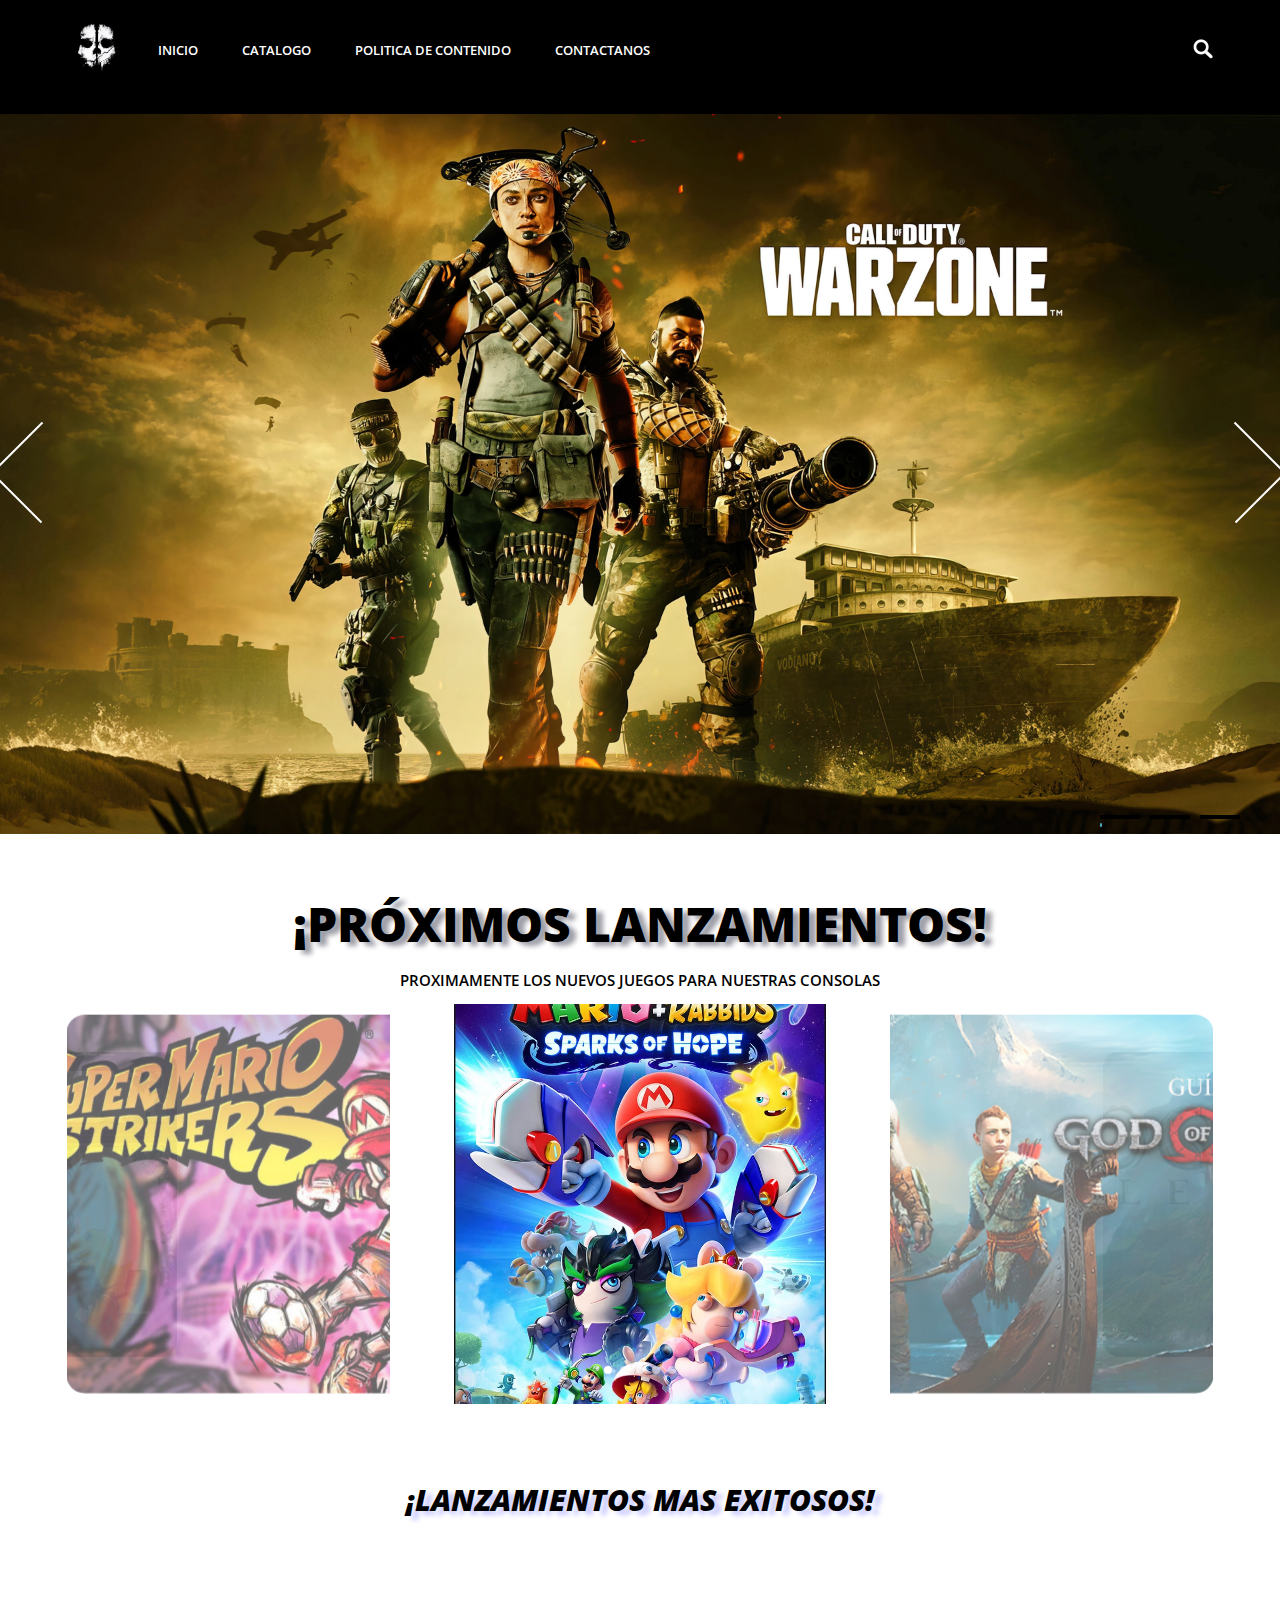
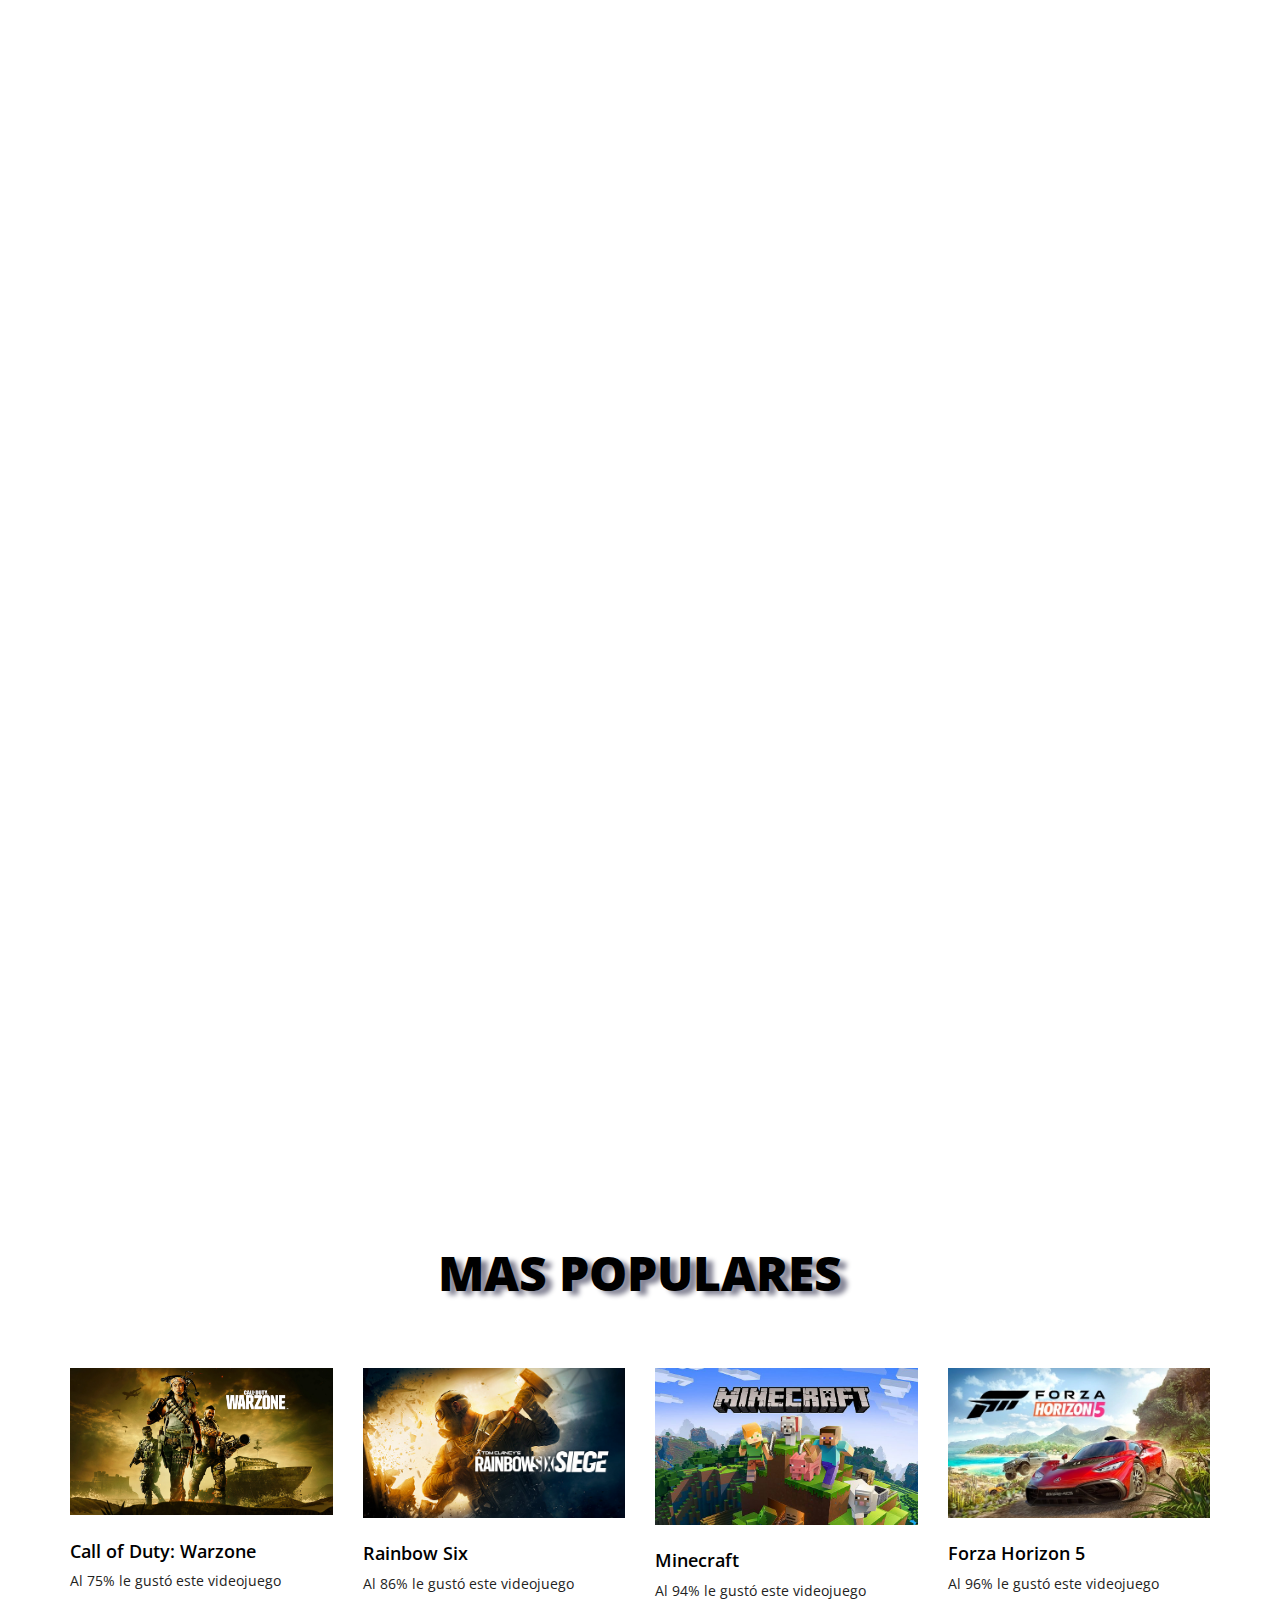
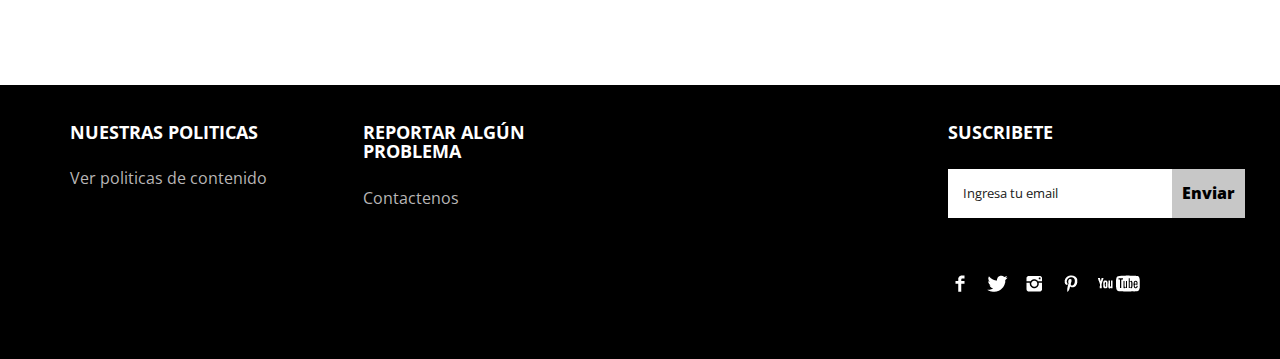
<file: index.html>
<!DOCTYPE HTML>
<html>
<head>
<title>TecGames | Compra Juegos Para Tu Consola</title>

<!-- Mas estilos -->
<link rel="stylesheet" href="https://cdnjs.cloudflare.com/ajax/libs/materialize/1.0.0/css/materialize.min.css">
<script src="https://cdnjs.cloudflare.com/ajax/libs/materialize/1.0.0/js/materialize.min.js"></script>   
<link href="https://fonts.googleapis.com/css?family=Dancing+Script|Raleway:500,600&display=swap" rel="stylesheet">


<link href="css/bootstrap.css" rel='stylesheet' type='text/css' />
<link href="css/style.css" rel='stylesheet' type='text/css' />
<meta name="viewport" content="width=device-width, initial-scale=1, maximum-scale=1">
<meta http-equiv="Content-Type" content="text/html; charset=utf-8" />
<link href='http://fonts.googleapis.com/css?family=Open+Sans:400,300,600,700,800' rel='stylesheet' type='text/css'>
<script type="application/x-javascript"> addEventListener("load", function() { setTimeout(hideURLbar, 0); }, false); function hideURLbar(){ window.scrollTo(0,1); } </script>
<script src="js/jquery.min.js"></script>
<!--<script src="js/jquery.easydropdown.js"></script>-->
<!--start slider -->
<link rel="icon" href="./images/pngegg.png">
<link rel="stylesheet" href="css/fwslider.css" media="all">
<script src="js/jquery-ui.min.js"></script>
<script src="js/fwslider.js"></script>
<!--end slider -->
<script type="text/javascript">
        $(document).ready(function() {
            $(".dropdown img.flag").addClass("flagvisibility");

            $(".dropdown dt a").click(function() {
                $(".dropdown dd ul").toggle();
            });
                        
            $(".dropdown dd ul li a").click(function() {
                var text = $(this).html();
                $(".dropdown dt a span").html(text);
                $(".dropdown dd ul").hide();
                $("#result").html("Selected value is: " + getSelectedValue("sample"));
            });
                        
            function getSelectedValue(id) {
                return $("#" + id).find("dt a span.value").html();
            }

            $(document).bind('click', function(e) {
                var $clicked = $(e.target);
                if (! $clicked.parents().hasClass("dropdown"))
                    $(".dropdown dd ul").hide();
            });


            $("#flagSwitcher").click(function() {
                $(".dropdown img.flag").toggleClass("flagvisibility");
            });
        });
     </script>
</head>
<body>
	<div class="header">
		<div class="container">
			<div class="row">
			  <div class="col-md-12">
				 <div class="header-left">
					 <div class="logo">
						<a href="index.html"><img src="images/blaaaaaaaaaaaaa.jpg" alt="" width="55px"/></a>
					 </div>
					 <div class="menu">
						  <a class="toggleMenu" href="#"><img src="images/nav.png" alt="" /></a>
						    <ul class="nav" id="nav">
						    	<li><a href="index.html">Inicio</a></li>
						    	<li><a href="shop.html">Catalogo</a></li>
						    	<li><a href="team.html">Politica de contenido</a></li>
								<li><a href="contact.html">Contactanos</a></li>								
								<div class="clear"></div>
							</ul>
							<script type="text/javascript" src="js/responsive-nav.js"></script>
				    </div>							
	    		    <div class="clear"></div>
	    	    </div>
	            <div class="header_right">
	    		 
				      <div class="search-box">
						
							<div id="sb-search" class="sb-search">
								
								<form>
									
									<input class="sb-search-input" placeholder="Buscar..." type="search" name="search" id="search">
									<input class="sb-search-submit" type="submit" value="">
									<span class="sb-icon-search"> </span>
								</form>
							</div>
						</div>
						
						<script src="js/classie.js"></script>
						<script src="js/uisearch.js"></script>
						<script>
							new UISearch( document.getElementById( 'sb-search' ) );
						</script>
						
					
		           <div class="clear"></div>
	       </div>
	      </div>
		 </div>
	    </div>
	</div>
	<div class="banner">
	<!-- start slider -->
       <div id="fwslider">
         <div class="slider_container">
            <div class="slide"> 
               <img src="img/call-of-duty-warzone-2021-7336.webp" class="img-responsive" alt=""/>
            </div>
            <div class="slide">
               <img src="img/grand-theft-auto-v-gta-5-poster_1920x1080_xtrafondos.com.jpg" class="img-responsive" alt=""/>
            </div>
			<div class="slide"> 
				<img src="img/playerunknown-s-battlegrounds-3166.jpg" class="img-responsive" alt=""/>
			 </div>

        </div>
        <div class="timers"></div>
        <div class="slidePrev"><span></span></div>
        <div class="slideNext"><span></span></div>
       </div>
       <!--/slider -->
      </div>
	  <div class="main">
		<div class="content-top">
			<h2>¡Próximos Lanzamientos!</h2>
			<p>Proximamente los NUEVOS JUEGOS para nuestras consolas</p>

			<div class="container">
				<div class="row">
					<div class="col s12">
						
		
						<div class="carousel center-align">
							<div class="carousel-item">
								<div class="linea-division"></div>
								<ul>
								<li><img src="img/mario3.avif" /></li></ul>
							</div>
							<div class="carousel-item">
								<div class="linea-division"></div>
								<li><img src="img/god.jpg"></li>
							</div>
							<div class="carousel-item">
								<div class="linea-division"></div>
								<li><img src="img/1647848196_612837_1647848405_portada_normal.webp" /></li>
							</div>
							<div class="carousel-item">
								<div class="linea-division"></div>
								<li><img src="img/lczcjmcibhpe2btmbxuqcl9v_8_.jpg" /></li>
							</div> 
							<div class="carousel-item">
								<div class="linea-division"></div>
								<ul>
								<li><img src="img/super-mario-strikers-810x608_yx17.jpg" /></li>
								</ul>
							</div>
						</div>
					</div>
				</div>
			</div>
			
		   
			<!-- JS Main -->
			<script src="js/main.js"></script>
			<!-- <div class="close_but"><i class="close1"> </i></div>
				<ul id="flexiselDemo3">
				<li><img src="img/mario3.avif" /></li>
				<li><img src="img/god-of-war-ragnarok-20201124143582_1.jpg"></li>
				<li><img src="img/Hogwarts-Legacy-cover.jpg" /></li>
				<li><img src="img/digimon-survive-2022513172483_1.jpg" /></li>
				<li><img src="img/81IYgTNVjdL._AC_SL1417_.jpg" /></li>
			</ul> -->
			<br>
			<br>
		<h3>¡Lanzamientos mas exitosos!</h3>
		<script type="text/javascript">
			$(window).load(function() {
				$("#flexiselDemo3").flexisel({
					visibleItems: 5,
					animationSpeed: 1000,
					autoPlay: true,
					autoPlaySpeed: 3000,    		
					pauseOnHover: true,
					enableResponsiveBreakpoints: true,
					responsiveBreakpoints: { 
						portrait: { 
							changePoint:480,
							visibleItems: 1
						}, 
						landscape: { 
							changePoint:640,
							visibleItems: 2
						},
						tablet: { 
							changePoint:768,
							visibleItems: 3
						}
					}
				});
				
			});
			</script>
		<script type="text/javascript" src="js/jquery.flexisel.js"></script>
		</div>
	</div>
	<div class="content-bottom">
		<div class="container">
			<div class="row content_bottom-text">
			  <div class="col-md-7">
				<h3>Valorant</h3>
				<p class="m_1">Valorant es un hero shooter en primera persona ambientado en un futuro próximo. Los jugadores asumen el control de agentes, personajes que provienen de una gran cantidad de países y culturas de todo el mundo. En el modo de juego principal, los jugadores se unen al equipo atacante o defensor con cada equipo que tiene cinco jugadores. Los agentes tienen habilidades únicas y usan un sistema económico para comprar sus habilidades y armas. El videojuego tiene una variedad de armas que incluyen pistolas, subfusiles, escopetas, ametralladoras, fusiles de asalto y fusiles de francotirador. Cada arma tiene un patrón de retroceso que debe ser controlado por el jugador para poder disparar con precisión. El equipo atacante tiene una bomba, llamada Spike, que necesitan plantar en un sitio. Si el equipo atacante protege con éxito la Spike durante 40 segundos y detona, obtendrán un punto. Si el equipo defensor desactiva con éxito la Spike, o el temporizador de la ronda de 100 segundos expira, el equipo defensor obtiene un punto. Si se eliminan todos los miembros de un equipo, el equipo contrario gana un punto. Después de doce rondas, el equipo atacante cambia al equipo defensor y viceversa. El primer equipo en ganar 13 rondas gana la partida. Exceptuando el tiempo extra, donde deberás conseguir 2 victorias/rondas seguidas.
					</p>
				<p class="m_1">	En total, hay seis modos de juego: No Competitivo, Competitivo, Combate a Muerte, Fiebre De La Spike, Réplica y Carrera Armamentística.
					También cuenta con un modo llamado personalizado en el cual se puede crear una partida con los ajustes que el jugador desee.
				</p>
			  </div>
			</div>
		</div>
	</div>
	<div class="features">
		<div class="container">
			<h3 class="m_3">Mas Populares</h3>
			
			  <div class="row">
				<div class="col-md-3 top_box">
				  <div class="view view-ninth"><a href="single.html">
                    <img src="img/call-of-duty-warzone-2021-7336.webp" class="img-responsive" alt=""/>
                    <div class="mask mask-1"> </div>
                    <div class="mask mask-2"> </div>
                      <div class="content">
                        <h2>Ver</h2>
                        <p>Es un videojuego de disparos en primera persona. perteneciente al género Battle royale gratuito.</p>
                      </div>
                   </a> </div
                  </div>
                  <h4 class="m_4"><a href="single.html">Call of Duty: Warzone</a></h4>
                  <p class="m_5">Al 75% le gustó este videojuego</p>
                </div>
                <div class="col-md-3 top_box">
					<div class="view view-ninth"><a href="single9.html">
                    <img src="img/capsule_616x353.jpg" class="img-responsive" alt=""/>
                    <div class="mask mask-1"> </div>
                    <div class="mask mask-2"> </div>
                      <div class="content">
                        <h2>Ver</h2>
                        <p>Siege es un videojuego de disparos táctico en línea desarrollado por Ubisoft Montreal y distribuidor por Ubisoft.</p>
                      </div>
                    </a> </div>
                   <h4 class="m_4"><a href="single9.html">Rainbow Six</a></h4>
                   <p class="m_5">Al 86% le gustó este videojuego</p>
				</div>
				<div class="col-md-3 top_box">
					<div class="view view-ninth"><a href="single5.html">
                    <img src="img/parentsultimateguide-minecraft-blog.jpeg" class="img-responsive" alt=""/>
                    <div class="mask mask-1"> </div>
                    <div class="mask mask-2"> </div>
                      <div class="content">
                        <h2>Ver</h2>
                        <p>Es uno de los videojuegos desarrollados y lanzados de forma independiente más vendidos.</p>
                      </div>
                    </a> </div>
                   <h4 class="m_4"><a href="single5.html">Minecraft</a></h4>
                   <p class="m_5">Al 94% le gustó este videojuego</p>
				</div>
				<div class="col-md-3 top_box1">
					<div class="view view-ninth"><a href="single4.html">
                    <img src="img/forza-horizon-5-pc-xbox-one-xbox-series-xs-pc-xbox-one-xbox-series-x-s-game-microsoft-store-cover.webp" class="img-responsive" alt=""/>
                    <div class="mask mask-1"> </div>
                    <div class="mask mask-2"> </div>
                      <div class="content">
                        <h2>Ver</h2>
                        <p>Varios autos frente a una iglesia en México. Una barra negra con una línea ombre de naranja a rosa.</p>
                      </div>
                     </a> </div>
                   <h4 class="m_4"><a href="single4.html">Forza Horizon 5
				</a></h4>
                   <p class="m_5">Al 96% le gustó este videojuego
				</p>
				</div>
			</div>
		 </div>
	    </div>
		
		<div class="footer">
			<div class="container">
				<div class="row">
					<div class="col-md-3">
						<ul class="footer_box">
							<h4>Nuestras Politicas</h4>
							<li><a href="team.html">Ver politicas de contenido</a></li>
						
						</ul>
					</div>
					<div class="col-md-3">
						<ul class="footer_box">
							<h4>Reportar algún problema</h4>
							<li><a href="contact.html">Contactenos</a></li>
							
						</ul>
					</div>
					<div class="col-md-3">
						<ul class="footer_box">
							<h4 style="color:black">Atencion al Cliente</h4>
							<li><a href="#"></a></li>
						
						</ul>
					</div>
					<div class="col-md-3">
						<ul class="footer_box">
							<h4>Suscribete</h4>
							<div class="footer_search">
							   <form>
								<input type="text" value="Ingresa tu email" onfocus="this.value = '';" onblur="if (this.value == '') {this.value = 'Enter your email';}">
								<input type="submit" value="Enviar">
							   </form>
							</div>
							<ul class="social">	
							  <li class="facebook"><a href="#"><span> </span></a></li>
							  <li class="twitter"><a href="#"><span> </span></a></li>
							  <li class="instagram"><a href="#"><span> </span></a></li>	
							  <li class="pinterest"><a href="#"><span> </span></a></li>	
							  <li class="youtube"><a href="#"><span> </span></a></li>										  				
							</ul>
							   
						</ul>
					</div>
				</div>
				
		</div>
</body>	
</html>
</file>
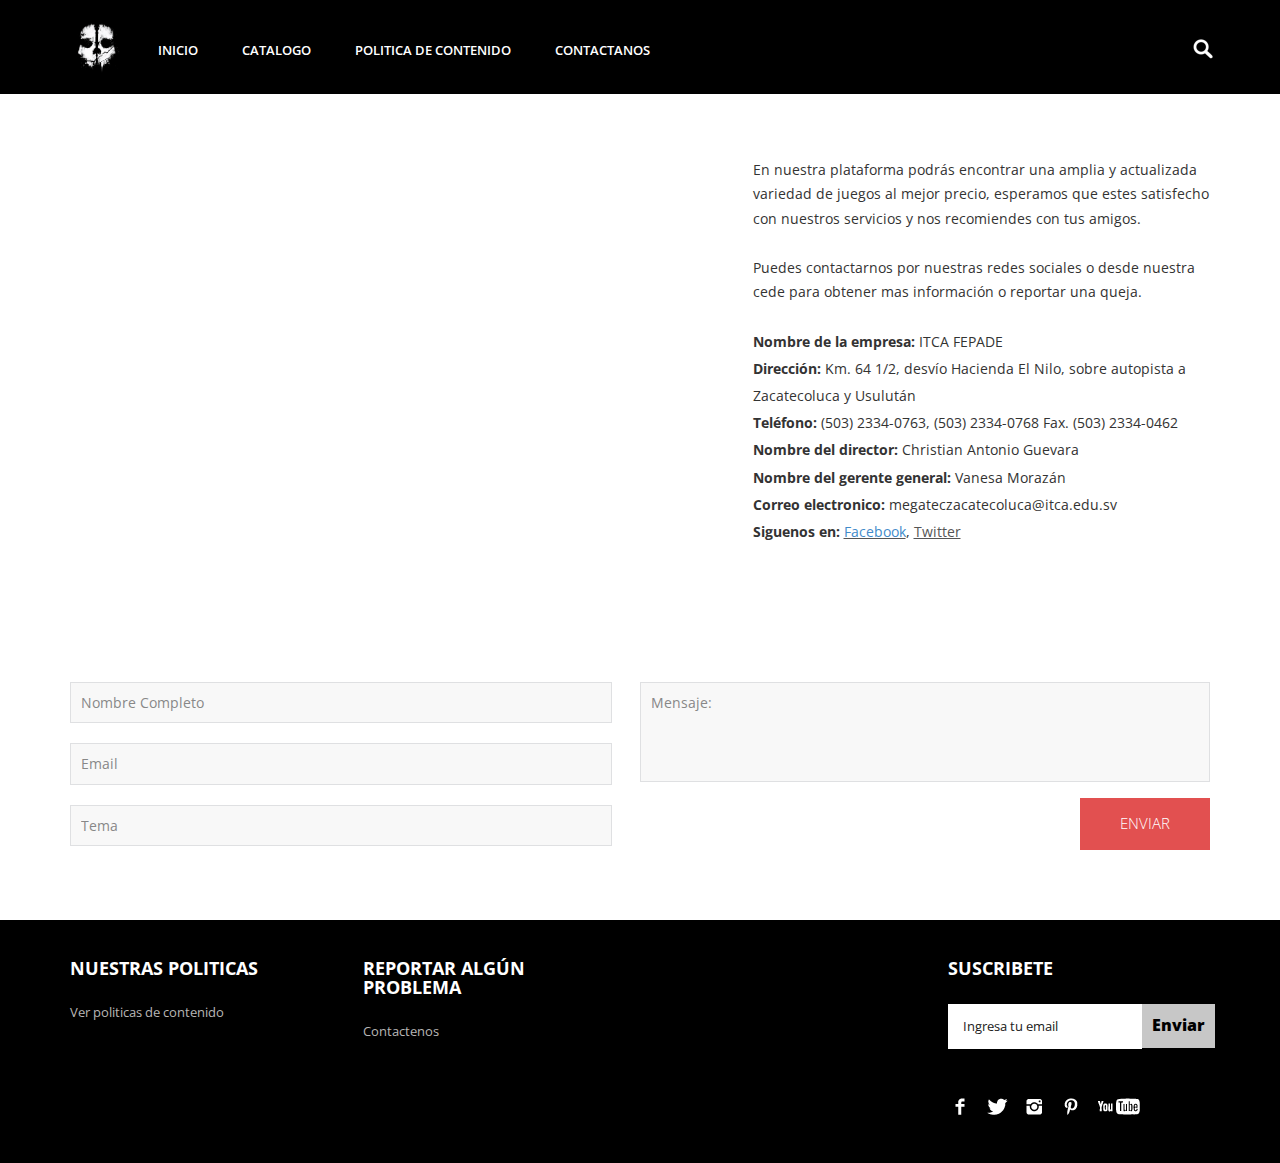
<file: contact.html>
<!DOCTYPE HTML>
<html>
<head>
<title>TecGames | Contactanos</title>
<link href="css/bootstrap.css" rel='stylesheet' type='text/css' />
<link href="css/style2.css" rel='stylesheet' type='text/css' />
<meta name="viewport" content="width=device-width, initial-scale=1, maximum-scale=1">
<meta http-equiv="Content-Type" content="text/html; charset=utf-8" />
<link href='http://fonts.googleapis.com/css?family=Open+Sans:400,300,600,700,800' rel='stylesheet' type='text/css'>
<script type="application/x-javascript"> addEventListener("load", function() { setTimeout(hideURLbar, 0); }, false); function hideURLbar(){ window.scrollTo(0,1); } </script>
<script src="js/jquery.min.js"></script>
<script type="text/javascript">
        $(document).ready(function() {
            $(".dropdown img.flag").addClass("flagvisibility");

            $(".dropdown dt a").click(function() {
                $(".dropdown dd ul").toggle();
            });
                        
            $(".dropdown dd ul li a").click(function() {
                var text = $(this).html();
                $(".dropdown dt a span").html(text);
                $(".dropdown dd ul").hide();
                $("#result").html("Selected value is: " + getSelectedValue("sample"));
            });
                        
            function getSelectedValue(id) {
                return $("#" + id).find("dt a span.value").html();
            }

            $(document).bind('click', function(e) {
                var $clicked = $(e.target);
                if (! $clicked.parents().hasClass("dropdown"))
                    $(".dropdown dd ul").hide();
            });


            $("#flagSwitcher").click(function() {
                $(".dropdown img.flag").toggleClass("flagvisibility");
            });
        });
     </script>
 </head>
<body>
	<div class="header">
		<div class="container">
			<div class="row">
			  <div class="col-md-12">
				 <div class="header-left">
					 <div class="logo">
						<a href="index.html"><img src="images/blaaaaaaaaaaaaa.jpg" alt="" width="55px"/></a>
					 </div>
					 <div class="menu">
						  <a class="toggleMenu" href="#"><img src="images/nav.png" alt="" /></a>
						    
						    	<li><a href="index.html">Inicio</a></li>
						    	<li><a href="shop.html">Catalogo</a></li>
						    	<li><a href="team.html">Politica de contenido</a></li>
								<li><a href="contact.html">Contactanos</a></li>								
								<div class="clear"></div>
							
							<script type="text/javascript" src="js/responsive-nav.js"></script>
				    </div>							
	    		    <div class="clear"></div>
	    	    </div>
	            <div class="header_right">
	    		  
				      <div class="search-box">
							<div id="sb-search" class="sb-search">
								<form>
									<input class="sb-search-input" placeholder="Buscar..." type="search" name="search" id="search">
									<input class="sb-search-submit" type="submit" value="">
									<span class="sb-icon-search"> </span>
								</form>
							</div>
						</div>
						
						<script src="js/classie.js"></script>
						<script src="js/uisearch.js"></script>
						<script>
							new UISearch( document.getElementById( 'sb-search' ) );
						</script>
						
					
		           <div class="clear"></div>
	       </div>
	      </div>
		 </div>
	    </div>
	</div>
     <div class="main">
      <div class="shop_top">
		<div class="container">
			<div class="row">
				<div class="col-md-7">
				  <div class="map">
					<iframe src="https://www.google.com/maps/embed?pb=!1m18!1m12!1m3!1d3879.636728284074!2d-88.8690003856908!3d13.496468206796424!2m3!1f0!2f0!3f0!3m2!1i1024!2i768!4f13.1!3m3!1m2!1s0x8f7cad5836eeec8b%3A0xbd6b5a797f148b18!2sItca%20Zacatecoluca!5e0!3m2!1ses!2ssv!4v1657229604609!5m2!1ses!2ssv" width="600" height="450" style="border:0;" allowfullscreen="" loading="lazy" referrerpolicy="no-referrer-when-downgrade"></iframe></iframe><br><small><a href="https://maps.google.co.in/maps?f=q&amp;source=embed&amp;hl=en&amp;geocode=&amp;q=Lighthouse+Point,+FL,+United+States&amp;aq=4&amp;oq=light&amp;sll=26.275636,-80.087265&amp;sspn=0.04941,0.104628&amp;ie=UTF8&amp;hq=&amp;hnear=Lighthouse+Point,+Broward,+Florida,+United+States&amp;t=m&amp;z=14&amp;ll=26.275636,-80.087265" style="color:#666;text-align:left;font-size:12px"></a></small>
				  </div>
				</div>
				<div class="col-md-5">
					<p class="m_8">En nuestra plataforma podrás encontrar una amplia y actualizada variedad de juegos al mejor precio, esperamos que estes satisfecho con nuestros servicios y nos recomiendes con tus amigos. <br> <br> Puedes contactarnos por nuestras redes sociales o desde nuestra cede para obtener mas información o reportar una queja.</p>
					<div class="address">
				                <p><strong>Nombre de la empresa: </strong> ITCA FEPADE </p>
						   		<p> <strong>Dirección:</strong> Km. 64 1/2, desvío Hacienda El Nilo, sobre autopista a Zacatecoluca y Usulután </p>
						   		<p><strong>Teléfono: </strong> (503) 2334-0763, (503) 2334-0768 Fax. (503) 2334-0462</p>
				   		<p> <strong>Nombre del director:</strong> Christian Antonio Guevara </p>
				   		<p> <strong>Nombre del gerente general:</strong> Vanesa Morazán</p>
				 	 	<p> <strong>Correo electronico:</strong> megateczacatecoluca@itca.edu.sv</p>
				   		<p> <strong>Siguenos en:</strong>  <span><a href="https://www.facebook.com/JohanDcrtz">Facebook</a></span>, <span>Twitter</span></p>
				   </div>
				</div>
			</div>
			<div class="row">
				<div class="col-md-12 contact">
				  <form method="post" action="contact-post.html">
					<div class="to">
                     	<input type="text" class="text" value="Nombre Completo" onfocus="this.value = '';" onblur="if (this.value == '') {this.value = 'Nombre Completo';}">
					 	<input type="text" class="text" value="Email" onfocus="this.value = '';" onblur="if (this.value == '') {this.value = 'Email';}">
					 	<input type="text" class="text" value="Tema" onfocus="this.value = '';" onblur="if (this.value == '') {this.value = 'Tema';}">
					</div>
					<div class="text">
	                   <textarea value="Mensaje:" onfocus="this.value = '';" onblur="if (this.value == '') {this.value = 'Mensaje:';}">Mensaje:</textarea>
	                   <div class="form-submit">
			           <input name="submit" type="submit" id="submit" value="Enviar"><br>
			           </div>
	                </div>
	                <div class="clear"></div>
                   </form>
			     </div>
		    </div>
	     </div>
	   </div>
	  </div>
	  <div class="footer">
		<div class="container">
			<div class="row">
				<div class="col-md-3">
					<ul class="footer_box">
						<h4>Nuestras Politicas</h4>
						<li><a href="team.html">Ver politicas de contenido</a></li>
					
					</ul>
				</div>
				<div class="col-md-3">
					<ul class="footer_box">
						<h4>Reportar algún problema</h4>
						<li><a href="contact.html">Contactenos</a></li>
						
					</ul>
				</div>
				<div class="col-md-3">
					<ul class="footer_box">
						<h4 style="color:black">Atencion al Cliente</h4>
						<li><a href="#"></a></li>
					
					</ul>
				</div>
				<div class="col-md-3">
					<ul class="footer_box">
						<h4>Suscribete</h4>
						<div class="footer_search">
						   <form>
							<input type="text" value="Ingresa tu email" onfocus="this.value = '';" onblur="if (this.value == '') {this.value = 'Enter your email';}">
							<input type="submit" value="Enviar">
						   </form>
						</div>
						<ul class="social">	
						  <li class="facebook"><a href="#"><span> </span></a></li>
						  <li class="twitter"><a href="#"><span> </span></a></li>
						  <li class="instagram"><a href="#"><span> </span></a></li>	
						  <li class="pinterest"><a href="#"><span> </span></a></li>	
						  <li class="youtube"><a href="#"><span> </span></a></li>										  				
						</ul>
						   
					</ul>
				</div>
			</div>
			
	</div>
</body>	
</html>
</file>
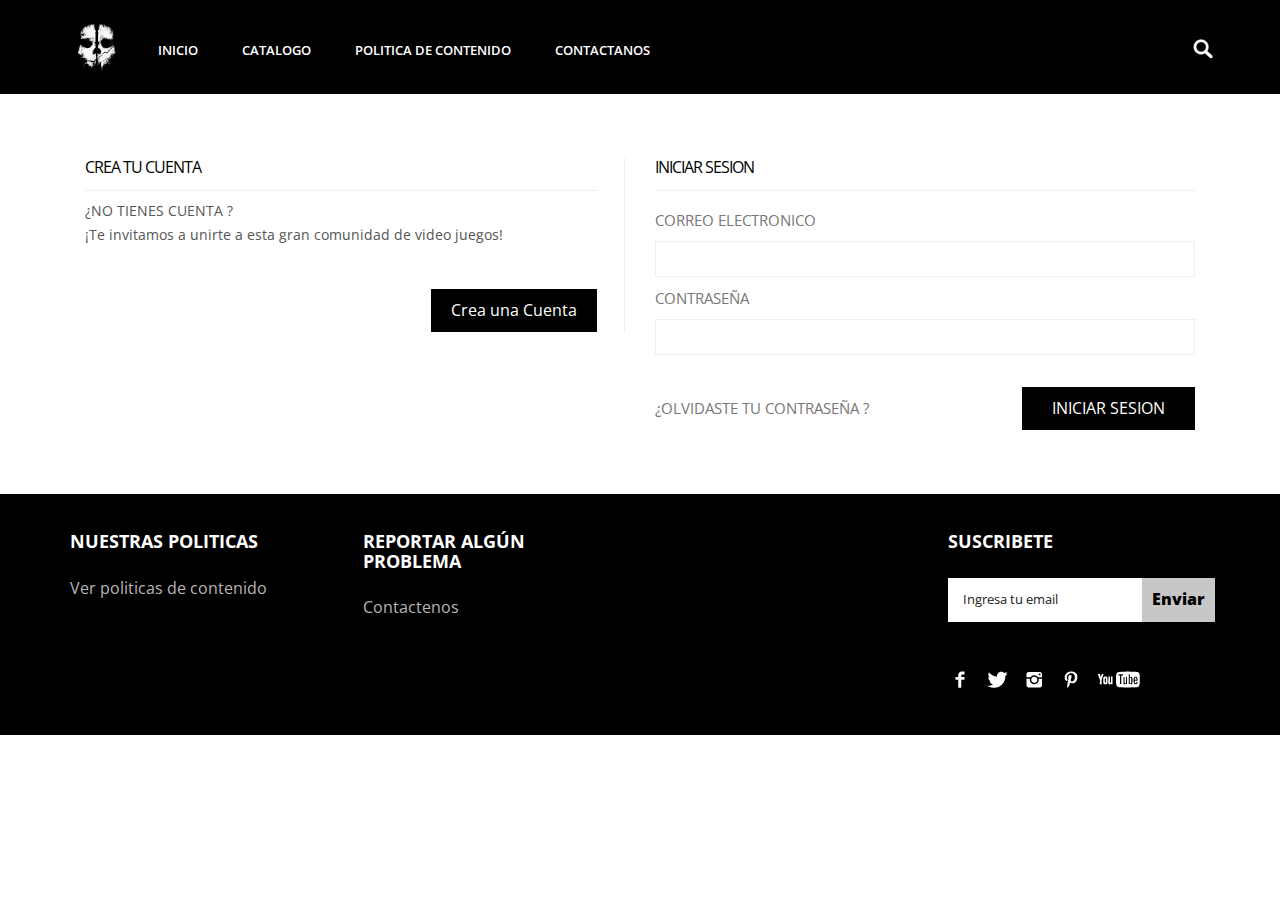
<file: login.html>
<!DOCTYPE HTML>
<html>
<head>
<title>TecGame | Iniciar Sesión</title>
<link rel="icon" href="./images/pngegg.png">
<link href="css/bootstrap.css" rel='stylesheet' type='text/css' />
<link href="css/style3.css" rel='stylesheet' type='text/css' />
<meta name="viewport" content="width=device-width, initial-scale=1, maximum-scale=1">
<meta http-equiv="Content-Type" content="text/html; charset=utf-8" />
<link href='http://fonts.googleapis.com/css?family=Open+Sans:400,300,600,700,800' rel='stylesheet' type='text/css'>
<script type="application/x-javascript"> addEventListener("load", function() { setTimeout(hideURLbar, 0); }, false); function hideURLbar(){ window.scrollTo(0,1); } </script>
<script src="js/jquery.min.js"></script>
<script type="text/javascript">
        $(document).ready(function() {
            $(".dropdown img.flag").addClass("flagvisibility");

            $(".dropdown dt a").click(function() {
                $(".dropdown dd ul").toggle();
            });
                        
            $(".dropdown dd ul li a").click(function() {
                var text = $(this).html();
                $(".dropdown dt a span").html(text);
                $(".dropdown dd ul").hide();
                $("#result").html("Selected value is: " + getSelectedValue("sample"));
            });
                        
            function getSelectedValue(id) {
                return $("#" + id).find("dt a span.value").html();
            }

            $(document).bind('click', function(e) {
                var $clicked = $(e.target);
                if (! $clicked.parents().hasClass("dropdown"))
                    $(".dropdown dd ul").hide();
            });


            $("#flagSwitcher").click(function() {
                $(".dropdown img.flag").toggleClass("flagvisibility");
            });
        });
     </script>
 </head>
<body>
	<div class="header">
		<div class="container">
			<div class="row">
			  <div class="col-md-12">
				 <div class="header-left">
					 <div class="logo">
						<a href="index.html"><img src="images/blaaaaaaaaaaaaa.jpg" alt="" width="55px"/></a>
					 </div>
					 <div class="menu">
						  <a class="toggleMenu" href="#"><img src="images/nav.png" alt="" /></a>
						    
						    	<li><a href="index.html">Inicio</a></li>
						    	<li><a href="shop.html">Catalogo</a></li>
						    	<li><a href="team.html">Politica de contenido</a></li>
								<li><a href="contact.html">Contactanos</a></li>								
								<div class="clear"></div>
							
							<script type="text/javascript" src="js/responsive-nav.js"></script>
				    </div>							
	    		    <div class="clear"></div>
	    	    </div>
	            <div class="header_right">
	    		 
				      <div class="search-box">
						
							<div id="sb-search" class="sb-search">
								
								<form>
									
									<input class="sb-search-input" placeholder="Buscar..." type="search" name="search" id="search">
									<input class="sb-search-submit" type="submit" value="">
									<span class="sb-icon-search"> </span>
								</form>
							</div>
						</div>
						
						<script src="js/classie.js"></script>
						<script src="js/uisearch.js"></script>
						<script>
							new UISearch( document.getElementById( 'sb-search' ) );
						</script>
						
					
		           <div class="clear"></div>
	       </div>
	      </div>
		 </div>
	    </div>
	</div>
     <div class="main">
      <div class="shop_top">
		<div class="container">
			<div class="col-md-6">
				 <div class="login-page">
					<h4 class="title">CREA TU CUENTA</h4>
				<p>¿NO TIENES CUENTA ? <br> ¡Te invitamos a unirte a esta gran comunidad de video juegos!</p>
					<div class="button1">
					   <a href="register.html"><input type="submit" name="Submit" value="Crea una Cuenta"></a>
					 </div>
					 <div class="clear"></div>
				  </div>
				</div>
				<div class="col-md-6">
				 <div class="login-title">
	           		<h4 class="title">INICIAR SESION</h4>
					<div id="loginbox" class="loginbox">
						<form action="" method="post" name="login" id="login-form">
						  <fieldset class="input">
						    <p id="login-form-username">
						      <label for="modlgn_username">CORREO ELECTRONICO</label>
						      <input id="modlgn_username" type="text" name="email" class="inputbox" size="18" autocomplete="off">
						    </p>
						    <p id="login-form-password">
						      <label for="modlgn_passwd">CONTRASEÑA</label>
						      <input id="modlgn_passwd" type="password" name="password" class="inputbox" size="18" autocomplete="off">
						    </p>
						    <div class="remember">
							    <p id="login-form-remember">
							      <label for="modlgn_remember"><a href="#">¿OLVIDASTE TU CONTRASEÑA ? </a></label>
							   </p>
							    <input type="submit" name="Submit" class="button" value="INICIAR SESION"><div class="clear"></div>
							 </div>
						  </fieldset>
						 </form>
					</div>
			      </div>
				 <div class="clear"></div>
			  </div>
			</div>
		  </div>
	  </div>
	  <div class="footer">
		<div class="container">
			<div class="row">
				<div class="col-md-3">
					<ul class="footer_box">
						<h4>Nuestras Politicas</h4>
						<li><a href="team.html">Ver politicas de contenido</a></li>
					
					</ul>
				</div>
				<div class="col-md-3">
					<ul class="footer_box">
						<h4>Reportar algún problema</h4>
						<li><a href="contact.html">Contactenos</a></li>
						
					</ul>
				</div>
				<div class="col-md-3">
					<ul class="footer_box">
						<h4 style="color:black">Atencion al Cliente</h4>
						<li><a href="#"></a></li>
					
					</ul>
				</div>
				<div class="col-md-3">
					<ul class="footer_box">
						<h4>Suscribete</h4>
						<div class="footer_search">
						   <form>
							<input type="text" value="Ingresa tu email" onfocus="this.value = '';" onblur="if (this.value == '') {this.value = 'Enter your email';}">
							<input type="submit" value="Enviar">
						   </form>
						</div>
						<ul class="social">	
						  <li class="facebook"><a href="#"><span> </span></a></li>
						  <li class="twitter"><a href="#"><span> </span></a></li>
						  <li class="instagram"><a href="#"><span> </span></a></li>	
						  <li class="pinterest"><a href="#"><span> </span></a></li>	
						  <li class="youtube"><a href="#"><span> </span></a></li>										  				
						</ul>
						   
					</ul>
				</div>
			</div>
			
	</div>
</body>	
</html>
</file>
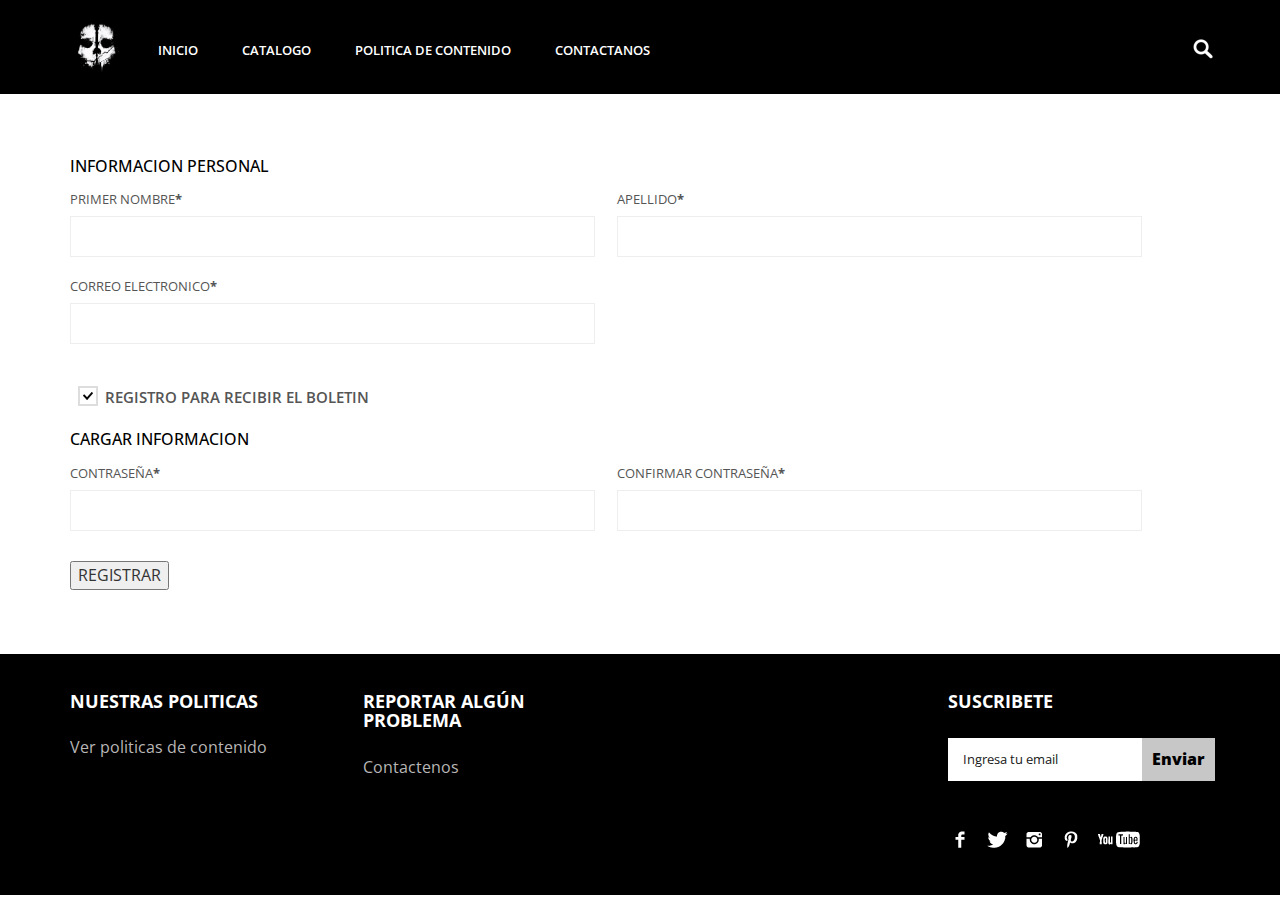
<file: register.html>
<!DOCTYPE HTML>
<html>
<head>
	<title>TecGame | Crear una Cuenta</title>
	<link rel="icon" href="./images/pngegg.png">
<link href="css/bootstrap.css" rel='stylesheet' type='text/css' />
<link href="css/style3.css" rel='stylesheet' type='text/css' />
<meta name="viewport" content="width=device-width, initial-scale=1, maximum-scale=1">
<meta http-equiv="Content-Type" content="text/html; charset=utf-8" />
<link href='http://fonts.googleapis.com/css?family=Open+Sans:400,300,600,700,800' rel='stylesheet' type='text/css'>
<script type="application/x-javascript"> addEventListener("load", function() { setTimeout(hideURLbar, 0); }, false); function hideURLbar(){ window.scrollTo(0,1); } </script>
<script src="js/jquery.min.js"></script>
<script type="text/javascript">
        $(document).ready(function() {
            $(".dropdown img.flag").addClass("flagvisibility");

            $(".dropdown dt a").click(function() {
                $(".dropdown dd ul").toggle();
            });
                        
            $(".dropdown dd ul li a").click(function() {
                var text = $(this).html();
                $(".dropdown dt a span").html(text);
                $(".dropdown dd ul").hide();
                $("#result").html("Selected value is: " + getSelectedValue("sample"));
            });
                        
            function getSelectedValue(id) {
                return $("#" + id).find("dt a span.value").html();
            }

            $(document).bind('click', function(e) {
                var $clicked = $(e.target);
                if (! $clicked.parents().hasClass("dropdown"))
                    $(".dropdown dd ul").hide();
            });


            $("#flagSwitcher").click(function() {
                $(".dropdown img.flag").toggleClass("flagvisibility");
            });
        });
     </script>
 </head>
<body>
	<div class="header">
		<div class="container">
			<div class="row">
			  <div class="col-md-12">
				 <div class="header-left">
					 <div class="logo">
						<a href="index.html"><img src="images/blaaaaaaaaaaaaa.jpg" alt="" width="55px"/></a>
					 </div>
					 <div class="menu">
						  <a class="toggleMenu" href="#"><img src="images/nav.png" alt="" /></a>
						    
						    	<li><a href="index.html">Inicio</a></li>
						    	<li><a href="shop.html">Catalogo</a></li>
						    	<li><a href="team.html">Politica de contenido</a></li>
								<li><a href="contact.html">Contactanos</a></li>								
								<div class="clear"></div>
							
							<script type="text/javascript" src="js/responsive-nav.js"></script>
				    </div>							
	    		    <div class="clear"></div>
	    	    </div>
	            <div class="header_right">
	    		 
				      <div class="search-box">
						
							<div id="sb-search" class="sb-search">
								
								<form>
									
									<input class="sb-search-input" placeholder="Buscar..." type="search" name="search" id="search">
									<input class="sb-search-submit" type="submit" value="">
									<span class="sb-icon-search"> </span>
								</form>
							</div>
						</div>
						
						<script src="js/classie.js"></script>
						<script src="js/uisearch.js"></script>
						<script>
							new UISearch( document.getElementById( 'sb-search' ) );
						</script>
						
					
		           <div class="clear"></div>
	       </div>
	      </div>
		 </div>
	    </div>
	</div>
     <div class="main">
      <div class="shop_top">
	     <div class="container">
						<form> 
								<div class="register-top-grid">
										<h3>INFORMACION PERSONAL</h3>
										<div>
											<span>Primer Nombre<label>*</label></span>
											<input type="text"> 
										</div>
										<div>
											<span>Apellido<label>*</label></span>
											<input type="text"> 
										</div>
										<div>
											<span>Correo Electronico<label>*</label></span>
											<input type="text"> 
										</div>
										<div class="clear"> </div>
											<a class="news-letter" href="#">
												<label class="checkbox"><input type="checkbox" name="checkbox" checked=""><i> </i>Registro para recibir el Boletin</label>
											</a>
										<div class="clear"> </div>
								</div>
								<div class="clear"> </div>
								<div class="register-bottom-grid">
										<h3>CARGAR INFORMACION</h3>
										<div>
											<span>Contraseña<label>*</label></span>
											<input type="text">
										</div>
										<div>
											<span>Confirmar Contraseña<label>*</label></span>
											<input type="text">
										</div>
										<div class="clear"> </div>
								</div>
								<div class="clear"> </div>
								<input type="submit" value="REGISTRAR">
						</form>
					</div>
		   </div>
	  </div>
	  <div class="footer">
		<div class="container">
			<div class="row">
				<div class="col-md-3">
					<ul class="footer_box">
						<h4>Nuestras Politicas</h4>
						<li><a href="team.html">Ver politicas de contenido</a></li>
					
					</ul>
				</div>
				<div class="col-md-3">
					<ul class="footer_box">
						<h4>Reportar algún problema</h4>
						<li><a href="contact.html">Contactenos</a></li>
						
					</ul>
				</div>
				<div class="col-md-3">
					<ul class="footer_box">
						<h4 style="color:black">Atencion al Cliente</h4>
						<li><a href="#"></a></li>
					
					</ul>
				</div>
				<div class="col-md-3">
					<ul class="footer_box">
						<h4>Suscribete</h4>
						<div class="footer_search">
						   <form>
							<input type="text" value="Ingresa tu email" onfocus="this.value = '';" onblur="if (this.value == '') {this.value = 'Enter your email';}">
							<input type="submit" value="Enviar">
						   </form>
						</div>
						<ul class="social">	
						  <li class="facebook"><a href="#"><span> </span></a></li>
						  <li class="twitter"><a href="#"><span> </span></a></li>
						  <li class="instagram"><a href="#"><span> </span></a></li>	
						  <li class="pinterest"><a href="#"><span> </span></a></li>	
						  <li class="youtube"><a href="#"><span> </span></a></li>										  				
						</ul>
						   
					</ul>
				</div>
			</div>
			
	</div>
</body>	
</html>
</file>
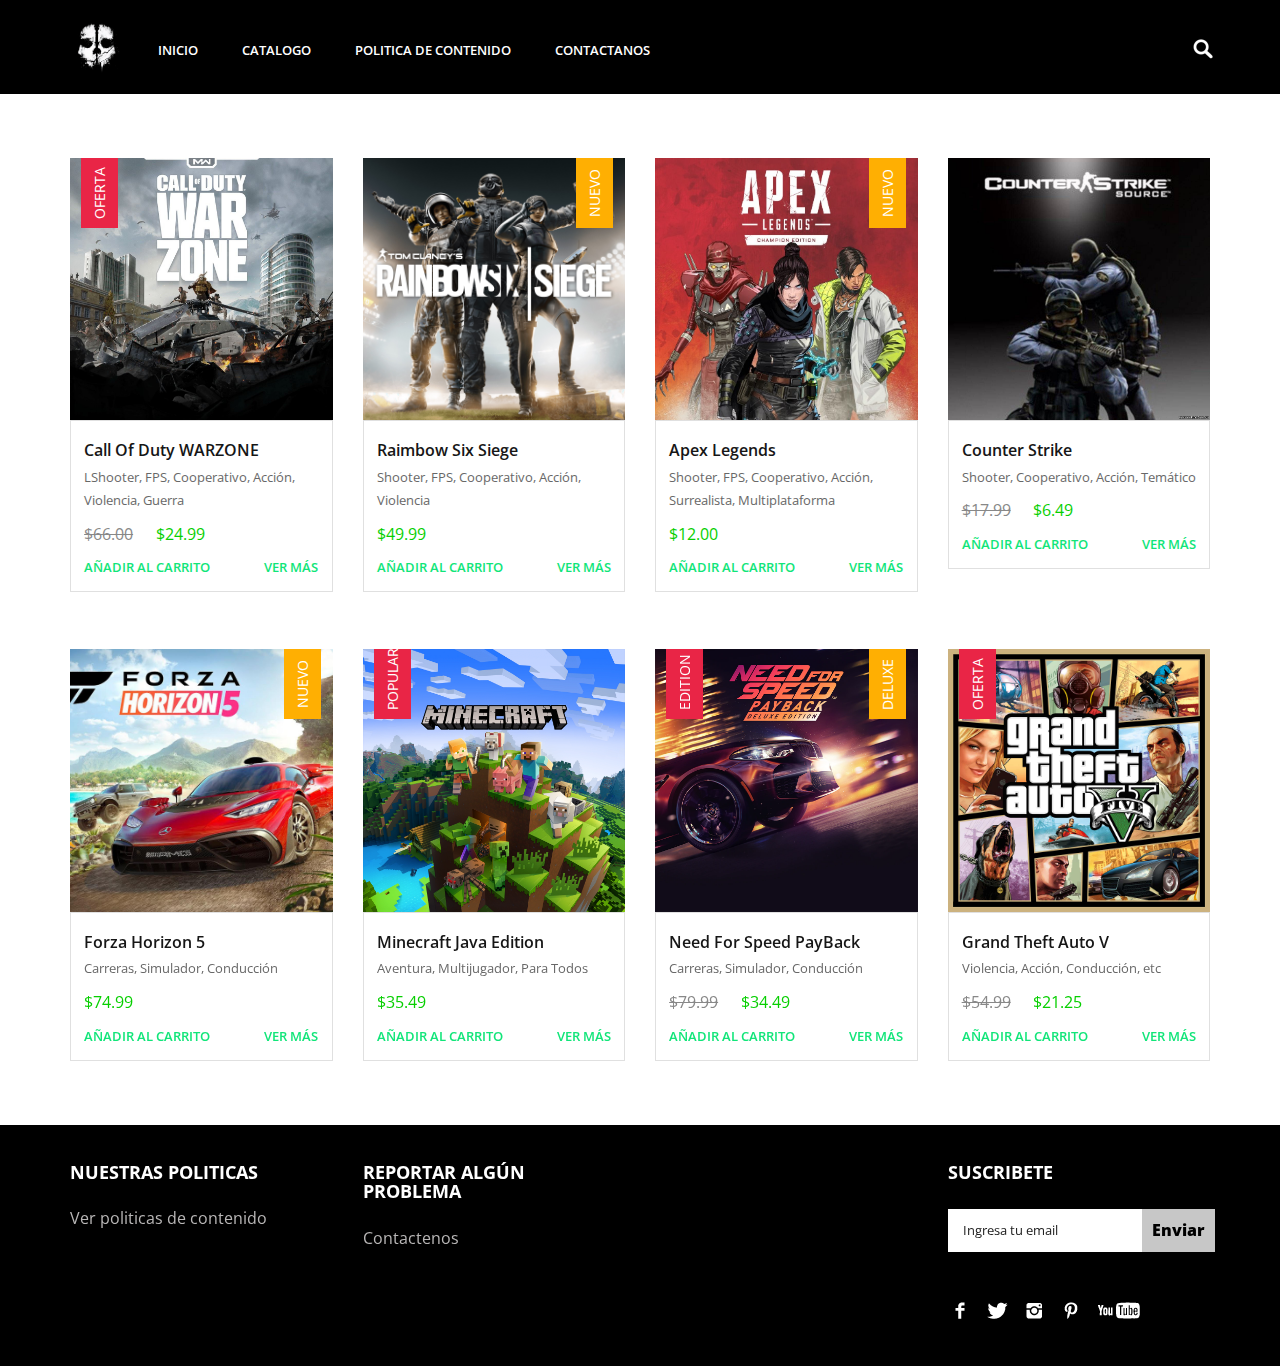
<file: shop.html>
<!DOCTYPE HTML>
<html>
<head>
<title>TecGames | Catalogo</title>
<link href="css/bootstrap.css" rel='stylesheet' type='text/css' />
<link href="css/style4.css" rel='stylesheet' type='text/css' />
<meta name="viewport" content="width=device-width, initial-scale=1, maximum-scale=1">
<meta http-equiv="Content-Type" content="text/html; charset=utf-8" />
<link href='http://fonts.googleapis.com/css?family=Open+Sans:400,300,600,700,800' rel='stylesheet' type='text/css'>
<script type="application/x-javascript"> addEventListener("load", function() { setTimeout(hideURLbar, 0); }, false); function hideURLbar(){ window.scrollTo(0,1); } </script>
<script src="js/jquery.min.js"></script>
<script type="text/javascript">
        $(document).ready(function() {
            $(".dropdown img.flag").addClass("flagvisibility");

            $(".dropdown dt a").click(function() {
                $(".dropdown dd ul").toggle();
            });
                        
            $(".dropdown dd ul li a").click(function() {
                var text = $(this).html();
                $(".dropdown dt a span").html(text);
                $(".dropdown dd ul").hide();
                $("#result").html("Selected value is: " + getSelectedValue("sample"));
            });
                        
            function getSelectedValue(id) {
                return $("#" + id).find("dt a span.value").html();
            }

            $(document).bind('click', function(e) {
                var $clicked = $(e.target);
                if (! $clicked.parents().hasClass("dropdown"))
                    $(".dropdown dd ul").hide();
            });


            $("#flagSwitcher").click(function() {
                $(".dropdown img.flag").toggleClass("flagvisibility");
            });
        });
     </script>
</head>
<body>
	<div class="header">
		<div class="container">
			<div class="row">
			  <div class="col-md-12">
				 <div class="header-left">
					 <div class="logo">
						<a href="index.html"><img src="images/blaaaaaaaaaaaaa.jpg" alt="" width="55px"/></a>
					 </div>
					 <div class="menu">
						  <a class="toggleMenu" href="#"><img src="images/nav.png" alt="" /></a>
						    <ul class="nav" id="nav">
						    	<li><a href="index.html">Inicio</a></li>
						    	<li><a href="shop.html">Catalogo</a></li>
						    	<li><a href="team.html">Politica de contenido</a></li>
								<li><a href="contact.html">Contactanos</a></li>								
								<div class="clear"></div>
							</ul>
							<script type="text/javascript" src="js/responsive-nav.js"></script>
				    </div>							
	    		    <div class="clear"></div>
	    	    </div>
	            <div class="header_right">
	    		  
				      <div class="search-box">
							<div id="sb-search" class="sb-search">
								<form>
									<input class="sb-search-input" placeholder="Buscar..." type="search" name="search" id="search">
									<input class="sb-search-submit" type="submit" value="">
									<span class="sb-icon-search"> </span>
								</form>
							</div>
						</div>
						
						<script src="js/classie.js"></script>
						<script src="js/uisearch.js"></script>
						<script>
							new UISearch( document.getElementById( 'sb-search' ) );
						</script>
						
					
		           <div class="clear"></div>
	       </div>
	      </div>
		 </div>
	    </div>
	</div>
	
     <div class="main">
		
      <div class="shop_top">
		
		<div class="container">
			<div class="row shop_box-top">
				<div class="col-md-3 shop_box"><a href="single.html">
					<img src="images/call-of-duty-warzone-20203102215835_1.jpg" class="img-responsive" alt=""/>
					
					<span class="sale-box">
						<span class="sale-label">OFERTA</span>
					</span>
					<div class="shop_desc">
						<h3><a href="single.html">Call Of Duty WARZONE</a></h3>
						<p>LShooter, FPS, Cooperativo, Acción, Violencia, Guerra </p>
						<span class="reducedfrom">$66.00</span>
						<span class="actual">$24.99</span><br>
						<ul class="buttons">
							<li class="cart"><a href="#">Añadir al Carrito</a></li>
							<li class="shop_btn"><a href="single.html">Ver Más</a></li>
							<div class="clear"> </div>
					    </ul>
				    </div>
				</a></div>
				<div class="col-md-3 shop_box"><a href="single9.html">
					<img src="images/rainbow-six-siege_d2b2.jpg" class="img-responsive" alt=""/>
					<span class="new-box">
						<span class="new-label">NUEVO</span>
					</span>
					<div class="shop_desc">
						<h3><a href="single9.html">Raimbow Six Siege</a></h3>
						<p>Shooter, FPS, Cooperativo, Acción, Violencia</p>
						<span class="actual">$49.99</span><br>
						<ul class="buttons">
							<li class="cart"><a href="#">Añadir al carrito</a></li>
							<li class="shop_btn"><a href="single9.html">Ver Más</a></li>
							<div class="clear"> </div>
					    </ul>
				    </div>
				</a></div>
				<div class="col-md-3 shop_box"><a href="single8.html">
					<img src="images/apex-gamebox-champion-edition.jpg.adapt.crop1x1.767w.jpg" class="img-responsive" alt=""/>
					<span class="new-box">
						<span class="new-label">NUEVO</span>
					</span>
		
					<div class="shop_desc">
						<h3><a href="single8.html">Apex Legends</a></h3>
						<p>Shooter, FPS, Cooperativo, Acción, Surrealista, Multiplataforma</p>
						<span class="actual">$12.00</span><br>
						<ul class="buttons">
							<li class="cart"><a href="#">Añadir al carrito</a></li>
							<li class="shop_btn"><a href="single8.html">Ver Más</a></li>
							<div class="clear"> </div>
					    </ul>
				    </div>
				</a></div>
				<div class="col-md-3 shop_box"><a href="single 3.html">
					<img src="images/counter-strike-source-2014211103319_1.jpg" class="img-responsive" alt=""/>
				
					<div class="shop_desc">
						<h3><a href="single 3.html">Counter Strike</a></h3>
						<p>Shooter, Cooperativo, Acción, Temático </p>
						<span class="reducedfrom">$17.99</span>
						<span class="actual">$6.49</span><br>
						<ul class="buttons">
							<li class="cart"><a href="#">Añadir al carrito</a></li>
							<li class="shop_btn"><a href="single 3.html">Ver más</a></li>
							<div class="clear"> </div>
					    </ul>
				    </div>
				</a></div>
			</div>
			<div class="row">
				<div class="col-md-3 shop_box"><a href="single4.html">
					<img src="images/forza 5.jpg" class="img-responsive" alt=""/>
					<span class="new-box">
						<span class="new-label">Nuevo</span>
					</span>
					<div class="shop_desc">
						<h3><a href="single4.html">Forza Horizon 5</a></h3>
						<p>Carreras, Simulador, Conducción</p>
						<span class="actual">$74.99</span><br>
						<ul class="buttons">
							<li class="cart"><a href="#">Añadir al carrito</a></li>
							<li class="shop_btn"><a href="single4.html">Ver más</a></li>
							<div class="clear"> </div>
					    </ul>
				    </div>
				</a></div>
				<div class="col-md-3 shop_box"><a href="single5.html">
					<img src="images/minecraft.webp" class="img-responsive" alt=""/>
					
					<span class="sale-box">
						<span class="sale-label">POPULAR</span>
					</span>
					<div class="shop_desc">
						<h3><a href="single5.html">Minecraft Java Edition</a></h3>
						<p>Aventura, Multijugador, Para Todos</p>
						<span class="actual">$35.49</span><br>
						<ul class="buttons">
							<li class="cart"><a href="#">Añadir al carrito</a></li>
							<li class="shop_btn"><a href="single5.html">Ver Más</a></li>
							<div class="clear"> </div>
					    </ul>
				    </div>
				</a></div>
				<div class="col-md-3 shop_box"><a href="single6.html">
					<img src="images/need for speed.webp" class="img-responsive" alt=""/>
					<span class="new-box">
						<span class="new-label">DELUXE</span>
					</span>
					<span class="sale-box">
						<span class="sale-label">EDITION</span>
					</span>
					<div class="shop_desc">
						<h3><a href="single6.html">Need For Speed PayBack</a></h3>
						<p>Carreras, Simulador, Conducción</p>
						<span class="reducedfrom">$79.99</span>
						<span class="actual">$34.49</span><br>
						<ul class="buttons">
							<li class="cart"><a href="#">Añadir al carrito</a></li>
							<li class="shop_btn"><a href="single6.html">Ver más</a></li>
							<div class="clear"> </div>
					    </ul>
				    </div>
				</a></div>
				<div class="col-md-3 shop_box"><a href="single7.html">
					<img src="images/gta5.jpg" class="img-responsive" alt=""/>
					
					<span class="sale-box">
						<span class="sale-label">OFERTA</span>
					</span>
					<div class="shop_desc">
						<h3><a href="single7.html">Grand Theft Auto V</a></h3>
						<p>Violencia, Acción, Conducción, etc</p>
						<span class="reducedfrom">$54.99</span>
						<span class="actual">$21.25</span><br>
						<ul class="buttons">
							<li class="cart"><a href="#">Añadir al carrito</a></li>
							<li class="shop_btn"><a href="single7.html">Ver más</a></li>
							<div class="clear"> </div>
					    </ul>
				    </div>
				</a></div>
			</div>
			</div>
		   </div>
		 </div>
	   </div>
	  </div>
	  <div class="footer">
		<div class="container">
			<div class="row">
				<div class="col-md-3">
					<ul class="footer_box">
						<h4>Nuestras Politicas</h4>
						<li><a href="team.html">Ver politicas de contenido</a></li>
					
					</ul>
				</div>
				<div class="col-md-3">
					<ul class="footer_box">
						<h4>Reportar algún problema</h4>
						<li><a href="contact.html">Contactenos</a></li>
						
					</ul>
				</div>
				<div class="col-md-3">
					<ul class="footer_box">
						<h4 style="color:black">Atencion al Cliente</h4>
						<li><a href="#"></a></li>
					
					</ul>
				</div>
				<div class="col-md-3">
					<ul class="footer_box">
						<h4>Suscribete</h4>
						<div class="footer_search">
						   <form>
							<input type="text" value="Ingresa tu email" onfocus="this.value = '';" onblur="if (this.value == '') {this.value = 'Enter your email';}">
							<input type="submit" value="Enviar">
						   </form>
						</div>
						<ul class="social">	
						  <li class="facebook"><a href="#"><span> </span></a></li>
						  <li class="twitter"><a href="#"><span> </span></a></li>
						  <li class="instagram"><a href="#"><span> </span></a></li>	
						  <li class="pinterest"><a href="#"><span> </span></a></li>	
						  <li class="youtube"><a href="#"><span> </span></a></li>										  				
						</ul>
						   
					</ul>
				</div>
			</div>
			
	</div>
</body>	
</html>
</file>
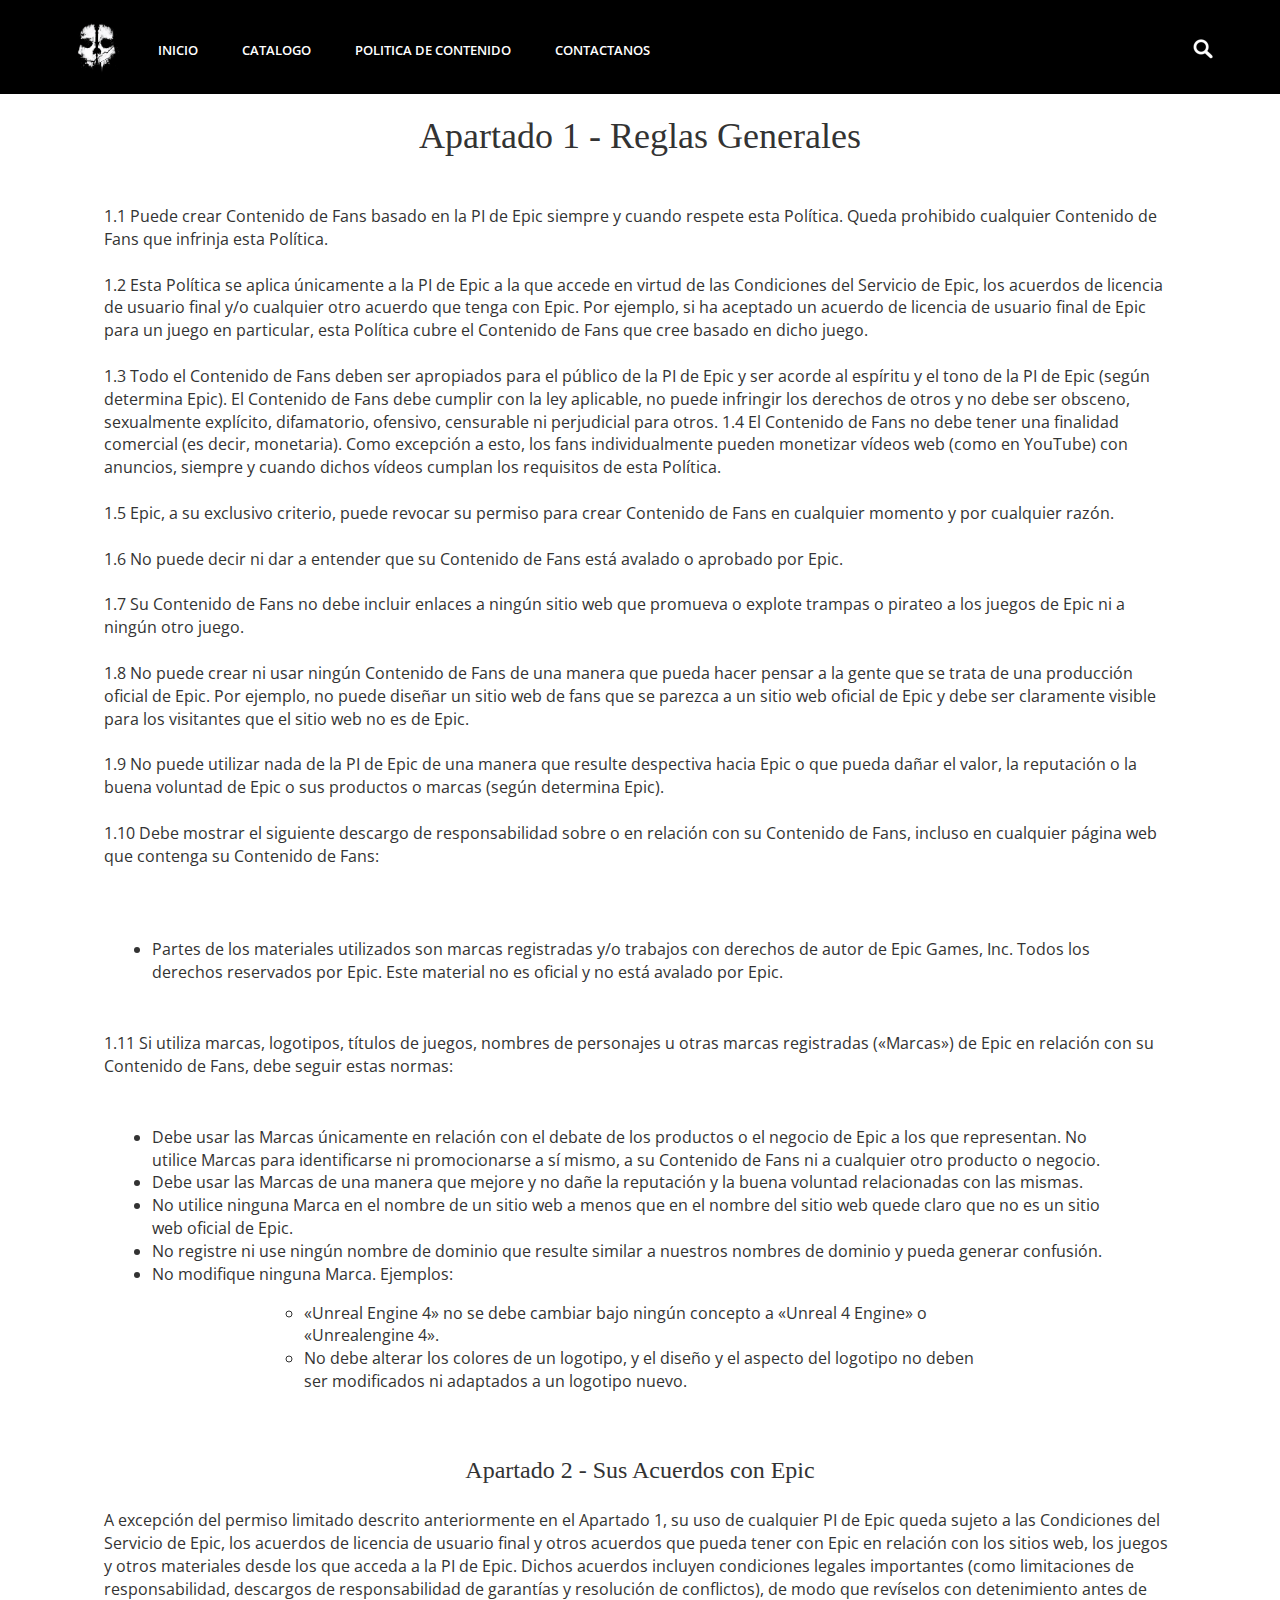
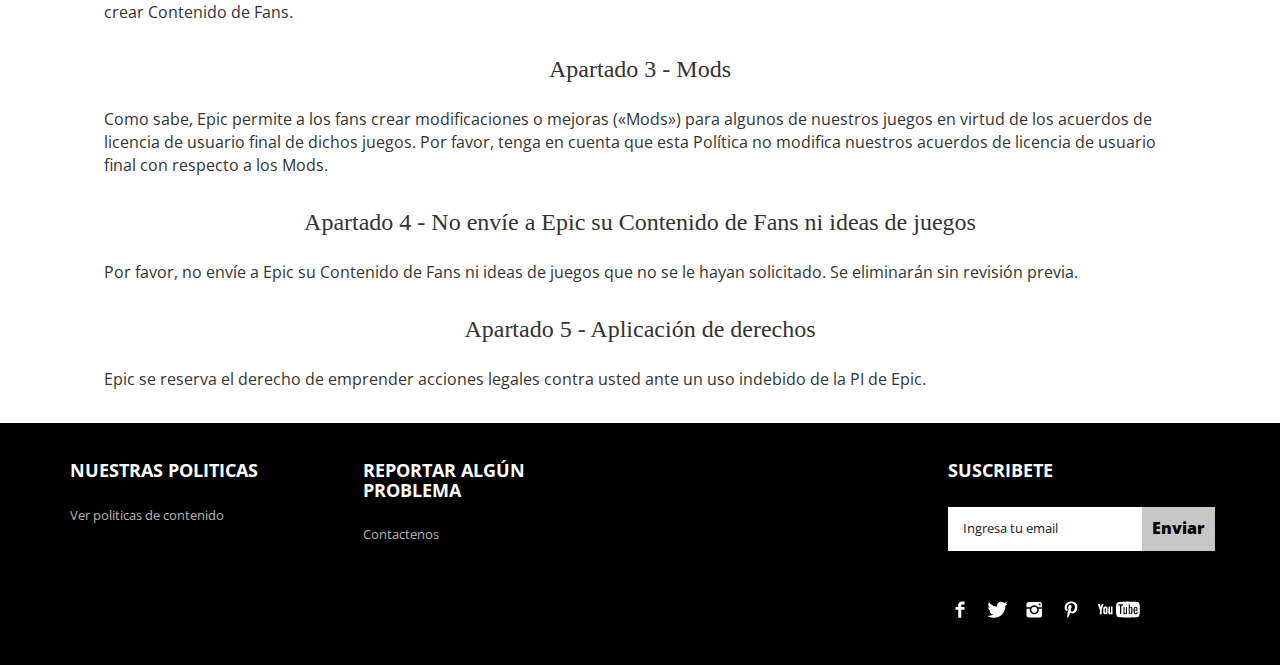
<file: team.html>
<!--A Design by W3layouts
Author: W3layout
Author URL: http://w3layouts.com
License: Creative Commons Attribution 3.0 Unported
License URL: http://creativecommons.org/licenses/by/3.0/
-->
<!DOCTYPE HTML>
<html>
<head>
<title>TecGames | Nuestras Politicas De Contenido</title>
<link href="css/bootstrap.css" rel='stylesheet' type='text/css' />
<link href="css/style2.css" rel='stylesheet' type='text/css' />
<meta name="viewport" content="width=device-width, initial-scale=1, maximum-scale=1">
<meta http-equiv="Content-Type" content="text/html; charset=utf-8" />
<link href='http://fonts.googleapis.com/css?family=Open+Sans:400,300,600,700,800' rel='stylesheet' type='text/css'>
<script type="application/x-javascript"> addEventListener("load", function() { setTimeout(hideURLbar, 0); }, false); function hideURLbar(){ window.scrollTo(0,1); } </script>
<script src="js/jquery.min.js"></script>
<script type="text/javascript">
        $(document).ready(function() {
            $(".dropdown img.flag").addClass("flagvisibility");

            $(".dropdown dt a").click(function() {
                $(".dropdown dd ul").toggle();
            });
                        
            $(".dropdown dd ul li a").click(function() {
                var text = $(this).html();
                $(".dropdown dt a span").html(text);
                $(".dropdown dd ul").hide();
                $("#result").html("Selected value is: " + getSelectedValue("sample"));
            });
                        
            function getSelectedValue(id) {
                return $("#" + id).find("dt a span.value").html();
            }

            $(document).bind('click', function(e) {
                var $clicked = $(e.target);
                if (! $clicked.parents().hasClass("dropdown"))
                    $(".dropdown dd ul").hide();
            });


            $("#flagSwitcher").click(function() {
                $(".dropdown img.flag").toggleClass("flagvisibility");
            });
        });
     </script>
     <!-- Add fancyBox main JS and CSS files -->
	<script src="js/jquery.magnific-popup.js" type="text/javascript"></script>
	<link href="css/magnific-popup.css" rel="stylesheet" type="text/css">
		<script>
			$(document).ready(function() {
				$('.popup-with-zoom-anim').magnificPopup({
					type: 'inline',
					fixedContentPos: false,
					fixedBgPos: true,
					overflowY: 'auto',
					closeBtnInside: true,
					preloader: false,
					midClick: true,
					removalDelay: 300,
					mainClass: 'my-mfp-zoom-in'
			});
		});
		</script>
</head>
<body>
	<div class="header">
		<div class="container">
			<div class="row">
			  <div class="col-md-12">
				 <div class="header-left">
					 <div class="logo">
						<a href="index.html"><img src="images/blaaaaaaaaaaaaa.jpg" alt="" width="55px"/></a>
					 </div>
					 <div class="menu">
						  <a class="toggleMenu" href="#"><img src="images/nav.png" alt="" /></a>
						   
						    	<li><a href="index.html">Inicio</a></li>
						    	<li><a href="shop.html">Catalogo</a></li>
						    	<li><a href="team.html">Politica de contenido</a></li>
								<li><a href="contact.html">Contactanos</a></li>								
								<div class="clear"></div>
						
							<script type="text/javascript" src="js/responsive-nav.js"></script>
				    </div>							
	    		    <div class="clear"></div>
	    	    </div>
	            <div class="header_right">
	    		  
				      <div class="search-box">
							<div id="sb-search" class="sb-search">
								<form>
									<input class="sb-search-input" placeholder="Buscar..." type="search" name="search" id="search">
									<input class="sb-search-submit" type="submit" value="">
									<span class="sb-icon-search"> </span>
								</form>
							</div>
						</div>
						
						<script src="js/classie.js"></script>
						<script src="js/uisearch.js"></script>
						<script>
							new UISearch( document.getElementById( 'sb-search' ) );
						</script>
						
					
		           <div class="clear"></div>
	       </div>
	      </div>
		 </div>
	    </div>
	</div>


	  </div> <br>

     <h1 class="titulo1">Apartado 1 - Reglas Generales</h1><br>
	 <p class="parrafo1">1.1 Puede crear Contenido de Fans basado en la PI de Epic siempre y cuando respete esta Política. Queda prohibido cualquier Contenido de Fans que infrinja esta Política. <br><br>
		1.2 Esta Política se aplica únicamente a la PI de Epic a la que accede en virtud de las Condiciones del Servicio de Epic, los acuerdos de licencia de usuario final y/o cualquier otro acuerdo que tenga con Epic. Por ejemplo, si ha aceptado un acuerdo de licencia de usuario final de Epic para un juego en particular, esta Política cubre el Contenido de Fans que cree basado en dicho juego.
<br><br>
		1.3 Todo el Contenido de Fans deben ser apropiados para el público de la PI de Epic y ser acorde al espíritu y el tono de la PI de Epic (según determina Epic). El Contenido de Fans debe cumplir con la ley aplicable, no puede infringir los derechos de otros y no debe ser obsceno, sexualmente explícito, difamatorio, ofensivo, censurable ni perjudicial para otros.
		1.4 El Contenido de Fans no debe tener una finalidad comercial (es decir, monetaria). Como excepción a esto, los fans individualmente pueden monetizar vídeos web (como en YouTube) con anuncios, siempre y cuando dichos vídeos cumplan los requisitos de esta Política.
<br><br>
1.5 Epic, a su exclusivo criterio, puede revocar su permiso para crear Contenido de Fans en cualquier momento y por cualquier razón. 
<br><br>

1.6 No puede decir ni dar a entender que su Contenido de Fans está avalado o aprobado por Epic. <br><br>

1.7 Su Contenido de Fans no debe incluir enlaces a ningún sitio web que promueva o explote trampas o pirateo a los juegos de Epic ni a ningún otro juego. <br><br>

1.8 No puede crear ni usar ningún Contenido de Fans de una manera que pueda hacer pensar a la gente que se trata de una producción oficial de Epic. Por ejemplo, no puede diseñar un sitio web de fans que se parezca a un sitio web oficial de Epic y debe ser claramente visible para los visitantes que el sitio web no es de Epic. <br><br>

1.9 No puede utilizar nada de la PI de Epic de una manera que resulte despectiva hacia Epic o que pueda dañar el valor, la reputación o la buena voluntad de Epic o sus productos o marcas (según determina Epic). <br><br>

1.10 Debe mostrar el siguiente descargo de responsabilidad sobre o en relación con su Contenido de Fans, incluso en cualquier página web que contenga su Contenido de Fans: <br><br>
<ul>
	<li>Partes de los materiales utilizados son marcas registradas y/o trabajos con derechos de autor de Epic Games, Inc. Todos los derechos reservados por Epic. Este material no es oficial y no está avalado por Epic.</li>
</ul>
<p class="parrafo1">1.11 Si utiliza marcas, logotipos, títulos de juegos, nombres de personajes u otras marcas registradas («Marcas») de Epic en relación con su Contenido de Fans, debe seguir estas normas:</p>
<ul>
	<li>Debe usar las Marcas únicamente en relación con el debate de los productos o el negocio de Epic a los que representan. No utilice Marcas para identificarse ni promocionarse a sí mismo, a su Contenido de Fans ni a cualquier otro producto o negocio.</li>
	<li>Debe usar las Marcas de una manera que mejore y no dañe la reputación y la buena voluntad relacionadas con las mismas.</li>
	<li>No utilice ninguna Marca en el nombre de un sitio web a menos que en el nombre del sitio web quede claro que no es un sitio web oficial de Epic.</li>
	<li>No registre ni use ningún nombre de dominio que resulte similar a nuestros nombres de dominio y pueda generar confusión.
	</li>
	<li>No modifique ninguna Marca.  Ejemplos:</li>
	<ul>
		<li>«Unreal Engine 4» no se debe cambiar bajo ningún concepto a «Unreal 4 Engine» o «Unrealengine 4».</li>
		<li>No debe alterar los colores de un logotipo, y el diseño y el aspecto del logotipo no deben ser modificados ni adaptados a un logotipo nuevo.</li>
	</ul>
</ul>
</p>
<h3 class="titulo2">Apartado 2 - Sus Acuerdos con Epic</h3>
<p class="parrafo1">A excepción del permiso limitado descrito anteriormente en el Apartado 1, su uso de cualquier PI de Epic queda sujeto a las Condiciones del Servicio de Epic, los acuerdos de licencia de usuario final y otros acuerdos que pueda tener con Epic en relación con los sitios web, los juegos y otros materiales desde los que acceda a la PI de Epic. Dichos acuerdos incluyen condiciones legales importantes (como limitaciones de responsabilidad, descargos de responsabilidad de garantías y resolución de conflictos), de modo que revíselos con detenimiento antes de crear Contenido de Fans.
</p>
<h3 class="titulo2">Apartado 3 - Mods</h3>
<p class="parrafo1">Como sabe, Epic permite a los fans crear modificaciones o mejoras («Mods») para algunos de nuestros juegos en virtud de los acuerdos de licencia de usuario final de dichos juegos. Por favor, tenga en cuenta que esta Política no modifica nuestros acuerdos de licencia de usuario final con respecto a los Mods.
</p>
<h3 class="titulo2">Apartado 4 - No envíe a Epic su Contenido de Fans ni ideas de juegos</h3>
<p class="parrafo1">Por favor, no envíe a Epic su Contenido de Fans ni ideas de juegos que no se le hayan solicitado. Se eliminarán sin revisión previa.
</p>
<h3 class="titulo2">Apartado 5 - Aplicación de derechos</h3>
<p class="parrafo1">Epic se reserva el derecho de emprender acciones legales contra usted ante un uso indebido de la PI de Epic.
</p>
<div class="footer">
	<div class="container">
		<div class="row">
			<div class="col-md-3">
				<ul class="footer_box">
					<h4>Nuestras Politicas</h4>
					<li><a href="team.html">Ver politicas de contenido</a></li>
				
				</ul>
			</div>
			<div class="col-md-3">
				<ul class="footer_box">
					<h4>Reportar algún problema</h4>
					<li><a href="contact.html">Contactenos</a></li>
					
				</ul>
			</div>
			<div class="col-md-3">
				<ul class="footer_box">
					<h4 style="color:black">Atencion al Cliente</h4>
					<li><a href="#"></a></li>
				
				</ul>
			</div>
			<div class="col-md-3">
				<ul class="footer_box">
					<h4>Suscribete</h4>
					<div class="footer_search">
					   <form>
						<input type="text" value="Ingresa tu email" onfocus="this.value = '';" onblur="if (this.value == '') {this.value = 'Enter your email';}">
						<input type="submit" value="Enviar">
					   </form>
					</div>
					<ul class="social">	
					  <li class="facebook"><a href="#"><span> </span></a></li>
					  <li class="twitter"><a href="#"><span> </span></a></li>
					  <li class="instagram"><a href="#"><span> </span></a></li>	
					  <li class="pinterest"><a href="#"><span> </span></a></li>	
					  <li class="youtube"><a href="#"><span> </span></a></li>										  				
					</ul>
					   
				</ul>
			</div>
		</div>
		
</div>
</body>	
</html>
</file>
<file: css/style.css>
.clear{clear: both;}
h4, h5, h6,
h1, h2, h3 {margin-top: 0;}
ul, ol {margin: 0;}
p {margin: 0;}
html, body{
	font-family: 'Open Sans', sans-serif;
	background:#fff;
	font-size: 100%;
}
body a{
 	transition: 0.5s all;
	-webkit-transition: 0.5s all;
	-moz-transition: 0.5s all;
	-o-transition: 0.5s all;
}
.header{
	background:#000;
	padding: 1.5% 0;
}
.header-left{
	float:left;
	width: 59%;
}
.logo{
	float:left;
	margin-right: 2%;
}
.menu{
	 float:left;
	 margin: 17px 0 0;
}
  .menu li{
	display:inline-block;
 }
 .menu li:first-child{
   	margin-left:0;
 }
 .menu li a{
  	 display: block;
	font-size: 0.8125em;
	text-transform: uppercase;
	padding: 5px 20px;
	color: #FFF;
	-webkit-transition: all 0.3s ease;
	-moz-transition: all 0.3s ease;
	-o-transition: all 0.3s ease;
	transition: all 0.3s ease;
	font-weight: 600;
 }
 .menu li a:hover ,.menu li.active a{
	 background:#fff;
	 color:#000;
 } 
 #nav .current a {
	 color:red;
}
.toggleMenu {
    display:  none;
  	padding:4px 5px 0px 5px;
}
.nav:before,
.nav:after {
    content: " "; 
    display: table; 
}
.nav:after {
    clear: both;
}
.nav ul {
    list-style: none;
}
@media screen and (max-width:800px) {
	.active {
        display: block;
    }
    .menu li a{
    	text-align:left;
    	border-radius:0;
    	-webkit-border-radius:0;
    	-moz-border-radius:0;
    	-o-border-radius:0;
    }
    .nav {
	    list-style: none;
		width: 95%;
		position: absolute;
		right: 20px;
		background: #222;
		top: 72px;
		z-index: 111;
    }
    .nav:after {
		content: '';
		position: absolute;
		right:18px;
		top: -9px;
		border-left:10px solid rgba(0, 0, 0, 0);
		border-right:10px solid rgba(0, 0, 0, 0);
		border-bottom:10px solid #333;
	}
    .menu li a span.messages{
    	text-align:center;
    	top:15px;
    }
    .nav li ul{
    	width:100%;   	
    }
    .menu ul{
    	margin:0;
    }
    .nav > li.hover > ul {
        width:100%;
    }
    .nav > li {
        float: none;
        display:block;
    }
    .nav ul {
        display: block;
        width: 100%;
    }
   .nav > li.hover > ul , .nav li li.hover ul {
        position: static;
    }
    .nav li a{
    	border-top:1px solid #333;
    }
     .nav li:first-child a{
     	border-top:none;
     }
 }
.header_right{
	float:right;
	width:6%;
	margin-top: 16px;
}
.sb-search {
	position: absolute;
	top:7px;
	right:0px;
	width: 0%;
	min-width: 45px;
	height: 45px;
	float: right;
	overflow: hidden;
	-webkit-transition: width 0.3s;
	-moz-transition: width 0.3s;
	transition: width 0.3s;
	-webkit-backface-visibility: hidden;
}
.sb-search-input {
	position: absolute;
	top: 0;
	left: 0px;
	border: none;
	outline: none;
	background:#333;
	width: 100%;
	height:45px;
	margin: 0;
	z-index: 10;
	padding: 5px 20px;
	font-family: 'Open Sans', sans-serif;
	font-size: 13px;
	color: #ffffff;
}
.sb-search-input::-webkit-input-placeholder {
	color: #ffffff;
}
.sb-search-input:-moz-placeholder {
	color: #ffffff;
}
.sb-search-input::-moz-placeholder {
	color: #efb480;
}
.sb-search-input:-ms-input-placeholder {
	color: #ffffff;
}
.sb-icon-search,.sb-search-submit  {
	width: 45px;
	height: 45px;
	display: block;
	position: absolute;
	right: 0;
	top: 0;
	padding: 0;
	margin: 0;
	line-height: 45px;
	text-align: center;
	cursor: pointer;
}
.sb-search-submit {
	background: #333 url('../images/img-sprite.png') no-repeat 0px 1px;
	-ms-filter: "progid:DXImageTransform.Microsoft.Alpha(Opacity=0)"; /* IE 8 */
    filter: alpha(opacity=0); /* IE 5-7 */
   
	color: transparent;
	border: none;
	outline: none;
	z-index: -1;
	-webkit-appearance: none;
}
.sb-icon-search {
	color: #FFF;
background: #000 url('../images/img-sprite.png') no-repeat 0px 1px;
z-index: 90;
}
/* Open state */
.sb-search.sb-search-open,.no-js .sb-search {
	width:40%;
}
.sb-search.sb-search-open .sb-icon-search,.no-js .sb-search .sb-icon-search {
	background: #c0c0c0 url('../images/img-sprite.png') no-repeat 0px 1px;
	color: #fff;
	z-index: 11;
}
.sb-search.sb-search-open .sb-search-submit,.no-js .sb-search .sb-search-submit {
	z-index: 90;
}
/* start icon styles */
.icon1:before,.icon1:after {
	content: "";
	display: table;
}
.icon1:after {
	clear: both;
}
ul.icon1 {
	float: left;
	zoom: 1;
	list-style: none;
	padding: 0;
	margin-left:25%;
}
.icon1 li {
	float: left;
	position: relative;
}
.icon1 li:last-child{
	border-right:none;
}
.icon1 li:hover > a {
	color: #fafafa;
}
*html .icon1 li a:hover { /* IE6 only */
	color: #fafafa;
}
.icon1 ul {
	width:300px;
	margin: 20px 0 0 0;
	_margin: 0;
	opacity: 0;
	visibility: hidden;
	position: absolute;
	top:67px;
	z-index: 1;
	right: -140px;
	background: #ffffff;
	-webkit-transition: all .2s ease-in-out;
	-moz-transition: all .2s ease-in-out;
	-ms-transition: all .2s ease-in-out;
	-o-transition: all .2s ease-in-out;
	transition: all .2s ease-in-out;
	box-shadow: 0 0 10px #AAA;
	-webkit-box-shadow: 0 0 10px #AAA;
	-moz-box-shadow: 0 0 10px #AAA;
	-o-box-shadow: 0 0 10px #AAA;
}
.icon1 li:hover > ul {
	opacity: 1;
	visibility: visible;
	margin: 0;
	z-index: 9999;
}
.icon1 ul ul {
	top: 6px;
	left: 158px;
	margin: 0 0 0 20px;
}
.icon1 ul li {
	/*--float: none;--*/
	display: block;
	border: 0;
}
.icon1 ul li:first-child{
	border-top:none;
}
.icon1 ul li:first-child a{
	border-top-left-radius: 5px;
	-webkit-border-top-left-radius: 5px;
	-moz-border-top-left-radius: 5px;
	-o-border-top-left-radius: 5px;
}
.icon1 ul li:last-child {   
	-moz-box-shadow: none;
	-webkit-box-shadow: none;
	box-shadow: none;    
}
.icon1 ul a {    
	_height: 10px; /*IE6 only*/
	white-space: nowrap;
	float: none;
	text-transform: none;
}
.active-icon{
	display: block;
}
.icon1 ul li:first-child > a:after {
	content: '';
	position: absolute;
	left: 45%;
	top: -30px;
	border-left: 10px solid transparent;
	border-right:10px solid transparent;
	border-bottom:10px solid #f0f0f0;
}
.icon1 ul ul li:first-child a:after {
	left: -100px;
	top: 0%;
	margin-top: -6px;
	border-left: 0;	
	border-bottom:20px solid transparent;
	border-top: 20px solid transparent;
	border-right:20px solid #323757;
}
/* Mobile */
.icon1-trigger {
	display: none;
}
.sub-icon1 img{
	border:none;
	display:inline-block;
	vertical-align:middle;
}
li.list_img{
	float:left;
	width:26%;
}
.login_buttons{
	margin-top:23%;
}
li.list_desc{
	float:left;
	width:50%;
}
li.list_desc h4 a{
	color:#000;
	font-size:0.85em;
	text-decoration:none;
	font-weight:600;
}
li.list_desc h4 a:hover{
	color:red;
}
.c1{
	background: url(../images/img-sprite.png) no-repeat -66px -8px;
	width: 22px;
	height: 24px;
	display: inline-block;
	vertical-align: middle;
}
.icon1 .profile_img {
	margin-top: 3px;
}
.sub-icon1 ul li h3{
	text-align: center;
	font-size: 18px;
	color: #555;
	text-transform: uppercase;
	margin-bottom: 4%;
}
.sub-icon1 ul li p{
	text-align:center;
	font-size: 0.8125em;
	color: #555;
	line-height: 1.5em;
	margin:2% 0;
}
.sub-icon1.list{
	padding:20px;
}
.sub-icon1 ul li p a{
	color: #00405d;
}
.sub-icon1 ul li p a:hover{
	color: #555555;
	text-decoration:underline;
}
.product_control_buttons{
	float:right;
}
.product_control_buttons a:hover{
	opacity:0.5;
}
.button{
	text-align: center;
}
.button a{
	color:#fff;
	font-size:0.85em;
	text-transform:uppercase;
	font-weight:800;
	text-decoration:none;
	margin-left:45%;
	border: none;
	cursor: pointer;
	padding:15px 30px;
	display: inline-block;
	outline: none;
	-webkit-transition: all 0.3s;
	-moz-transition: all 0.3s;
	transition: all 0.3s;
	background: #000;
}
.button a:hover{
	background:#222;
}
.login_button{
	float:right;
}
.login_button a{
	color:#fff;
	font-size:0.85em;
	text-transform:uppercase;
	font-weight:600;
	text-decoration:none;
    border: none;
	cursor: pointer;
	padding:8px 15px; 
	display: inline-block;
	outline: none;
	-webkit-transition: all 0.3s;
	-moz-transition: all 0.3s;
	transition: all 0.3s;
	background: #000;
	margin:10px 0 0;
}
.login_button a:hover{
	background:#555;
}
.check_button{
	float:left;
}
.check_button a{
	color:#fff;
	font-size:0.85em;
	text-transform:uppercase;
	font-weight:600;
	text-decoration:none;
    border: none;
	cursor: pointer;
	padding:8px 15px; 
	display: inline-block;
	outline: none;
	-webkit-transition: all 0.3s;
	-moz-transition: all 0.3s;
	transition: all 0.3s;
	background: #000;
	margin:10px 0 0;
}
.check_button a:hover{
	background:#555;
}
/*--main--*/
.content-top{
	padding:5% 0;
}
.content-top h2{
	color: #000;
	font-size:3em;
	font-weight: 800;
	text-align: center;
	text-transform: uppercase;
	margin-bottom: 1.5%;
    text-shadow: 7px 4px 5px #9d9da7;
}
.content-top p{
	color: #000;
	font-size: 0.95em;
	text-transform: uppercase;
	text-align: center;
	font-weight: 600;
	margin-bottom:1%;
}
.content-top h3{
	color:#000;
	font-size:1.9em;
	text-transform:uppercase;
	font-weight:800;
	text-align:center;
	margin:1% 0 0 0;
	font-style: italic;
	text-shadow: 7px 4px 5px #cacaff;
}
#flexiselDemo1, #flexiselDemo2, #flexiselDemo3 {
	display: none;
}
.nbs-flexisel-container {
	position: relative;
	max-width: 100%;
}
.nbs-flexisel-ul {
	position: relative;
	width: 9999px;
	margin: 0px;
	padding: 0px;
	list-style-type: none;
	text-align: center;
}
.nbs-flexisel-inner {
	overflow: hidden;
	margin: 0 auto;
}
.nbs-flexisel-item {
	float: left;
	margin: 0px;
	padding: 0px;
	cursor: pointer;
	position: relative;
	line-height: 0px;
}
.nbs-flexisel-item > img {
	width:100%;
	cursor: pointer;
	positon: relative;
	margin-top: 10px;
	margin-bottom: 10px;
	max-width:210px;
	max-height:417px;
}
/*** Navigation ***/
.nbs-flexisel-nav-left, .nbs-flexisel-nav-right {
	width:140px;
	height: 245px;
	position: absolute;
	cursor: pointer;
	z-index: 100;
}
.nbs-flexisel-nav-left {
	left: 205px;
	background: url(../images/img-sprite.png) no-repeat -110px 1px;
}
.nbs-flexisel-nav-right {
	right:205px;
	background: url(../images/img-sprite.png) no-repeat -254px 1px;
}
.content-bottom{
	width:100%;
	background: url(../images/bg_image.jpg)no-repeat;
	-webkit-background-size: cover;
	-moz-background-size: cover;
	-o-background-size: cover;
	background-size: cover;
	background-position: 0px 0px;
	
	background-attachment: fixed;
	height:100%;
	padding:15% 0;
}
.content_bottom-text h3{
	color: #FFF;
	font-size: 3em;
	font-weight: 800;
	text-transform: uppercase;
	line-height: 1.2em;
	margin: 2% 0 10%;
}
p.m_1{
	color: #FFF;
	font-size: 0.85em;
	line-height: 2.2em;
	margin-bottom:6%;
}
p.m_2{
	color: #FFF;
	font-size: 0.85em;
	line-height: 2.2em;
}
.features{
	padding:5% 0;
}
h3.m_3{
	color: #000;
	font-size: 3em;
	font-weight: 800;
	text-align: center;
	text-transform: uppercase;
	margin-bottom:2%;
	padding: 4%;
    text-shadow: 7px 4px 5px #848495;
}
.close_but{
	text-align:center;
	margin-bottom:6%;
}
i.close1{
	width:46px;
	height:42px;
	background:url(../images/img-sprite.png)-196px -269px;
	display:inline-block;
}
.view {
   overflow: hidden;
   position: relative;
   text-align: center;
   cursor: default;
}
.view .mask,.view .content {
   width:263px;
   height:200px;
   position: absolute;
   overflow: hidden;
   top: 0;
   left: 0;
}
.view img {
   display: block;
   position: relative;
}
.view h2 {
   text-transform: uppercase;
   color: #fff;
   text-align: center;
   position: relative;
   font-size: 17px;
   padding: 10px;
   background: rgba(0, 0, 0, 0.8);
   margin: 20px 0 0 0;
}
.view p {
   font-style: italic;
   font-size: 12px;
   position: relative;
   color: #fff;
   padding: 10px;
   text-align: center;
}
.view a.info {
   display: inline-block;
   text-decoration: none;
   padding: 7px 14px;
   background: #000;
   color: #fff;
   text-transform: uppercase;
   -webkit-box-shadow: 0 0 1px #000;
   -moz-box-shadow: 0 0 1px #000;
   box-shadow: 0 0 1px #000;
}
.view a.info: hover {
   -webkit-box-shadow: 0 0 5px #000;
   -moz-box-shadow: 0 0 5px #000;
   box-shadow: 0 0 5px #000;
}
/* NINTH EXAMPLE*/
.view-ninth .mask-1, .view-ninth .mask-2 {
    background-color: rgba(0, 0, 0, 0.5);
    height: 361px;
    width: 361px;
    background: rgba(119, 0, 36, 0.5);
    -ms-filter: "progid:DXImageTransform.Microsoft.Alpha(Opacity=100)";
    filter: alpha(opacity=100);
    opacity: 1;
    -webkit-transition: all 0.3s ease-in-out 0.6s;
    -moz-transition: all 0.3s ease-in-out 0.6s;
    -o-transition: all 0.3s ease-in-out 0.6s;
    transition: all 0.3s ease-in-out 0.6s;
}
.view-ninth .mask-1 {
    left: auto;
    right: 0;
    -webkit-transform: rotate(56.5deg) translateX(-180px);
    -moz-transform: rotate(56.5deg) translateX(-180px);
    -o-transform: rotate(56.5deg) translateX(-180px);
    -ms-transform: rotate(56.5deg) translateX(-180px);
    transform: rotate(56.5deg) translateX(-180px);
    -webkit-transform-origin: 100% 0%;
    -moz-transform-origin: 100% 0%;
    -o-transform-origin: 100% 0%;
    -ms-transform-origin: 100% 0%;
    transform-origin: 100% 0%;
}
.view-ninth .mask-2 {
    top: auto;
    bottom: 0;
    -webkit-transform: rotate(56.5deg) translateX(180px);
    -moz-transform: rotate(56.5deg) translateX(180px);
    -o-transform: rotate(56.5deg) translateX(180px);
    -ms-transform: rotate(56.5deg) translateX(180px);
    transform: rotate(56.5deg) translateX(180px);
    -webkit-transform-origin: 0% 100%;
    -moz-transform-origin: 0% 100%;
    -o-transform-origin: 0% 100%;
    -ms-transform-origin: 0% 100%;
    transform-origin: 0% 100%;
}
.view-ninth .content {
    background: rgba(0, 0, 0, 0.9);
    height: 0;
    -ms-filter: "progid:DXImageTransform.Microsoft.Alpha(Opacity=50)";
    filter: alpha(opacity=50);
    opacity: 0.5;
    width:263px;
    overflow: hidden;
    -webkit-transform: rotate(-33.5deg) translate(-112px, 166px);
    -moz-transform: rotate(-33.5deg) translate(-112px, 166px);
    -o-transform: rotate(-33.5deg) translate(-112px, 166px);
    -ms-transform: rotate(-33.5deg) translate(-112px, 166px);
    transform: rotate(-33.5deg) translate(-112px, 166px);
    -webkit-transform-origin: 0% 100%;
    -moz-transform-origin: 0% 100%;
    -o-transform-origin: 0% 100%;
    -ms-transform-origin: 0% 100%;
    transform-origin: 0% 100%;
    -webkit-transition: all 0.4s ease-in-out 0.3s;
    -moz-transition: all 0.4s ease-in-out 0.3s;
    -o-transition: all 0.4s ease-in-out 0.3s;
    transition: all 0.4s ease-in-out 0.3s;
}
.view-ninth h2 {
    background: transparent;
    margin-top: 5px;
    border-bottom: 1px solid rgba(255, 255, 255, 0.2);
}
.view-ninth a.info {
    display: none;
}
.view-ninth:hover .content {
    height: 120px;
    width:263px;
    -ms-filter: "progid:DXImageTransform.Microsoft.Alpha(Opacity=90)";
    filter: alpha(opacity=90);
    opacity: 0.9;
    top:22px;
    -webkit-transform: rotate(0deg) translate(0, 0);
    -moz-transform: rotate(0deg) translate(0, 0);
    -o-transform: rotate(0deg) translate(0, 0);
    -ms-transform: rotate(0deg) translate(0, 0);
    transform: rotate(0deg) translate(0, 0);
}
.view-ninth:hover .mask-1, .view-ninth:hover .mask-2 {
    -webkit-transition-delay: 0s;
    -moz-transition-delay: 0s;
    -o-transition-delay: 0s;
    transition-delay: 0s;
}
.view-ninth:hover .mask-1 {
    -webkit-transform: rotate(56.5deg) translateX(1px);
    -moz-transform: rotate(56.5deg) translateX(1px);
    -o-transform: rotate(56.5deg) translateX(1px);
    -ms-transform: rotate(56.5deg) translateX(1px);
    transform: rotate(56.5deg) translateX(1px);
}
.view-ninth:hover .mask-2 {
    -webkit-transform: rotate(56.5deg) translateX(-1px);
    -moz-transform: rotate(56.5deg) translateX(-1px);
    -o-transform: rotate(56.5deg) translateX(-1px);
    -ms-transform: rotate(56.5deg) translateX(-1px);
    transform: rotate(56.5deg) translateX(-1px);
}
h4.m_4{
	margin-top:10%;
}
h4.m_4 a{
	color:#000;
	font-size:1em;
	text-decoration:none;
	font-weight:600;
}
h4.m_4 a:hover{
	color:#444;
}
p.m_5{
	color:#222;
	font-size:0.85em;
}
/*--footer--*/
.footer{
	background:#000;
	padding:3% 0;
}		
ul.footer_box{
	list-style:none;
	padding:0;
}	
ul.footer_box h4{
	color:#fff;
	font-size:1.1em;
	text-transform:uppercase;
	font-weight:700;
	margin-bottom: 8%;
}
ul.footer_box li a{
	color: #B8B6B6;
	font-size: 0.99125em;
	text-decoration:none;
	line-height: 2em;
}
ul.footer_box li a:hover{
	color:#fff;
}
.footer_search {
	margin-top: 10%;
	width:100%;
	position:relative;
}
.footer_search input[type="text"] {
	outline: none;
	padding: 0.5px 15px;
	outline: none;
	color: #202020;
	background: #FFF;
	border: none;
	width: 74%;
	line-height: 1.5em;
	font-size: 0.8125em;
}
.footer_search  input[type="submit"] {
	background: #C7C7C7;
	padding: 12px 10px;
	border: none;
	cursor: pointer;
	position: absolute;
	line-height: 1.6em;
	font-size: 1em;
	color: #000;
	font-weight: 800;
	outline: none;
	-webkit-transition: all 0.3s;
	-moz-transition: all 0.3s;
	transition: all 0.3s;
}
.footer_search  input[type="submit"]:hover {
	background:#222;
	color:#fff;
}
ul.social{
	list-style:none;
	padding:0;
	margin-top: 17%;
}	
ul.social li:first-child, ol li:first-child {
	margin-top: 0px;
	margin-left: 0;
}
ul.social li{
	display:inline-block;
	margin-right:8px;
}	
ul.social li a span:hover{
	opacity:0.5;
}		
li.facebook a span {
	height: 25px;
	width: 25px;
	display: block;
	background: url(../images/img-sprite.png)no-repeat -256px -276px;
}
li.twitter a span {
	height: 25px;
	width: 25px;
	display: block;
	background: url(../images/img-sprite.png)no-repeat -298px -276px;
}
li.instagram a span {
	height: 25px;
	width: 25px;
	display: block;
	background: url(../images/img-sprite.png)no-repeat -346px -276px;
}
li.pinterest a span {
	height: 25px;
	width: 25px;
	display: block;
	background: url(../images/img-sprite.png)no-repeat -391px -276px;
}	
li.youtube a span {
	height: 25px;
	width: 47px;
	display: block;
	background: url(../images/img-sprite.png)no-repeat -437px -276px;
}	
.dropdown dd, .dropdown dt, .dropdown ul { margin:0px; padding:0px; }
.dropdown dd { position:relative; }
.dropdown a, .dropdown a:visited { color:#fff; text-decoration:none; outline:none;}
.dropdown a:hover { color:#fff;}
.dropdown dt a:hover { color:#fff;}
.dropdown dt a {background:url(../images/arrow.png) no-repeat scroll right center; display:block; padding-right:20px;
}
.dropdown dt a span {cursor: pointer;
	cursor: pointer;
	display: block;
	padding:0px 10px;
	font-size: 0.85em;
	color: #FFF;
	font-weight: 400;
}
        .dropdown dd ul { background:#222 none repeat scroll 0 0;color:#fff; display:none;
                          left:0px; padding:5px 0px; position:absolute; top:13px; width:auto; min-width:200px; list-style:none;}
        .dropdown span.value { display:none;}
        .dropdown dd ul li a { padding:5px; display:block;font-size: 13px;}
        .dropdown dd ul li a:hover { background-color:#444;}
        
        .dropdown img.flag { border:none; vertical-align:middle; margin-left:10px; }
        .flagvisibility { float: right;}
        
/*--dropdown--*/
.dropdown {
    display: block;
    display: inline-block;
   	float:right;
    position: relative;
   	z-index: 9999;
   	margin:0;
}
/* ===[ For demonstration ]=== */
/* ===[ End demonstration ]=== */
.dropdown .dropdown_button {
    cursor: pointer;
    width: auto;
    display: inline-block;
    padding: 4px 12px;
   -webkit-border-radius: 2px;
    -moz-border-radius: 2px;
    border-radius: 2px;
    font-weight: bold;
    color:#fff;
    line-height:29px;
    text-decoration: none !important;
    background:#595959;
    font-size: 11px;
}
.dropdown input[type="checkbox"] + .dropdown_button .arrow {
    display: inline-block;
    width: 0px;
    height: 0px;
    border-top: 5px solid #fff;
    border-right: 5px solid transparent;
    border-left: 5px solid transparent;
}
.dropdown input[type="checkbox"]:checked + .dropdown_button .arrow { border-color: white transparent transparent transparent }
.dropdown .dropdown_content {
    position: absolute;
    border: 1px solid #777;
    padding: 0px;
    background:#595959;
    margin: 0;
    display: none;
}
.dropdown .dropdown_content li {
    list-style: none;
    margin-left: 0px;
    line-height: 16px;
    border-top: 1px solid #5F5D5D;
	border-bottom: 1px solid #555353;
    margin-top: 2px;
    margin-bottom: 2px;
}
.dropdown .dropdown_content li:hover {
    border-top-color: #555;
    border-bottom-color: #555;
    background:#444;
}
.dropdown .dropdown_content li a {
    display: block;
    padding: 2px 7px;
    padding-right: 15px;
    color:#fff;
    font-size:13px;
    text-decoration: none !important;
    white-space: nowrap;
}
.dropdown .dropdown_content li:hover a {
    color: white;
    text-decoration: none !important;
}
.dropdown input[type="checkbox"]:checked ~ .dropdown_content { display: block }
.dropdown input[type="checkbox"] { display: none }
.copy {
  float: left;
}
.copy p{
	font-size:0.8125em;
	font-weight:600;
	color:#B8B6B6;
}
.copy p a{
	color:#fff;
}
.footer_bottom{
	padding: 0 2%;
	margin-top: 5%;
}
/*--shop--*/
.shop_top{
	padding:5% 0;
}
.new-box {
	right:10px;
}
.new-box, .sale-box {
	position: absolute;
	top:16px;
	overflow: hidden;
	height: 38px;
	min-width: 70px;
	text-align: left;
	z-index: 0;
	display: inline-block;
	-webkit-transform: rotate(-90deg);
	-ms-transform: rotate(-90deg);
	transform: rotate(-90deg);
}
.new-label {
	font-size: 0.85em;
	color: #FFF;
	background:#FFAF02;
	text-transform: uppercase;
	padding:9px;
	text-align: center;
	display: block;
	min-width: 70px;
	position: absolute;
	left: 0px;
	top: 0px;
	z-index: 1;
}
.sale-box {
	left:10px;
}
.sale-label {
	font-size: 0.85em;
	color: #FFF;
	background:#E92546;
	text-transform: uppercase;
	padding:9px;
	text-align: center;
	display: block;
	min-width: 70px;
	position: absolute;
	left: 0px;
	top: 0px;
}
.shop_box{
	position:relative;
}
.shop_desc{
	border:1px solid #E0E0E0;
	padding:5%;
}
.shop_desc h3{
	margin-bottom:5px;
}
.shop_desc h3 a{
	color: #333;
	font-size: 16px;
	font-weight: 600;
	text-decoration: none;
}
.shop_desc h3 a:hover{
	color:#666;
}
.shop_desc p{
	color:#555;
	font-size:0.8125em;
	line-height:1.8em;
	margin-bottom:10px;
}
span.reducedfrom {
	text-decoration: line-through;
	margin-right: 8%;
	color: #888;
}
span.actual {
	color: #7DB122;
	font-size: 1em;
	color:#000
}
ul.buttons{
	list-style: none;
	padding: 0;
	margin-top: 10px;
}
.cart{
	float:left;
}
.shop_btn{
	float:right;
}
.shop_btn a, .cart a{
	color: #000;
	font-size: 0.8125em;
	text-transform: uppercase;
	font-weight: 600;
	text-decoration:none;
}
.shop_btn a:hover{
	color:#E92546;
}
.cart a:hover{
	color:#FFAF02;
}
.shop_box-top{
	margin-bottom:5%;
}
h3.m_2 {
	color: #555;
	margin-bottom: 20px;
	font-size: 1.5em;
	line-height: 1.2;
	font-weight: normal;
	letter-spacing: -1px;
	padding:0 1%;
	text-transform: uppercase;
}
h4.m_5{
	margin-top:7%;
}
h4.m_5 a{
	color: #555;
	font-size:0.95em;
	text-transform: uppercase;
	letter-spacing: -1px;
	text-decoration:none;
}
h4.m_5 a:hover{
	color:#000;
}
p.m_6{
	font-size:0.85em;
	color: #555;
	line-height: 1.5em;
}
.team_box{
	margin-bottom:5%;
}
ul.team_list{
	padding:0;
	list-style:none;
}
ul.team_list h4{
	color: #555;
	margin-bottom: 20px;
	font-size: 1.5em;
	line-height: 1.2;
	font-weight: normal;
	margin-top: 0px;
	letter-spacing: -1px;
	text-transform: uppercase;
}
ul.team_list li {
	list-style-image: url(../images/marker.png);
	margin: 0 0px 20px 15px;
}
ul.team_list li a {
	font-size: 0.85em;
	color: #222;
	text-transform: uppercase;
	text-decoration:none;
}
ul.team_list li a:hover {
	color:#444;
}
ul.team_list li p{
	color:#888;
	font-size:0.85em;
	line-height:1.5em;
}
p.m_7{
	color:#888;
	font-size:0.85em;
	line-height:1.5em;
	margin-bottom:2%;
}
.img_section{
	position:relative;
}
.img_section_txt {
	position: absolute;
	width: 100%;
	left: 0;
	bottom: 0;
	background:rgba(5, 5, 5, 0.43);
	-webkit-box-sizing: border-box;
	-moz-box-sizing: border-box;
	box-sizing: border-box;
	padding: 14px 10px 14px 21px;
	color: #FFF;
	-webkit-transition: all 0.6s ease;
	-moz-transition: all 0.6s ease;
	-o-transition: all 0.6s ease;
	transition: all 0.6s ease;
}
.magnifier2:hover .img_section_txt {
	background:rgba(255, 0, 0, 0.36);
}
.ex_box{
	margin-bottom:5%;
}
p.m_8{
	color:#333;
	font-size:0.85em;
	line-height:1.8em;
	margin-bottom:5%;
}
.address p {
	font-size:0.85em;
	line-height:2em;
}
.address p span:hover {
	text-decoration: none;
}
.address p span {
	text-decoration: underline;
	color: #555;
	cursor: pointer;
}
.contact{
	margin-top: 5%;
}
.to{
	float:left;
	width:50%;
}
.to input[type="text"] {
	padding: 10px;
	width:95%;
	font-size: 0.85em;
	font-family: 'Open Sans', sans-serif;
	margin: 10px 0;
	border: none;
	color: #888;
	background:#F8F8F8;
	float: left;
	outline: none;
	border:1px solid #DFE0E2;
}
.to input[type="text"]:hover, .text input[type="text"], .text textarea:hover{
	border-color:#E25050;
}
.text {
	width:50%;
	float:left;
}
.text input[type="text"], .text textarea {
	width:100%;
	font-size: 0.85em;
	margin: 10px 0;
	border: none;
	color: #888;
	font-family: 'Open Sans', sans-serif;
	outline: none;
	background:#F8F8F8;
	height: 100px;
	padding: 10px;
	resize: none;
	border:1px solid #DFE0E2;
}
.form-submit{
	float:right;
}
.form-submit input[type="submit"] {
	color: #FFF;
	font-family: 'Open Sans', sans-serif;
	font-size: 0.95em;
	font-weight: normal;
	padding:15px 40px;
	text-transform: uppercase;
	background:#E25050;
	display: inline-block;
	-webkit-transition: all 0.3s ease-out;
	-moz-transition: all 0.3s ease-out;
	-ms-transition: all 0.3s ease-out;
	-o-transition: all 0.3s ease-out;
	transition: all 0.3s ease-out;
	font-weight: 100;
	border: none;
	cursor: pointer;
	outline:none;
}
.form-submit input[type="submit"]:hover {
	background:#333;
}
/*--single--*/
.single_image{
	width:36.5%;
	float: left;
	margin-right: 2.6%;
}
.single_right{
	width: 60.5%;
	float: left;
}
.single_right h3{
	color: #222;
	font-size: 1.1em;
	text-transform: uppercase;
	margin-bottom: 10px;
	font-weight: 700;
}
.btn1-default1 {
	outline: none;
	border: 1px solid #CACACA;
	background: #FFF;
	padding: 5px 10px;
	font-size: 0.85em;
}
.btn1-twitter:hover {
	color: #FFF;
	background-color: #00AAF0;
}
i.icon-twitter{
	height: 20px;
	width: 20px;
	background: url(../images/img-sprite.png)no-repeat -260px -318px;
	float: left;
	margin-right: 2px;
}
.btn1-twitter:hover i{
	background: url(../images/img-sprite.png)no-repeat -260px -341px;
}
i.icon-facebook{
	height: 20px;
	width: 20px;
	background: url(../images/img-sprite.png)no-repeat -292px -317px;
	float: left;
	margin-right: 2px;
}
.btn1-facebook:hover i{
	background: url(../images/img-sprite.png)no-repeat -292px -341px;
}
.btn1-facebook:hover {
	color: #FFF;
	background-color:#435F9F;
}
i.icon-google{
	height: 20px;
	width: 20px;
	background: url(../images/img-sprite.png)no-repeat -321px -317px;
	float: left;
	margin-right: 2px;
}
.btn1-google:hover i{
	background: url(../images/img-sprite.png)no-repeat -321px -341px;
}
.btn1-google:hover {
	color: #FFF;
	background-color:#E04B34;
}
i.icon-pinterest{
	height: 20px;
	width: 20px;
	background: url(../images/img-sprite.png)no-repeat -353px -318px;
	float: left;
	margin-right: 2px;
}
.btn1-pinterest:hover i{
	background: url(../images/img-sprite.png)no-repeat -353px -342px;
}
.btn1-pinterest:hover {
	color: #FFF;
	background-color:#CE1F21;
}
.social_buttons h4{
	color: #08080B;
	font-weight: 700;
	font-size: 0.8125em;
	padding-bottom: 0.5em;
	display: block;
	text-transform:uppercase;
	margin-bottom:5px;
}
p.m_10{
	color: #333;
	font-size: 0.8125em;
	line-height: 1.8em;
	margin-bottom:5%;
}
.btn_form{
	margin-bottom:5%;
}
.btn_form form input[type="submit"] {
	font-family: 'Open Sans', sans-serif;
	cursor: pointer;
	border: none;
	outline: none;
	display: inline-block;
	font-size: 0.85em;
	padding: 10px 30px;
	background: #333;
	color: #FFF;
	text-transform: uppercase;
	-webkit-transition: all 0.3s ease-in-out;
	-moz-transition: all 0.3s ease-in-out;
	-o-transition: all 0.3s ease-in-out;
	transition: all 0.3s ease-in-out;
}
.btn_form form input[type="submit"]:hover {
	background: #FFAF02;
}
ul.add-to-links {
	margin-bottom: 3%;
	list-style: none;
	padding: 0;
}
ul.add-to-links img {
	vertical-align: middle;
}
ul.add-to-links a {
	color: #000;
	font-size: 0.85em;
}
ul.product-colors{
	list-style:none;
	padding:0;
	margin-bottom: 5%;
}
.product-colors h3, .prosuct-qty span {
	color: #08080B;
	font-weight: 700;
	font-size: 0.8125em;
	padding-bottom: 0.5em;
	display: block;
	text-transform: uppercase;
	margin-bottom: 5px;
}
.product-colors li {
	display: inline-block;
}
.product-colors li a span {
	width: 32px;
	height: 32px;
	display: inline-block;
}
.color1 span {
	background:#45BF55;
}
.color2 span {
	background:#0AA5E2;
}
.color3 span {
	background:#EE82EE;
}
.color4 span {
	background:orange;
}
.color4 span {
	background:gray;
}
.color5 span {
	background:yellow;
}
.color6 span {
	background:red;
}
.box-info-product{
	background: #FFF;
	border: 1px solid #D2D0D0;
	border-top: 1px solid #B0AFAF;
	border-bottom: 1px solid #B0AFAF;
	padding:7%;
}
p.price2{
	color:#333;
	font-size:2em;
	font-weight:700;
	margin-bottom: 5%;
}
.prosuct-qty {
	margin-bottom: 1.5em;
	padding:0;
}
.prosuct-qty select {
	font-family: 'Open Sans', sans-serif;
	border: 1px solid #EEE;
	padding: 5% 41%;
	font-size: 1em;
	outline: none;
}
.prosuct-qty option {
	border: 1px solid #EEE;
	font-family: 'Open Sans', sans-serif;
}
.box-info-product .exclusive {
	border:none;
	outline: none;
	position: relative;
	display: block;
	background:#E25050;
}
.box-info-product .exclusive span {
	font-weight: 700;
	font-size: 20px;
	line-height: 22px;
	padding: 12px 36px 14px 60px;
	color: #FFF;
	display: block !important;
}
.box-info-product .exclusive:after {
	border-left: 1px solid #fff;
	position: absolute;
	top: 0;
	bottom: 0;
	left: 51px;
	content: "";
	width: 1px;
	z-index: 2;
}
.box-info-product .exclusive:before {
	background: url(../images/img-sprite.png)no-repeat -401px -308px;
	position: absolute;
	top: 0;
	left: 0;
	bottom: 0;
	color: #FFF;
	font-size: 25px;
	line-height: 47px;
	content: "";
	z-index: 2;
	width: 51px;
	text-align: center;
}
.box-info-product .exclusive:hover {
	background: #303030;
	background-position: 0 0;
}
.desc{
	margin-bottom:5%;
}
.desc h4{
	color:#333;
	font-size:1.5em;
	margin-bottom:1%;
	text-transform:uppercase;
}
.desc p{
	color:#555;
	font-size:0.85em;
	line-height:1.8em;
}
h4.m_11{
	color:#333;
	font-size:1.2em;
	text-transform:uppercase;
	padding:0 1%;
	margin-bottom:2%;
}
h4.m_12{
	color: #08080B;
	font-weight: 700;
	font-size: 0.8125em;
	padding-bottom: 0.5em;
	display: block;
	text-transform: uppercase;
}
ul.options{
	list-style:none;
	padding:0;
	margin-bottom:7%;
}
ul.options li {
	margin: 0 1% 0 0;
	display: inline-block;
}
ul.options li a {
	color: #000;
	font-size: 0.8125em;
	padding: 5px 10px;
	border: 1px solid #DFDDDD;
	text-decoration:none;
}
ul.options li a:hover {
	border: 1px solid #FFAF02;
}
/*--checkout--*/
p.cart {
	color: #555;
	font-size: 0.85em;
	line-height: 1.8em;
}
/*--login--*/
.login-page {
	border-right: 1px solid #EEE;
	padding-right: 5%;
}
h4.title {
	color:#000;
	margin-bottom: 0.5em;
	font-size: 1em;
	line-height: 1.2;
	font-weight: normal;
	margin-top: 0px;
	letter-spacing: -1px;
	text-transform: uppercase;
	border-bottom: 1px solid #ECECEC;
	padding-bottom: 13px;
}
.login-page p {
	color: #555;
	font-size: 0.85em;
	line-height: 1.8em;
}
.button1 input[type="submit"] {
	background: #000;
	border: none;
	color: #FFF;
	padding: 10px 20px;
	cursor: pointer;
	float: right;
	font-family: 'Open Sans', sans-serif;
	outline: none;
	font-size: 1em;
}
.button1 input[type="submit"]:hover {
	background: #555;
}
#login-form label {
	color: #777;
	line-height: 2.8em;
	font-size: 0.95em;
	font-weight: 400;
	margin: 0;
	display: block;
}
input.inputbox, input.required, div.k2AccountPage input[type="text"] {
	background: #FFF;
	outline-color: #00BFF0;
	border: 1px solid #EEE;
	color: inherit;
	padding: 7px 20px;
	width: 100%;
	font-family: 'Open Sans', sans-serif;
	font-size: 0.85em;
}
.remember {
	margin-top: 6%;
}
p#login-form-remember {
	float: left;
}
fieldset.input input[type="submit"] {
	background: #000;
	border: none;
	color: #FFF;
	padding: 10px 30px;
	cursor: pointer;
	float: right;
	font-family: 'Open Sans', sans-serif;
	outline: none;
	font-size:1em;
}
fieldset.input input[type="submit"]:hover {
	background:#555;
}
#login-form label a {
	color: #777;
	color:0.85em;
}
#login-form label a:hover {
	color:#00BFF0;
}
.button1 {
	float: right;
	margin-top: 8%;
}
/*--register--*/
.register-top-grid h3, .register-bottom-grid h3 {
	color:#000;
	font-size: 1em;
	padding-bottom: 5px;
	margin: 0;
}
.register-top-grid div, .register-bottom-grid div {
	width: 48%;
	float: left;
	margin: 10px 0;
}
.register-top-grid span, .register-bottom-grid span {
	color:#555;
	font-size: 0.8125em;
	padding-bottom: 0.2em;
	display: block;
	text-transform: uppercase;
}
.register-top-grid input[type="text"], .register-bottom-grid input[type="text"] {
	border: 1px solid #EEE;
	outline-color:#00BFF0;
	width: 96%;
	font-size: 1em;
	padding: 0.5em;
	font-family: 'Open Sans', sans-serif;
}
.checkbox {
	margin-bottom: 4px;
	padding-left: 27px;
	font-size: 1.1em;
	line-height: 27px;
	cursor: pointer;
}
.checkbox {
	float: left;
	margin-left: 8px;
	position: relative;
	font-weight: 600;
}
.checkbox:last-child {
	margin-bottom: 4px;
}
.checkbox:last-child {
	margin-bottom: 0;
}
.news-letter {
	color: #555;
	font-weight:600;
	font-size: 0.85em;
	margin-bottom: 1em;
	display: block;
	text-transform: uppercase;
	transition: 0.5s all;
	-webkit-transition: 0.5s all;
	-moz-transition: 0.5s all;
	-o-transition: 0.5s all;
	clear: both;
}
.checkbox i {
	position: absolute;
	bottom: 5px;
	left: 0;
	display: block;
	width:20px;
	height:20px;
	outline: none;
	border: 2px solid #DDD;
}
.checkbox input + i:after {
	content: '';
	background: url("../images/tick1.png") no-repeat 1px 2px;
	top: -1px;
	left: -1px;
	width: 15px;
	height: 15px;
	font: normal 12px/16px FontAwesome;
	text-align: center;
}
.checkbox input + i:after {
	position: absolute;
	opacity: 0;
	transition: opacity 0.1s;
	-o-transition: opacity 0.1s;
	-ms-transition: opacity 0.1s;
	-moz-transition: opacity 0.1s;
	-webkit-transition: opacity 0.1s;
}
.checkbox input {
	position: absolute;
	left: -9999px;
}
.checkbox input:checked + i:after {
	opacity: 1;
}
.news-letter:hover {
	color:#00BFF0;
}
.register-grids form input[type="submit"] {
	background:#E25050;
	color: #FFF;
	font-size: 0.8em;
	padding:0.8em 2.2em;
	border:none;
	transition: 0.5s all;
	-webkit-transition: 0.5s all;
	-moz-transition: 0.5s all;
	-o-transition: 0.5s all;
	display: inline-block;
	font-family: 'Open Sans', sans-serif;
	cursor: pointer;
	outline: none;
	text-transform: uppercase;
}
.register-grids form input[type="submit"]:hover {
	background:#555;
}
/*--responsive design--*/
@media (max-width:1366px){
.icon1 ul {
	width: 270px;
	top: 64px;
	right: -98px;
 }
.button a {
 	margin-left: 71%;
 }
}
@media (max-width:1280px){
.icon1 ul {
	width: 270px;
	top: 63px;
	right: -55px;
 }
}	
@media (max-width:1024px){
.menu li a {	
	padding: 5px 10px;
 }
.header_right {
	width: 7%;
 }
.icon1 ul {
	width: 250px;
	top: 59px;
	right: -25px;
 }
 .sub-icon1 ul li p {
	font-size: 0.8125em;
 }
 .button a {
	margin-left: 27%;
 }
  .nbs-flexisel-nav-left {
	left: 60px;
 }
 .nbs-flexisel-nav-right {
	right: 60px;
 }
 .content_bottom-text h3, h3.m_3, .content-top h2{
 	font-size:2.5em;
 }
 .box-info-product .exclusive span {
	font-size: 17px;
	padding: 12px 11px 14px 63px;
 }
}	
@media (max-width:800px){
.menu {
	 margin:10px 0 0;
  }
  .header_right {
	 width: 10%;
  }
  .icon1 ul {
	width: 250px;
	top: 59px;
	right: -15px;
 }
 .search {
	left: 65%;
	width: 27%;
	top: 12px;
 }
 .content_bottom-text h3, h3.m_3, .content-top h2 {
	font-size: 2em;
 }
 .nbs-flexisel-nav-left {
	left: 10px;
 }
 .nbs-flexisel-nav-right {
	right: 10px;
 }
 .view-ninth:hover .mask-1 {
	display: none;
 }
 .view-ninth:hover .mask-2 {
	display: none;
 }
 .view-ninth .mask-1,  .view-ninth .mask-2{
 	display: none;
 }
 .view-ninth:hover .content {
	height: 53%;
	width: 41%;
 }
  .top_box {
	 margin-bottom: 20px;
 }
 h4.m_4, h4.m_5{
	margin-top: 10px;
 }
 ul.footer_box h4, ul.team_list h4{
	margin-bottom: 10px;
 }
 ul.footer_box {
	margin-bottom: 20px;
  }
  .footer_search, .footer_bottom{
	 margin-top:0;
  }
  ul.social {
	margin-top: 20px;
 }
 .team1{
 	margin-bottom:20px;
 }
 .team_bottom{
 	margin-bottom:20px;
 }
 .team_box {
	margin-bottom:0;
 }
 .shop_box{
 	margin-bottom:20px;
 }
 .shop_desc {
	padding: 10px;
 }
 .etalage_zoom_area div {
	 width:350px !important;
     height:350px !important;
  }
  .box-info-product {
	padding: 20px;
	margin-bottom: 20px;
  }
  .prosuct-qty select {
	padding: 2% 30%;
  }
  .desc {
	margin: 20px 0;
  }
  .product1{
  	margin-bottom:20px;
  }
}  
@media (max-width:768px){
.login-page {
	border-right: none;
	padding-right: 0;
  }
}
@media (max-width:640px){
  .header_right {
	 width: 11%;
  }
   .etalage_zoom_area div {
	 width:250px !important;
	 height:250px !important;
  }
  .btn1-default1 {
	 padding: 5px 7px;
  }
}
@media (max-width:480px){
  .header_right {
	 width: 15%;
  }
   .etalage_zoom_area div {
	 width:100px !important;
	 height:100px !important;
  }
  .btn1-default1 {
	 padding: 5px 7px;
  }
  .search {
	left: 56%;
	width: 33%;
 }
 .icon1 ul {
	top: 51px;
 }
 .content_bottom-text h3, h3.m_3, .content-top h2 {
	font-size: 1.5em;
 }
 .content-top p {
	font-size: 0.8125em;
 }
 .nbs-flexisel-nav-left, .nbs-flexisel-nav-right {
	width: 75px;
	height:126px;
 }
 .nbs-flexisel-nav-left {
	left:10px;
	background: url(../images/img-sprite.png) no-repeat -17px -372px;
 }
 .nbs-flexisel-nav-right {
	right:10px;
	background: url(../images/img-sprite.png) no-repeat -80px -372px;
 }
 .content-top h3 {
	font-size: 1em;
  }
  .view-ninth:hover .content {
	height:60%;
	width:70%;
 }
 .nav{
 	top:67px;
 }
 .single_image {
	width: 100%;
	float: none;
	margin-right: 0;
 }
 .single_left{
 	margin-bottom:20px;
 }
 .to {
	float: none;
	width: 100%;
 }
 .text {
	width: 100%;
	float: none;
 }
 .nav {
	right: 13px;
 }
}
@media (max-width:320px){
.header_right {
   width: 24%;
}
.copy{
	float:none;
}
.dropdown {
	float: none;
	margin-top: 10px;
}
h4.m_11 {
	font-size: 0.85em;
	padding: 0 15px;
	line-height: 1.5em;
}
 .etalage_zoom_area div {
	 width:50px !important;
	 height:50px !important;
  }
  .register-top-grid{
  	margin-bottom:20px;
  }
  .nav {
	top: 66px;
	right: 8px;
  }
  .register-top-grid div, .register-bottom-grid div {
	width: 100%;
	float: none;
	margin: 10px 0;
 }

}

/* Estilos del carrusel */

.carousel{

    min.height: 500px;
}



.carousel .carousel-item{
    display: flex;
    flex-direction: column;
    justify-content: center;
    align-items: center;
    user-select: none;
    
    width: 500px;
    height: 500px;
}

.carousel .carousel-item img{

    width: 100%;
    height: 100%;
    object-fit: cover;
    position: absolute;
    top: 0;
    left: 0;
    z-index: -1;
    border-radius: 25px;

}
.btn .btn-primary .active{
	text-align: center;
}
</file>
<file: css/fwslider.css>
/* ------------------------------- 3. Slider Styles ------------------------------- */
#fwslider {
    position: relative;
    width:100%;
}
#fwslider .slide {
    display: none;
    position: absolute;
    top:0;
    left:0;
    z-index: 0;
    width:100%;
}
#fwslider .slide img {
    width:100%;
}
#fwslider .slidePrev {
  	position: absolute;
    top:50%;
    left:-50px;
    z-index: 10;
}
#fwslider .slidePrev span {
	background-image: url("../images/img-sprite.png");
	width: 72px;
	height: 128px;
	float: left;
	background-position:-10px -243px;
	background-repeat: no-repeat;
	cursor: pointer;
}
#fwslider .slideNext {
   	position: absolute;
    top:50%;
    right:-50px;
   	z-index: 10;
}
#fwslider .slideNext span {
 	background-image: url("../images/img-sprite.png");
	width: 72px;
	height: 128px;
	float: left;
	background-position:-105px -243px;
	background-repeat: no-repeat;
	cursor: pointer;
}
#fwslider .timers {
    height:4px;
    position: absolute;
    bottom:15px;
    right:0;
    z-index: 3;
}
#fwslider .timer {
    height:4px;
    width:40px;
    background-color: #000;
    float:left;
    margin-right: 10px;
}
#fwslider .progress {
    height:4px;
    width:0%;
    background-color:#4cb1ca;
    float:left;
}
#fwslider .slide_content {
    top:0;
    left:0;
    position: absolute;
    width:100%;
    height:100%;
}
#fwslider .slide_content_wrap { /* Slider Text Content Container Style */
    max-width: 600px;
	margin: 12% auto;
}
#fwslider .title {  /* Slider Title Style */
	color: #FFF;
	font-size: 5em;
	padding-top: 5%;
	font-style: normal;
	text-transform: uppercase;
	border: none;
	font-weight: 800;
	line-height: 1.3em;
	margin-bottom: 5%;
}
/* ------------------------------- 4. Media Query Max Width 1300, Min Width 720 ------------------------------- */
/* ------------------------------- 5. Media Query Max Width 719 ------------------------------- */

@media only screen and (max-width:800px) {

    #fwslider .slide_content_wrap { display:none; }
    #fwslider .timers { display:none; }
    #fwslider .slide_content {cursor: pointer;}
	#fwslider .title {
		margin-left: 19%;
		font-size: 3em;
	}
}
@media (max-width:1366px){
   #fwslider .title {
		margin-left:8%;
		font-size: 4em;
	}
}
@media (max-width:768px)
	#fwslider .title {
		margin-left: 19%;
		font-size: 3em;
	}
}
</file>
<file: css/style2.css>
.clear{clear: both;}
h4, h5, h6,
h1, h2, h3 {margin-top: 0;}
ul, ol {margin: 0;}
p {margin: 0;}
html, body{
	font-family: 'Open Sans', sans-serif;
	background:#fff;
	font-size: 100%;
}
body a{
 	transition: 0.5s all;
	-webkit-transition: 0.5s all;
	-moz-transition: 0.5s all;
	-o-transition: 0.5s all;
}
.header{
	background:#000;
	padding: 1.5% 0;
}
.header-left{
	float:left;
	width: 59%;
}
.logo{
	float:left;
	margin-right: 2%;
}
.menu{
	 float:left;
	 margin: 17px 0 0;
}
  .menu li{
	display:inline-block;
 }
 .menu li:first-child{
   	margin-left:0;
 }
 .menu li a{
  	 display: block;
	font-size: 0.8125em;
	text-transform: uppercase;
	padding: 5px 20px;
	color: #FFF;
	-webkit-transition: all 0.3s ease;
	-moz-transition: all 0.3s ease;
	-o-transition: all 0.3s ease;
	transition: all 0.3s ease;
	font-weight: 600;
 }
 .menu li a:hover ,.menu li.active a{
	 background:#fff;
	 color:#000;
 } 
 #nav .current a {
	 color:red;
}
.toggleMenu {
    display:  none;
  	padding:4px 5px 0px 5px;
}
.nav:before,
.nav:after {
    content: " "; 
    display: table; 
}
.nav:after {
    clear: both;
}
.nav ul {
    list-style: none;
}
@media screen and (max-width:800px) {
	.active {
        display: block;
    }
    .menu li a{
    	text-align:left;
    	border-radius:0;
    	-webkit-border-radius:0;
    	-moz-border-radius:0;
    	-o-border-radius:0;
    }
    .nav {
	    list-style: none;
		width: 95%;
		position: absolute;
		right: 20px;
		background: #222;
		top: 72px;
		z-index: 111;
    }
    .nav:after {
		content: '';
		position: absolute;
		right:18px;
		top: -9px;
		border-left:10px solid rgba(0, 0, 0, 0);
		border-right:10px solid rgba(0, 0, 0, 0);
		border-bottom:10px solid #333;
	}
    .menu li a span.messages{
    	text-align:center;
    	top:15px;
    }
    .nav li ul{
    	width:100%;   	
    }
    .menu ul{
    	margin:0;
    }
    .nav > li.hover > ul {
        width:100%;
    }
    .nav > li {
        float: none;
        display:block;
    }
    .nav ul {
        display: block;
        width: 100%;
    }
   .nav > li.hover > ul , .nav li li.hover ul {
        position: static;
    }
    .nav li a{
    	border-top:1px solid #333;
    }
     .nav li:first-child a{
     	border-top:none;
     }
 }
.header_right{
	float:right;
	width:6%;
	margin-top: 16px;
}
.sb-search {
	position: absolute;
	top:7px;
	right:0px;
	width: 0%;
	min-width: 45px;
	height: 45px;
	float: right;
	overflow: hidden;
	-webkit-transition: width 0.3s;
	-moz-transition: width 0.3s;
	transition: width 0.3s;
	-webkit-backface-visibility: hidden;
}
.sb-search-input {
	position: absolute;
	top: 0;
	left: 0px;
	border: none;
	outline: none;
	background:#333;
	width: 100%;
	height:45px;
	margin: 0;
	z-index: 10;
	padding: 5px 20px;
	font-family: 'Open Sans', sans-serif;
	font-size: 13px;
	color: #ffffff;
}
.sb-search-input::-webkit-input-placeholder {
	color: #ffffff;
}
.sb-search-input:-moz-placeholder {
	color: #ffffff;
}
.sb-search-input::-moz-placeholder {
	color: #efb480;
}
.sb-search-input:-ms-input-placeholder {
	color: #ffffff;
}
.sb-icon-search,.sb-search-submit  {
	width: 45px;
	height: 45px;
	display: block;
	position: absolute;
	right: 0;
	top: 0;
	padding: 0;
	margin: 0;
	line-height: 45px;
	text-align: center;
	cursor: pointer;
}
.sb-search-submit {
	background: #333 url('../images/img-sprite.png') no-repeat 0px 1px;
	-ms-filter: "progid:DXImageTransform.Microsoft.Alpha(Opacity=0)"; /* IE 8 */
    filter: alpha(opacity=0); /* IE 5-7 */
   
	color: transparent;
	border: none;
	outline: none;
	z-index: -1;
	-webkit-appearance: none;
}
.sb-icon-search {
	color: #FFF;
background: #000 url('../images/img-sprite.png') no-repeat 0px 1px;
z-index: 90;
}
/* Open state */
.sb-search.sb-search-open,.no-js .sb-search {
	width:40%;
}
.sb-search.sb-search-open .sb-icon-search,.no-js .sb-search .sb-icon-search {
	background: #c0c0c0 url('../images/img-sprite.png') no-repeat 0px 1px;
	color: #fff;
	z-index: 11;
}
.sb-search.sb-search-open .sb-search-submit,.no-js .sb-search .sb-search-submit {
	z-index: 90;
}
/* start icon styles */
.icon1:before,.icon1:after {
	content: "";
	display: table;
}
.icon1:after {
	clear: both;
}
ul.icon1 {
	float: left;
	zoom: 1;
	list-style: none;
	padding: 0;
	margin-left:25%;
}
.icon1 li {
	float: left;
	position: relative;
}
.icon1 li:last-child{
	border-right:none;
}
.icon1 li:hover > a {
	color: #fafafa;
}
*html .icon1 li a:hover { /* IE6 only */
	color: #fafafa;
}
.icon1 ul {
	width:300px;
	margin: 20px 0 0 0;
	_margin: 0;
	opacity: 0;
	visibility: hidden;
	position: absolute;
	top:67px;
	z-index: 1;
	right: -140px;
	background: #ffffff;
	-webkit-transition: all .2s ease-in-out;
	-moz-transition: all .2s ease-in-out;
	-ms-transition: all .2s ease-in-out;
	-o-transition: all .2s ease-in-out;
	transition: all .2s ease-in-out;
	box-shadow: 0 0 10px #AAA;
	-webkit-box-shadow: 0 0 10px #AAA;
	-moz-box-shadow: 0 0 10px #AAA;
	-o-box-shadow: 0 0 10px #AAA;
}
.icon1 li:hover > ul {
	opacity: 1;
	visibility: visible;
	margin: 0;
	z-index: 9999;
}
.icon1 ul ul {
	top: 6px;
	left: 158px;
	margin: 0 0 0 20px;
}
.icon1 ul li {
	/*--float: none;--*/
	display: block;
	border: 0;
}
.icon1 ul li:first-child{
	border-top:none;
}
.icon1 ul li:first-child a{
	border-top-left-radius: 5px;
	-webkit-border-top-left-radius: 5px;
	-moz-border-top-left-radius: 5px;
	-o-border-top-left-radius: 5px;
}
.icon1 ul li:last-child {   
	-moz-box-shadow: none;
	-webkit-box-shadow: none;
	box-shadow: none;    
}
.icon1 ul a {    
	_height: 10px; /*IE6 only*/
	white-space: nowrap;
	float: none;
	text-transform: none;
}
.active-icon{
	display: block;
}
.icon1 ul li:first-child > a:after {
	content: '';
	position: absolute;
	left: 45%;
	top: -30px;
	border-left: 10px solid transparent;
	border-right:10px solid transparent;
	border-bottom:10px solid #f0f0f0;
}
.icon1 ul ul li:first-child a:after {
	left: -100px;
	top: 0%;
	margin-top: -6px;
	border-left: 0;	
	border-bottom:20px solid transparent;
	border-top: 20px solid transparent;
	border-right:20px solid #323757;
}
/* Mobile */
.icon1-trigger {
	display: none;
}
.sub-icon1 img{
	border:none;
	display:inline-block;
	vertical-align:middle;
}
li.list_img{
	float:left;
	width:26%;
}
.login_buttons{
	margin-top:23%;
}
li.list_desc{
	float:left;
	width:50%;
}
li.list_desc h4 a{
	color:#000;
	font-size:0.85em;
	text-decoration:none;
	font-weight:600;
}
li.list_desc h4 a:hover{
	color:red;
}
.c1{
	background: url(../images/img-sprite.png) no-repeat -66px -8px;
	width: 22px;
	height: 24px;
	display: inline-block;
	vertical-align: middle;
}
.icon1 .profile_img {
	margin-top: 3px;
}
.sub-icon1 ul li h3{
	text-align: center;
	font-size: 18px;
	color: #555;
	text-transform: uppercase;
	margin-bottom: 4%;
}
.sub-icon1 ul li p{
	text-align:center;
	font-size: 0.8125em;
	color: #555;
	line-height: 1.5em;
	margin:2% 0;
}
.sub-icon1.list{
	padding:20px;
}
.sub-icon1 ul li p a{
	color: #00405d;
}
.sub-icon1 ul li p a:hover{
	color: #555555;
	text-decoration:underline;
}
.product_control_buttons{
	float:right;
}
.product_control_buttons a:hover{
	opacity:0.5;
}
.button{
	text-align: center;
}
.button a{
	color:#fff;
	font-size:0.85em;
	text-transform:uppercase;
	font-weight:800;
	text-decoration:none;
	margin-left:45%;
	border: none;
	cursor: pointer;
	padding:15px 30px;
	display: inline-block;
	outline: none;
	-webkit-transition: all 0.3s;
	-moz-transition: all 0.3s;
	transition: all 0.3s;
	background: #000;
}
.button a:hover{
	background:#222;
}
.login_button{
	float:right;
}
.login_button a{
	color:#fff;
	font-size:0.85em;
	text-transform:uppercase;
	font-weight:600;
	text-decoration:none;
    border: none;
	cursor: pointer;
	padding:8px 15px; 
	display: inline-block;
	outline: none;
	-webkit-transition: all 0.3s;
	-moz-transition: all 0.3s;
	transition: all 0.3s;
	background: #000;
	margin:10px 0 0;
}
.login_button a:hover{
	background:#555;
}
.check_button{
	float:left;
}
.check_button a{
	color:#fff;
	font-size:0.85em;
	text-transform:uppercase;
	font-weight:600;
	text-decoration:none;
    border: none;
	cursor: pointer;
	padding:8px 15px; 
	display: inline-block;
	outline: none;
	-webkit-transition: all 0.3s;
	-moz-transition: all 0.3s;
	transition: all 0.3s;
	background: #000;
	margin:10px 0 0;
}
.check_button a:hover{
	background:#555;
}
/*--main--*/
.content-top{
	padding:10% 0;
}
.content-top h2{
	color: #000;
	font-size:3em;
	font-weight: 800;
	text-align: center;
	text-transform: uppercase;
	margin-bottom: 1.5%;
}
.content-top p{
	color: #000;
	font-size: 0.95em;
	text-transform: uppercase;
	text-align: center;
	font-weight: 600;
	margin-bottom:1%;
}
.content-top h3{
	color:#000;
	font-size:1.5em;
	text-transform:uppercase;
	font-weight:700;
	text-align:center;
	margin:2% 0 0 0;
}
#flexiselDemo1, #flexiselDemo2, #flexiselDemo3 {
	display: none;
}
.nbs-flexisel-container {
	position: relative;
	max-width: 100%;
}
.nbs-flexisel-ul {
	position: relative;
	width: 9999px;
	margin: 0px;
	padding: 0px;
	list-style-type: none;
	text-align: center;
}
.nbs-flexisel-inner {
	overflow: hidden;
	margin: 0 auto;
}
.nbs-flexisel-item {
	float: left;
	margin: 0px;
	padding: 0px;
	cursor: pointer;
	position: relative;
	line-height: 0px;
}
.nbs-flexisel-item > img {
	width:100%;
	cursor: pointer;
	positon: relative;
	margin-top: 10px;
	margin-bottom: 10px;
	max-width:210px;
	max-height:417px;
}
/*** Navigation ***/
.nbs-flexisel-nav-left, .nbs-flexisel-nav-right {
	width:140px;
	height: 245px;
	position: absolute;
	cursor: pointer;
	z-index: 100;
}
.nbs-flexisel-nav-left {
	left: 205px;
	background: url(../images/img-sprite.png) no-repeat -110px 1px;
}
.nbs-flexisel-nav-right {
	right:205px;
	background: url(../images/img-sprite.png) no-repeat -254px 1px;
}
.content-bottom{
	width:100%;
	background: url(../images/bg_image.jpg)no-repeat center top;
	-webkit-background-size: cover;
	-moz-background-size: cover;
	-o-background-size: cover;
	background-size: cover;
	background-position: center;
	background-size: 100% 100%;
	height:100%;
	padding:15% 0;
}
.content_bottom-text h3{
	color: #FFF;
	font-size: 3em;
	font-weight: 800;
	text-transform: uppercase;
	line-height: 1.2em;
	margin: 2% 0 10%;
}
p.m_1{
	color: #FFF;
	font-size: 0.85em;
	line-height: 2.2em;
	margin-bottom:6%;
}
p.m_2{
	color: #FFF;
	font-size: 0.85em;
	line-height: 2.2em;
}
.features{
	padding:8% 0;
}
h3.m_3{
	color: #000;
	font-size: 3em;
	font-weight: 800;
	text-align: center;
	text-transform: uppercase;
	margin-bottom:2%;
}
.close_but{
	text-align:center;
	margin-bottom:6%;
}
i.close1{
	width:46px;
	height:42px;
	background:url(../images/img-sprite.png)-196px -269px;
	display:inline-block;
}
.view {
   overflow: hidden;
   position: relative;
   text-align: center;
   cursor: default;
}
.view .mask,.view .content {
   width:263px;
   height:200px;
   position: absolute;
   overflow: hidden;
   top: 0;
   left: 0;
}
.view img {
   display: block;
   position: relative;
}
.view h2 {
   text-transform: uppercase;
   color: #fff;
   text-align: center;
   position: relative;
   font-size: 17px;
   padding: 10px;
   background: rgba(0, 0, 0, 0.8);
   margin: 20px 0 0 0;
}
.view p {
   font-style: italic;
   font-size: 12px;
   position: relative;
   color: #fff;
   padding: 10px;
   text-align: center;
}
.view a.info {
   display: inline-block;
   text-decoration: none;
   padding: 7px 14px;
   background: #000;
   color: #fff;
   text-transform: uppercase;
   -webkit-box-shadow: 0 0 1px #000;
   -moz-box-shadow: 0 0 1px #000;
   box-shadow: 0 0 1px #000;
}
.view a.info: hover {
   -webkit-box-shadow: 0 0 5px #000;
   -moz-box-shadow: 0 0 5px #000;
   box-shadow: 0 0 5px #000;
}
/* NINTH EXAMPLE*/
.view-ninth .mask-1, .view-ninth .mask-2 {
    background-color: rgba(0, 0, 0, 0.5);
    height: 361px;
    width: 361px;
    background: rgba(119, 0, 36, 0.5);
    -ms-filter: "progid:DXImageTransform.Microsoft.Alpha(Opacity=100)";
    filter: alpha(opacity=100);
    opacity: 1;
    -webkit-transition: all 0.3s ease-in-out 0.6s;
    -moz-transition: all 0.3s ease-in-out 0.6s;
    -o-transition: all 0.3s ease-in-out 0.6s;
    transition: all 0.3s ease-in-out 0.6s;
}
.view-ninth .mask-1 {
    left: auto;
    right: 0;
    -webkit-transform: rotate(56.5deg) translateX(-180px);
    -moz-transform: rotate(56.5deg) translateX(-180px);
    -o-transform: rotate(56.5deg) translateX(-180px);
    -ms-transform: rotate(56.5deg) translateX(-180px);
    transform: rotate(56.5deg) translateX(-180px);
    -webkit-transform-origin: 100% 0%;
    -moz-transform-origin: 100% 0%;
    -o-transform-origin: 100% 0%;
    -ms-transform-origin: 100% 0%;
    transform-origin: 100% 0%;
}
.view-ninth .mask-2 {
    top: auto;
    bottom: 0;
    -webkit-transform: rotate(56.5deg) translateX(180px);
    -moz-transform: rotate(56.5deg) translateX(180px);
    -o-transform: rotate(56.5deg) translateX(180px);
    -ms-transform: rotate(56.5deg) translateX(180px);
    transform: rotate(56.5deg) translateX(180px);
    -webkit-transform-origin: 0% 100%;
    -moz-transform-origin: 0% 100%;
    -o-transform-origin: 0% 100%;
    -ms-transform-origin: 0% 100%;
    transform-origin: 0% 100%;
}
.view-ninth .content {
    background: rgba(0, 0, 0, 0.9);
    height: 0;
    -ms-filter: "progid:DXImageTransform.Microsoft.Alpha(Opacity=50)";
    filter: alpha(opacity=50);
    opacity: 0.5;
    width:263px;
    overflow: hidden;
    -webkit-transform: rotate(-33.5deg) translate(-112px, 166px);
    -moz-transform: rotate(-33.5deg) translate(-112px, 166px);
    -o-transform: rotate(-33.5deg) translate(-112px, 166px);
    -ms-transform: rotate(-33.5deg) translate(-112px, 166px);
    transform: rotate(-33.5deg) translate(-112px, 166px);
    -webkit-transform-origin: 0% 100%;
    -moz-transform-origin: 0% 100%;
    -o-transform-origin: 0% 100%;
    -ms-transform-origin: 0% 100%;
    transform-origin: 0% 100%;
    -webkit-transition: all 0.4s ease-in-out 0.3s;
    -moz-transition: all 0.4s ease-in-out 0.3s;
    -o-transition: all 0.4s ease-in-out 0.3s;
    transition: all 0.4s ease-in-out 0.3s;
}
.view-ninth h2 {
    background: transparent;
    margin-top: 5px;
    border-bottom: 1px solid rgba(255, 255, 255, 0.2);
}
.view-ninth a.info {
    display: none;
}
.view-ninth:hover .content {
    height: 120px;
    width:263px;
    -ms-filter: "progid:DXImageTransform.Microsoft.Alpha(Opacity=90)";
    filter: alpha(opacity=90);
    opacity: 0.9;
    top:22px;
    -webkit-transform: rotate(0deg) translate(0, 0);
    -moz-transform: rotate(0deg) translate(0, 0);
    -o-transform: rotate(0deg) translate(0, 0);
    -ms-transform: rotate(0deg) translate(0, 0);
    transform: rotate(0deg) translate(0, 0);
}
.view-ninth:hover .mask-1, .view-ninth:hover .mask-2 {
    -webkit-transition-delay: 0s;
    -moz-transition-delay: 0s;
    -o-transition-delay: 0s;
    transition-delay: 0s;
}
.view-ninth:hover .mask-1 {
    -webkit-transform: rotate(56.5deg) translateX(1px);
    -moz-transform: rotate(56.5deg) translateX(1px);
    -o-transform: rotate(56.5deg) translateX(1px);
    -ms-transform: rotate(56.5deg) translateX(1px);
    transform: rotate(56.5deg) translateX(1px);
}
.view-ninth:hover .mask-2 {
    -webkit-transform: rotate(56.5deg) translateX(-1px);
    -moz-transform: rotate(56.5deg) translateX(-1px);
    -o-transform: rotate(56.5deg) translateX(-1px);
    -ms-transform: rotate(56.5deg) translateX(-1px);
    transform: rotate(56.5deg) translateX(-1px);
}
h4.m_4{
	margin-top:10%;
}
h4.m_4 a{
	color:#000;
	font-size:1em;
	text-decoration:none;
	font-weight:600;
}
h4.m_4 a:hover{
	color:#444;
}
p.m_5{
	color:#222;
	font-size:0.85em;
}
/*--footer--*/
.footer{
	background:#000;
	padding:3% 0;
}		
ul.footer_box{
	list-style:none;
	padding:0;
}	
ul.footer_box h4{
	color:#fff;
	font-size:1.1em;
	text-transform:uppercase;
	font-weight:700;
	margin-bottom: 8%;
}
ul.footer_box li a{
	color: #B8B6B6;
	font-size: 0.8125em;
	text-decoration:none;
	line-height: 2em;
}
ul.footer_box li a:hover{
	color:#fff;
}
.footer_search {
	margin-top: 10%;
	width:100%;
	position:relative;
}
.footer_search input[type="text"] {
	outline: none;
	padding: 12.5px 15px;
	outline: none;
	color: #202020;
	background: #FFF;
	border: none;
	width: 74%;
	line-height: 1.5em;
	font-size: 0.8125em;
}
.footer_search  input[type="submit"] {
	background: #C7C7C7;
	padding: 9px 10px;
	border: none;
	cursor: pointer;
	position: absolute;
	line-height: 1.6em;
	font-size: 1em;
	color: #000;
	font-weight: 800;
	outline: none;
	-webkit-transition: all 0.3s;
	-moz-transition: all 0.3s;
	transition: all 0.3s;
}
.footer_search  input[type="submit"]:hover {
	background:#222;
	color:#fff;
}
ul.social{
	list-style:none;
	padding:0;
	margin-top: 17%;
}	
ul.social li:first-child, ol li:first-child {
	margin-top: 0px;
	margin-left: 0;
}
ul.social li{
	display:inline-block;
	margin-right:8px;
}	
ul.social li a span:hover{
	opacity:0.5;
}		
li.facebook a span {
	height: 25px;
	width: 25px;
	display: block;
	background: url(../images/img-sprite.png)no-repeat -256px -276px;
}
li.twitter a span {
	height: 25px;
	width: 25px;
	display: block;
	background: url(../images/img-sprite.png)no-repeat -298px -276px;
}
li.instagram a span {
	height: 25px;
	width: 25px;
	display: block;
	background: url(../images/img-sprite.png)no-repeat -346px -276px;
}
li.pinterest a span {
	height: 25px;
	width: 25px;
	display: block;
	background: url(../images/img-sprite.png)no-repeat -391px -276px;
}	
li.youtube a span {
	height: 25px;
	width: 47px;
	display: block;
	background: url(../images/img-sprite.png)no-repeat -437px -276px;
}	
.dropdown dd, .dropdown dt, .dropdown ul { margin:0px; padding:0px; }
.dropdown dd { position:relative; }
.dropdown a, .dropdown a:visited { color:#fff; text-decoration:none; outline:none;}
.dropdown a:hover { color:#fff;}
.dropdown dt a:hover { color:#fff;}
.dropdown dt a {background:url(../images/arrow.png) no-repeat scroll right center; display:block; padding-right:20px;
}
.dropdown dt a span {cursor: pointer;
	cursor: pointer;
	display: block;
	padding:0px 10px;
	font-size: 0.85em;
	color: #FFF;
	font-weight: 400;
}
        .dropdown dd ul { background:#222 none repeat scroll 0 0;color:#fff; display:none;
                          left:0px; padding:5px 0px; position:absolute; top:13px; width:auto; min-width:200px; list-style:none;}
        .dropdown span.value { display:none;}
        .dropdown dd ul li a { padding:5px; display:block;font-size: 13px;}
        .dropdown dd ul li a:hover { background-color:#444;}
        
        .dropdown img.flag { border:none; vertical-align:middle; margin-left:10px; }
        .flagvisibility { float: right;}
        
/*--dropdown--*/
.dropdown {
    display: block;
    display: inline-block;
   	float:right;
    position: relative;
   	z-index: 9999;
   	margin:0;
}
/* ===[ For demonstration ]=== */
/* ===[ End demonstration ]=== */
.dropdown .dropdown_button {
    cursor: pointer;
    width: auto;
    display: inline-block;
    padding: 4px 12px;
   -webkit-border-radius: 2px;
    -moz-border-radius: 2px;
    border-radius: 2px;
    font-weight: bold;
    color:#fff;
    line-height:29px;
    text-decoration: none !important;
    background:#595959;
    font-size: 11px;
}
.dropdown input[type="checkbox"] + .dropdown_button .arrow {
    display: inline-block;
    width: 0px;
    height: 0px;
    border-top: 5px solid #fff;
    border-right: 5px solid transparent;
    border-left: 5px solid transparent;
}
.dropdown input[type="checkbox"]:checked + .dropdown_button .arrow { border-color: white transparent transparent transparent }
.dropdown .dropdown_content {
    position: absolute;
    border: 1px solid #777;
    padding: 0px;
    background:#595959;
    margin: 0;
    display: none;
}
.dropdown .dropdown_content li {
    list-style: none;
    margin-left: 0px;
    line-height: 16px;
    border-top: 1px solid #5F5D5D;
	border-bottom: 1px solid #555353;
    margin-top: 2px;
    margin-bottom: 2px;
}
.dropdown .dropdown_content li:hover {
    border-top-color: #555;
    border-bottom-color: #555;
    background:#444;
}
.dropdown .dropdown_content li a {
    display: block;
    padding: 2px 7px;
    padding-right: 15px;
    color:#fff;
    font-size:13px;
    text-decoration: none !important;
    white-space: nowrap;
}
.dropdown .dropdown_content li:hover a {
    color: white;
    text-decoration: none !important;
}
.dropdown input[type="checkbox"]:checked ~ .dropdown_content { display: block }
.dropdown input[type="checkbox"] { display: none }
.copy {
  float: left;
}
.copy p{
	font-size:0.8125em;
	font-weight:600;
	color:#B8B6B6;
}
.copy p a{
	color:#fff;
}
.footer_bottom{
	padding: 0 2%;
	margin-top: 5%;
}
/*--shop--*/
.shop_top{
	padding:5% 0;
}
.new-box {
	right:10px;
}
.new-box, .sale-box {
	position: absolute;
	top:16px;
	overflow: hidden;
	height: 38px;
	min-width: 70px;
	text-align: left;
	z-index: 0;
	display: inline-block;
	-webkit-transform: rotate(-90deg);
	-ms-transform: rotate(-90deg);
	transform: rotate(-90deg);
}
.new-label {
	font-size: 0.85em;
	color: #FFF;
	background:#FFAF02;
	text-transform: uppercase;
	padding:9px;
	text-align: center;
	display: block;
	min-width: 70px;
	position: absolute;
	left: 0px;
	top: 0px;
	z-index: 1;
}
.sale-box {
	left:10px;
}
.sale-label {
	font-size: 0.85em;
	color: #FFF;
	background:#E92546;
	text-transform: uppercase;
	padding:9px;
	text-align: center;
	display: block;
	min-width: 70px;
	position: absolute;
	left: 0px;
	top: 0px;
}
.shop_box{
	position:relative;
}
.shop_desc{
	border:1px solid #E0E0E0;
	padding:5%;
}
.shop_desc h3{
	margin-bottom:5px;
}
.shop_desc h3 a{
	color: #333;
	font-size: 16px;
	font-weight: 600;
	text-decoration: none;
}
.shop_desc h3 a:hover{
	color:#666;
}
.shop_desc p{
	color:#555;
	font-size:0.8125em;
	line-height:1.8em;
	margin-bottom:10px;
}
span.reducedfrom {
	text-decoration: line-through;
	margin-right: 8%;
	color: #888;
}
span.actual {
	color: #7DB122;
	font-size: 1em;
	color:#000
}
ul.buttons{
	list-style: none;
	padding: 0;
	margin-top: 10px;
}
.cart{
	float:left;
}
.shop_btn{
	float:right;
}
.shop_btn a, .cart a{
	color: #000;
	font-size: 0.8125em;
	text-transform: uppercase;
	font-weight: 600;
	text-decoration:none;
}
.shop_btn a:hover{
	color:#E92546;
}
.cart a:hover{
	color:#FFAF02;
}
.shop_box-top{
	margin-bottom:5%;
}
h3.m_2 {
	color: #555;
	margin-bottom: 20px;
	font-size: 1.5em;
	line-height: 1.2;
	font-weight: normal;
	letter-spacing: -1px;
	padding:0 1%;
	text-transform: uppercase;
}
h4.m_5{
	margin-top:7%;
}
h4.m_5 a{
	color: #555;
	font-size:0.95em;
	text-transform: uppercase;
	letter-spacing: -1px;
	text-decoration:none;
}
h4.m_5 a:hover{
	color:#000;
}
p.m_6{
	font-size:0.85em;
	color: #555;
	line-height: 1.5em;
}
.team_box{
	margin-bottom:5%;
}
ul.team_list{
	padding:0;
	list-style:none;
}
ul.team_list h4{
	color: #555;
	margin-bottom: 20px;
	font-size: 1.5em;
	line-height: 1.2;
	font-weight: normal;
	margin-top: 0px;
	letter-spacing: -1px;
	text-transform: uppercase;
}
ul.team_list li {
	list-style-image: url(../images/marker.png);
	margin: 0 0px 20px 15px;
}
ul.team_list li a {
	font-size: 0.85em;
	color: #222;
	text-transform: uppercase;
	text-decoration:none;
}
ul.team_list li a:hover {
	color:#444;
}
ul.team_list li p{
	color:#888;
	font-size:0.85em;
	line-height:1.5em;
}
p.m_7{
	color:#888;
	font-size:0.85em;
	line-height:1.5em;
	margin-bottom:2%;
}
.img_section{
	position:relative;
}
.img_section_txt {
	position: absolute;
	width: 100%;
	left: 0;
	bottom: 0;
	background:rgba(5, 5, 5, 0.43);
	-webkit-box-sizing: border-box;
	-moz-box-sizing: border-box;
	box-sizing: border-box;
	padding: 14px 10px 14px 21px;
	color: #FFF;
	-webkit-transition: all 0.6s ease;
	-moz-transition: all 0.6s ease;
	-o-transition: all 0.6s ease;
	transition: all 0.6s ease;
}
.magnifier2:hover .img_section_txt {
	background:rgba(255, 0, 0, 0.36);
}
.ex_box{
	margin-bottom:5%;
}
p.m_8{
	color:#333;
	font-size:0.85em;
	line-height:1.8em;
	margin-bottom:5%;
}
.address p {
	font-size:0.85em;
	line-height:2em;
}
.address p span:hover {
	text-decoration: none;
}
.address p span {
	text-decoration: underline;
	color: #555;
	cursor: pointer;
}
.contact{
	margin-top: 5%;
}
.to{
	float:left;
	width:50%;
}
.to input[type="text"] {
	padding: 10px;
	width:95%;
	font-size: 0.85em;
	font-family: 'Open Sans', sans-serif;
	margin: 10px 0;
	border: none;
	color: #888;
	background:#F8F8F8;
	float: left;
	outline: none;
	border:1px solid #DFE0E2;
}
.to input[type="text"]:hover, .text input[type="text"], .text textarea:hover{
	border-color:#E25050;
}
.text {
	width:50%;
	float:left;
}
.text input[type="text"], .text textarea {
	width:100%;
	font-size: 0.85em;
	margin: 10px 0;
	border: none;
	color: #888;
	font-family: 'Open Sans', sans-serif;
	outline: none;
	background:#F8F8F8;
	height: 100px;
	padding: 10px;
	resize: none;
	border:1px solid #DFE0E2;
}
.form-submit{
	float:right;
}
.form-submit input[type="submit"] {
	color: #FFF;
	font-family: 'Open Sans', sans-serif;
	font-size: 0.95em;
	font-weight: normal;
	padding:15px 40px;
	text-transform: uppercase;
	background:#E25050;
	display: inline-block;
	-webkit-transition: all 0.3s ease-out;
	-moz-transition: all 0.3s ease-out;
	-ms-transition: all 0.3s ease-out;
	-o-transition: all 0.3s ease-out;
	transition: all 0.3s ease-out;
	font-weight: 100;
	border: none;
	cursor: pointer;
	outline:none;
}
.form-submit input[type="submit"]:hover {
	background:#333;
}
/*--single--*/
.single_image{
	width:36.5%;
	float: left;
	margin-right: 2.6%;
}
.single_right{
	width: 60.5%;
	float: left;
}
.single_right h3{
	color: #222;
	font-size: 1.1em;
	text-transform: uppercase;
	margin-bottom: 10px;
	font-weight: 700;
}
.btn1-default1 {
	outline: none;
	border: 1px solid #CACACA;
	background: #FFF;
	padding: 5px 10px;
	font-size: 0.85em;
}
.btn1-twitter:hover {
	color: #FFF;
	background-color: #00AAF0;
}
i.icon-twitter{
	height: 20px;
	width: 20px;
	background: url(../images/img-sprite.png)no-repeat -260px -318px;
	float: left;
	margin-right: 2px;
}
.btn1-twitter:hover i{
	background: url(../images/img-sprite.png)no-repeat -260px -341px;
}
i.icon-facebook{
	height: 20px;
	width: 20px;
	background: url(../images/img-sprite.png)no-repeat -292px -317px;
	float: left;
	margin-right: 2px;
}
.btn1-facebook:hover i{
	background: url(../images/img-sprite.png)no-repeat -292px -341px;
}
.btn1-facebook:hover {
	color: #FFF;
	background-color:#435F9F;
}
i.icon-google{
	height: 20px;
	width: 20px;
	background: url(../images/img-sprite.png)no-repeat -321px -317px;
	float: left;
	margin-right: 2px;
}
.btn1-google:hover i{
	background: url(../images/img-sprite.png)no-repeat -321px -341px;
}
.btn1-google:hover {
	color: #FFF;
	background-color:#E04B34;
}
i.icon-pinterest{
	height: 20px;
	width: 20px;
	background: url(../images/img-sprite.png)no-repeat -353px -318px;
	float: left;
	margin-right: 2px;
}
.btn1-pinterest:hover i{
	background: url(../images/img-sprite.png)no-repeat -353px -342px;
}
.btn1-pinterest:hover {
	color: #FFF;
	background-color:#CE1F21;
}
.social_buttons h4{
	color: #08080B;
	font-weight: 700;
	font-size: 0.8125em;
	padding-bottom: 0.5em;
	display: block;
	text-transform:uppercase;
	margin-bottom:5px;
}
p.m_10{
	color: #333;
	font-size: 0.8125em;
	line-height: 1.8em;
	margin-bottom:5%;
}
.btn_form{
	margin-bottom:5%;
}
.btn_form form input[type="submit"] {
	font-family: 'Open Sans', sans-serif;
	cursor: pointer;
	border: none;
	outline: none;
	display: inline-block;
	font-size: 0.85em;
	padding: 10px 30px;
	background: #333;
	color: #FFF;
	text-transform: uppercase;
	-webkit-transition: all 0.3s ease-in-out;
	-moz-transition: all 0.3s ease-in-out;
	-o-transition: all 0.3s ease-in-out;
	transition: all 0.3s ease-in-out;
}
.btn_form form input[type="submit"]:hover {
	background: #FFAF02;
}
ul.add-to-links {
	margin-bottom: 3%;
	list-style: none;
	padding: 0;
}
ul.add-to-links img {
	vertical-align: middle;
}
ul.add-to-links a {
	color: #000;
	font-size: 0.85em;
}
ul.product-colors{
	list-style:none;
	padding:0;
	margin-bottom: 5%;
}
.product-colors h3, .prosuct-qty span {
	color: #08080B;
	font-weight: 700;
	font-size: 0.8125em;
	padding-bottom: 0.5em;
	display: block;
	text-transform: uppercase;
	margin-bottom: 5px;
}
.product-colors li {
	display: inline-block;
}
.product-colors li a span {
	width: 32px;
	height: 32px;
	display: inline-block;
}
.color1 span {
	background:#45BF55;
}
.color2 span {
	background:#0AA5E2;
}
.color3 span {
	background:#EE82EE;
}
.color4 span {
	background:orange;
}
.color4 span {
	background:gray;
}
.color5 span {
	background:yellow;
}
.color6 span {
	background:red;
}
.box-info-product{
	background: #FFF;
	border: 1px solid #D2D0D0;
	border-top: 1px solid #B0AFAF;
	border-bottom: 1px solid #B0AFAF;
	padding:7%;
}
p.price2{
	color:#333;
	font-size:2em;
	font-weight:700;
	margin-bottom: 5%;
}
.prosuct-qty {
	margin-bottom: 1.5em;
	padding:0;
}
.prosuct-qty select {
	font-family: 'Open Sans', sans-serif;
	border: 1px solid #EEE;
	padding: 5% 41%;
	font-size: 1em;
	outline: none;
}
.prosuct-qty option {
	border: 1px solid #EEE;
	font-family: 'Open Sans', sans-serif;
}
.box-info-product .exclusive {
	border:none;
	outline: none;
	position: relative;
	display: block;
	background:#E25050;
}
.box-info-product .exclusive span {
	font-weight: 700;
	font-size: 20px;
	line-height: 22px;
	padding: 12px 36px 14px 60px;
	color: #FFF;
	display: block !important;
}
.box-info-product .exclusive:after {
	border-left: 1px solid #fff;
	position: absolute;
	top: 0;
	bottom: 0;
	left: 51px;
	content: "";
	width: 1px;
	z-index: 2;
}
.box-info-product .exclusive:before {
	background: url(../images/img-sprite.png)no-repeat -401px -308px;
	position: absolute;
	top: 0;
	left: 0;
	bottom: 0;
	color: #FFF;
	font-size: 25px;
	line-height: 47px;
	content: "";
	z-index: 2;
	width: 51px;
	text-align: center;
}
.box-info-product .exclusive:hover {
	background: #303030;
	background-position: 0 0;
}
.desc{
	margin-bottom:5%;
}
.desc h4{
	color:#333;
	font-size:1.5em;
	margin-bottom:1%;
	text-transform:uppercase;
}
.desc p{
	color:#555;
	font-size:0.85em;
	line-height:1.8em;
}
h4.m_11{
	color:#333;
	font-size:1.2em;
	text-transform:uppercase;
	padding:0 1%;
	margin-bottom:2%;
}
h4.m_12{
	color: #08080B;
	font-weight: 700;
	font-size: 0.8125em;
	padding-bottom: 0.5em;
	display: block;
	text-transform: uppercase;
}
ul.options{
	list-style:none;
	padding:0;
	margin-bottom:7%;
}
ul.options li {
	margin: 0 1% 0 0;
	display: inline-block;
}
ul.options li a {
	color: #000;
	font-size: 0.8125em;
	padding: 5px 10px;
	border: 1px solid #DFDDDD;
	text-decoration:none;
}
ul.options li a:hover {
	border: 1px solid #FFAF02;
}
/*--checkout--*/
p.cart {
	color: #555;
	font-size: 0.85em;
	line-height: 1.8em;
}
/*--login--*/
.login-page {
	border-right: 1px solid #EEE;
	padding-right: 5%;
}
h4.title {
	color:#000;
	margin-bottom: 0.5em;
	font-size: 1em;
	line-height: 1.2;
	font-weight: normal;
	margin-top: 0px;
	letter-spacing: -1px;
	text-transform: uppercase;
	border-bottom: 1px solid #ECECEC;
	padding-bottom: 13px;
}
.login-page p {
	color: #555;
	font-size: 0.85em;
	line-height: 1.8em;
}
.button1 input[type="submit"] {
	background: #000;
	border: none;
	color: #FFF;
	padding: 10px 20px;
	cursor: pointer;
	float: right;
	font-family: 'Open Sans', sans-serif;
	outline: none;
	font-size: 1em;
}
.button1 input[type="submit"]:hover {
	background: #555;
}
#login-form label {
	color: #777;
	line-height: 2.8em;
	font-size: 0.95em;
	font-weight: 400;
	margin: 0;
	display: block;
}
input.inputbox, input.required, div.k2AccountPage input[type="text"] {
	background: #FFF;
	outline-color: #00BFF0;
	border: 1px solid #EEE;
	color: inherit;
	padding: 7px 20px;
	width: 100%;
	font-family: 'Open Sans', sans-serif;
	font-size: 0.85em;
}
.remember {
	margin-top: 6%;
}
p#login-form-remember {
	float: left;
}
fieldset.input input[type="submit"] {
	background: #000;
	border: none;
	color: #FFF;
	padding: 10px 30px;
	cursor: pointer;
	float: right;
	font-family: 'Open Sans', sans-serif;
	outline: none;
	font-size:1em;
}
fieldset.input input[type="submit"]:hover {
	background:#555;
}
#login-form label a {
	color: #777;
	color:0.85em;
}
#login-form label a:hover {
	color:#00BFF0;
}
.button1 {
	float: right;
	margin-top: 8%;
}
/*--register--*/
.register-top-grid h3, .register-bottom-grid h3 {
	color:#000;
	font-size: 1em;
	padding-bottom: 5px;
	margin: 0;
}
.register-top-grid div, .register-bottom-grid div {
	width: 48%;
	float: left;
	margin: 10px 0;
}
.register-top-grid span, .register-bottom-grid span {
	color:#555;
	font-size: 0.8125em;
	padding-bottom: 0.2em;
	display: block;
	text-transform: uppercase;
}
.register-top-grid input[type="text"], .register-bottom-grid input[type="text"] {
	border: 1px solid #EEE;
	outline-color:#00BFF0;
	width: 96%;
	font-size: 1em;
	padding: 0.5em;
	font-family: 'Open Sans', sans-serif;
}
.checkbox {
	margin-bottom: 4px;
	padding-left: 27px;
	font-size: 1.1em;
	line-height: 27px;
	cursor: pointer;
}
.checkbox {
	float: left;
	margin-left: 8px;
	position: relative;
	font-weight: 600;
}
.checkbox:last-child {
	margin-bottom: 4px;
}
.checkbox:last-child {
	margin-bottom: 0;
}
.news-letter {
	color: #555;
	font-weight:600;
	font-size: 0.85em;
	margin-bottom: 1em;
	display: block;
	text-transform: uppercase;
	transition: 0.5s all;
	-webkit-transition: 0.5s all;
	-moz-transition: 0.5s all;
	-o-transition: 0.5s all;
	clear: both;
}
.checkbox i {
	position: absolute;
	bottom: 5px;
	left: 0;
	display: block;
	width:20px;
	height:20px;
	outline: none;
	border: 2px solid #DDD;
}
.checkbox input + i:after {
	content: '';
	background: url("../images/tick1.png") no-repeat 1px 2px;
	top: -1px;
	left: -1px;
	width: 15px;
	height: 15px;
	font: normal 12px/16px FontAwesome;
	text-align: center;
}
.checkbox input + i:after {
	position: absolute;
	opacity: 0;
	transition: opacity 0.1s;
	-o-transition: opacity 0.1s;
	-ms-transition: opacity 0.1s;
	-moz-transition: opacity 0.1s;
	-webkit-transition: opacity 0.1s;
}
.checkbox input {
	position: absolute;
	left: -9999px;
}
.checkbox input:checked + i:after {
	opacity: 1;
}
.news-letter:hover {
	color:#00BFF0;
}
.register-grids form input[type="submit"] {
	background:#E25050;
	color: #FFF;
	font-size: 0.8em;
	padding:0.8em 2.2em;
	border:none;
	transition: 0.5s all;
	-webkit-transition: 0.5s all;
	-moz-transition: 0.5s all;
	-o-transition: 0.5s all;
	display: inline-block;
	font-family: 'Open Sans', sans-serif;
	cursor: pointer;
	outline: none;
	text-transform: uppercase;
}
.register-grids form input[type="submit"]:hover {
	background:#555;
}
/*--responsive design--*/
@media (max-width:1366px){
.icon1 ul {
	width: 270px;
	top: 64px;
	right: -98px;
 }
.button a {
 	margin-left: 71%;
 }
}
@media (max-width:1280px){
.icon1 ul {
	width: 270px;
	top: 63px;
	right: -55px;
 }
}	
@media (max-width:1024px){
.menu li a {	
	padding: 5px 10px;
 }
.header_right {
	width: 7%;
 }
.icon1 ul {
	width: 250px;
	top: 59px;
	right: -25px;
 }
 .sub-icon1 ul li p {
	font-size: 0.8125em;
 }
 .button a {
	margin-left: 27%;
 }
  .nbs-flexisel-nav-left {
	left: 60px;
 }
 .nbs-flexisel-nav-right {
	right: 60px;
 }
 .content_bottom-text h3, h3.m_3, .content-top h2{
 	font-size:2.5em;
 }
 .box-info-product .exclusive span {
	font-size: 17px;
	padding: 12px 11px 14px 63px;
 }
}	
@media (max-width:800px){
.menu {
	 margin:10px 0 0;
  }
  .header_right {
	 width: 10%;
  }
  .icon1 ul {
	width: 250px;
	top: 59px;
	right: -15px;
 }
 .search {
	left: 65%;
	width: 27%;
	top: 12px;
 }
 .content_bottom-text h3, h3.m_3, .content-top h2 {
	font-size: 2em;
 }
 .nbs-flexisel-nav-left {
	left: 10px;
 }
 .nbs-flexisel-nav-right {
	right: 10px;
 }
 .view-ninth:hover .mask-1 {
	display: none;
 }
 .view-ninth:hover .mask-2 {
	display: none;
 }
 .view-ninth .mask-1,  .view-ninth .mask-2{
 	display: none;
 }
 .view-ninth:hover .content {
	height: 53%;
	width: 41%;
 }
  .top_box {
	 margin-bottom: 20px;
 }
 h4.m_4, h4.m_5{
	margin-top: 10px;
 }
 ul.footer_box h4, ul.team_list h4{
	margin-bottom: 10px;
 }
 ul.footer_box {
	margin-bottom: 20px;
  }
  .footer_search, .footer_bottom{
	 margin-top:0;
  }
  ul.social {
	margin-top: 20px;
 }
 .team1{
 	margin-bottom:20px;
 }
 .team_bottom{
 	margin-bottom:20px;
 }
 .team_box {
	margin-bottom:0;
 }
 .shop_box{
 	margin-bottom:20px;
 }
 .shop_desc {
	padding: 10px;
 }
 .etalage_zoom_area div {
	 width:350px !important;
     height:350px !important;
  }
  .box-info-product {
	padding: 20px;
	margin-bottom: 20px;
  }
  .prosuct-qty select {
	padding: 2% 30%;
  }
  .desc {
	margin: 20px 0;
  }
  .product1{
  	margin-bottom:20px;
  }
}  
@media (max-width:768px){
.login-page {
	border-right: none;
	padding-right: 0;
  }
}
@media (max-width:640px){
  .header_right {
	 width: 11%;
  }
   .etalage_zoom_area div {
	 width:250px !important;
	 height:250px !important;
  }
  .btn1-default1 {
	 padding: 5px 7px;
  }
}
@media (max-width:480px){
  .header_right {
	 width: 15%;
  }
   .etalage_zoom_area div {
	 width:100px !important;
	 height:100px !important;
  }
  .btn1-default1 {
	 padding: 5px 7px;
  }
  .search {
	left: 56%;
	width: 33%;
 }
 .icon1 ul {
	top: 51px;
 }
 .content_bottom-text h3, h3.m_3, .content-top h2 {
	font-size: 1.5em;
 }
 .content-top p {
	font-size: 0.8125em;
 }
 .nbs-flexisel-nav-left, .nbs-flexisel-nav-right {
	width: 75px;
	height:126px;
 }
 .nbs-flexisel-nav-left {
	left:10px;
	background: url(../images/img-sprite.png) no-repeat -17px -372px;
 }
 .nbs-flexisel-nav-right {
	right:10px;
	background: url(../images/img-sprite.png) no-repeat -80px -372px;
 }
 .content-top h3 {
	font-size: 1em;
  }
  .view-ninth:hover .content {
	height:60%;
	width:70%;
 }
 .nav{
 	top:67px;
 }
 .single_image {
	width: 100%;
	float: none;
	margin-right: 0;
 }
 .single_left{
 	margin-bottom:20px;
 }
 .to {
	float: none;
	width: 100%;
 }
 .text {
	width: 100%;
	float: none;
 }
 .nav {
	right: 13px;
 }
}
@media (max-width:320px){
.header_right {
   width: 24%;
}
.copy{
	float:none;
}
.dropdown {
	float: none;
	margin-top: 10px;
}
h4.m_11 {
	font-size: 0.85em;
	padding: 0 15px;
	line-height: 1.5em;
}
 .etalage_zoom_area div {
	 width:50px !important;
	 height:50px !important;
  }
  .register-top-grid(
  	margin-bottom:20px;
  )
  .nav {
	top: 66px;
	right: 8px;
  }
  .register-top-grid div, .register-bottom-grid div {
	width: 100%;
	float: none;
	margin: 10px 0;
 }
}
.titulo1{
	font-family: fantasy;
	text-align: center;
}
.parrafo1{
	
	padding: 1em 6.5em 2em;
}
ul{
	padding: 1em 9.5em 2em;
	
}
.titulo2{
	font-family: "Segoe UI";
	text-align: center;
}
</file>
<file: css/style3.css>
.clear{clear: both;}
h4, h5, h6,
h1, h2, h3 {margin-top: 0;}
ul, ol {margin: 0;}
p {margin: 0;}
html, body{
	font-family: 'Open Sans', sans-serif;
	background:#fff;
	font-size: 100%;
}
body a{
 	transition: 0.5s all;
	-webkit-transition: 0.5s all;
	-moz-transition: 0.5s all;
	-o-transition: 0.5s all;
}
.header{
	background:#000;
	padding: 1.5% 0;
}
.header-left{
	float:left;
	width: 59%;
}
.logo{
	float:left;
	margin-right: 2%;
}
.menu{
	 float:left;
	 margin: 17px 0 0;
}
  .menu li{
	display:inline-block;
 }
 .menu li:first-child{
   	margin-left:0;
 }
 .menu li a{
  	 display: block;
	font-size: 0.8125em;
	text-transform: uppercase;
	padding: 5px 20px;
	color: #FFF;
	-webkit-transition: all 0.3s ease;
	-moz-transition: all 0.3s ease;
	-o-transition: all 0.3s ease;
	transition: all 0.3s ease;
	font-weight: 600;
 }
 .menu li a:hover ,.menu li.active a{
	 background:#fff;
	 color:#000;
 } 
 #nav .current a {
	 color:red;
}
.toggleMenu {
    display:  none;
  	padding:4px 5px 0px 5px;
}
.nav:before,
.nav:after {
    content: " "; 
    display: table; 
}
.nav:after {
    clear: both;
}
.nav ul {
    list-style: none;
}
@media screen and (max-width:800px) {
	.active {
        display: block;
    }
    .menu li a{
    	text-align:left;
    	border-radius:0;
    	-webkit-border-radius:0;
    	-moz-border-radius:0;
    	-o-border-radius:0;
    }
    .nav {
	    list-style: none;
		width: 95%;
		position: absolute;
		right: 20px;
		background: #222;
		top: 72px;
		z-index: 111;
    }
    .nav:after {
		content: '';
		position: absolute;
		right:18px;
		top: -9px;
		border-left:10px solid rgba(0, 0, 0, 0);
		border-right:10px solid rgba(0, 0, 0, 0);
		border-bottom:10px solid #333;
	}
    .menu li a span.messages{
    	text-align:center;
    	top:15px;
    }
    .nav li ul{
    	width:100%;   	
    }
    .menu ul{
    	margin:0;
    }
    .nav > li.hover > ul {
        width:100%;
    }
    .nav > li {
        float: none;
        display:block;
    }
    .nav ul {
        display: block;
        width: 100%;
    }
   .nav > li.hover > ul , .nav li li.hover ul {
        position: static;
    }
    .nav li a{
    	border-top:1px solid #333;
    }
     .nav li:first-child a{
     	border-top:none;
     }
 }
.header_right{
	float:right;
	width:6%;
	margin-top: 16px;
}
.sb-search {
	position: absolute;
	top:7px;
	right:0px;
	width: 0%;
	min-width: 45px;
	height: 45px;
	float: right;
	overflow: hidden;
	-webkit-transition: width 0.3s;
	-moz-transition: width 0.3s;
	transition: width 0.3s;
	-webkit-backface-visibility: hidden;
}
.sb-search-input {
	position: absolute;
	top: 0;
	left: 0px;
	border: none;
	outline: none;
	background:#333;
	width: 100%;
	height:45px;
	margin: 0;
	z-index: 10;
	padding: 5px 20px;
	font-family: 'Open Sans', sans-serif;
	font-size: 13px;
	color: #ffffff;
}
.sb-search-input::-webkit-input-placeholder {
	color: #ffffff;
}
.sb-search-input:-moz-placeholder {
	color: #ffffff;
}
.sb-search-input::-moz-placeholder {
	color: #efb480;
}
.sb-search-input:-ms-input-placeholder {
	color: #ffffff;
}
.sb-icon-search,.sb-search-submit  {
	width: 45px;
	height: 45px;
	display: block;
	position: absolute;
	right: 0;
	top: 0;
	padding: 0;
	margin: 0;
	line-height: 45px;
	text-align: center;
	cursor: pointer;
}
.sb-search-submit {
	background: #333 url('../images/img-sprite.png') no-repeat 0px 1px;
	-ms-filter: "progid:DXImageTransform.Microsoft.Alpha(Opacity=0)"; /* IE 8 */
    filter: alpha(opacity=0); /* IE 5-7 */
   
	color: transparent;
	border: none;
	outline: none;
	z-index: -1;
	-webkit-appearance: none;
}
.sb-icon-search {
	color: #FFF;
background: #000 url('../images/img-sprite.png') no-repeat 0px 1px;
z-index: 90;
}
/* Open state */
.sb-search.sb-search-open,.no-js .sb-search {
	width:40%;
}
.sb-search.sb-search-open .sb-icon-search,.no-js .sb-search .sb-icon-search {
	background: #c0c0c0 url('../images/img-sprite.png') no-repeat 0px 1px;
	color: #fff;
	z-index: 11;
}
.sb-search.sb-search-open .sb-search-submit,.no-js .sb-search .sb-search-submit {
	z-index: 90;
}
/* start icon styles */
.icon1:before,.icon1:after {
	content: "";
	display: table;
}
.icon1:after {
	clear: both;
}
ul.icon1 {
	float: left;
	zoom: 1;
	list-style: none;
	padding: 0;
	margin-left:25%;
}
.icon1 li {
	float: left;
	position: relative;
}
.icon1 li:last-child{
	border-right:none;
}
.icon1 li:hover > a {
	color: #fafafa;
}
*html .icon1 li a:hover { /* IE6 only */
	color: #fafafa;
}
.icon1 ul {
	width:300px;
	margin: 20px 0 0 0;
	_margin: 0;
	opacity: 0;
	visibility: hidden;
	position: absolute;
	top:67px;
	z-index: 1;
	right: -140px;
	background: #ffffff;
	-webkit-transition: all .2s ease-in-out;
	-moz-transition: all .2s ease-in-out;
	-ms-transition: all .2s ease-in-out;
	-o-transition: all .2s ease-in-out;
	transition: all .2s ease-in-out;
	box-shadow: 0 0 10px #AAA;
	-webkit-box-shadow: 0 0 10px #AAA;
	-moz-box-shadow: 0 0 10px #AAA;
	-o-box-shadow: 0 0 10px #AAA;
}
.icon1 li:hover > ul {
	opacity: 1;
	visibility: visible;
	margin: 0;
	z-index: 9999;
}
.icon1 ul ul {
	top: 6px;
	left: 158px;
	margin: 0 0 0 20px;
}
.icon1 ul li {
	/*--float: none;--*/
	display: block;
	border: 0;
}
.icon1 ul li:first-child{
	border-top:none;
}
.icon1 ul li:first-child a{
	border-top-left-radius: 5px;
	-webkit-border-top-left-radius: 5px;
	-moz-border-top-left-radius: 5px;
	-o-border-top-left-radius: 5px;
}
.icon1 ul li:last-child {   
	-moz-box-shadow: none;
	-webkit-box-shadow: none;
	box-shadow: none;    
}
.icon1 ul a {    
	_height: 10px; /*IE6 only*/
	white-space: nowrap;
	float: none;
	text-transform: none;
}
.active-icon{
	display: block;
}
.icon1 ul li:first-child > a:after {
	content: '';
	position: absolute;
	left: 45%;
	top: -30px;
	border-left: 10px solid transparent;
	border-right:10px solid transparent;
	border-bottom:10px solid #f0f0f0;
}
.icon1 ul ul li:first-child a:after {
	left: -100px;
	top: 0%;
	margin-top: -6px;
	border-left: 0;	
	border-bottom:20px solid transparent;
	border-top: 20px solid transparent;
	border-right:20px solid #323757;
}
/* Mobile */
.icon1-trigger {
	display: none;
}
.sub-icon1 img{
	border:none;
	display:inline-block;
	vertical-align:middle;
}
li.list_img{
	float:left;
	width:26%;
}
.login_buttons{
	margin-top:23%;
}
li.list_desc{
	float:left;
	width:50%;
}
li.list_desc h4 a{
	color:#000;
	font-size:0.85em;
	text-decoration:none;
	font-weight:600;
}
li.list_desc h4 a:hover{
	color:red;
}
.c1{
	background: url(../images/img-sprite.png) no-repeat -66px -8px;
	width: 22px;
	height: 24px;
	display: inline-block;
	vertical-align: middle;
}
.icon1 .profile_img {
	margin-top: 3px;
}
.sub-icon1 ul li h3{
	text-align: center;
	font-size: 18px;
	color: #555;
	text-transform: uppercase;
	margin-bottom: 4%;
}
.sub-icon1 ul li p{
	text-align:center;
	font-size: 0.8125em;
	color: #555;
	line-height: 1.5em;
	margin:2% 0;
}
.sub-icon1.list{
	padding:20px;
}
.sub-icon1 ul li p a{
	color: #00405d;
}
.sub-icon1 ul li p a:hover{
	color: #555555;
	text-decoration:underline;
}
.product_control_buttons{
	float:right;
}
.product_control_buttons a:hover{
	opacity:0.5;
}
.button{
	text-align: center;
}
.button a{
	color:#fff;
	font-size:0.85em;
	text-transform:uppercase;
	font-weight:800;
	text-decoration:none;
	margin-left:45%;
	border: none;
	cursor: pointer;
	padding:15px 30px;
	display: inline-block;
	outline: none;
	-webkit-transition: all 0.3s;
	-moz-transition: all 0.3s;
	transition: all 0.3s;
	background: #000;
}
.button a:hover{
	background:#222;
}
.login_button{
	float:right;
}
.login_button a{
	color:#fff;
	font-size:0.85em;
	text-transform:uppercase;
	font-weight:600;
	text-decoration:none;
    border: none;
	cursor: pointer;
	padding:8px 15px; 
	display: inline-block;
	outline: none;
	-webkit-transition: all 0.3s;
	-moz-transition: all 0.3s;
	transition: all 0.3s;
	background: #000;
	margin:10px 0 0;
}
.login_button a:hover{
	background:#555;
}
.check_button{
	float:left;
}
.check_button a{
	color:#fff;
	font-size:0.85em;
	text-transform:uppercase;
	font-weight:600;
	text-decoration:none;
    border: none;
	cursor: pointer;
	padding:8px 15px; 
	display: inline-block;
	outline: none;
	-webkit-transition: all 0.3s;
	-moz-transition: all 0.3s;
	transition: all 0.3s;
	background: #000;
	margin:10px 0 0;
}
.check_button a:hover{
	background:#555;
}
/*--main--*/
.content-top{
	padding:10% 0;
}
.content-top h2{
	color: #000;
	font-size:3em;
	font-weight: 800;
	text-align: center;
	text-transform: uppercase;
	margin-bottom: 1.5%;
}
.content-top p{
	color: #000;
	font-size: 0.95em;
	text-transform: uppercase;
	text-align: center;
	font-weight: 600;
	margin-bottom:1%;
}
.content-top h3{
	color:#000;
	font-size:1.5em;
	text-transform:uppercase;
	font-weight:700;
	text-align:center;
	margin:2% 0 0 0;
}
#flexiselDemo1, #flexiselDemo2, #flexiselDemo3 {
	display: none;
}
.nbs-flexisel-container {
	position: relative;
	max-width: 100%;
}
.nbs-flexisel-ul {
	position: relative;
	width: 9999px;
	margin: 0px;
	padding: 0px;
	list-style-type: none;
	text-align: center;
}
.nbs-flexisel-inner {
	overflow: hidden;
	margin: 0 auto;
}
.nbs-flexisel-item {
	float: left;
	margin: 0px;
	padding: 0px;
	cursor: pointer;
	position: relative;
	line-height: 0px;
}
.nbs-flexisel-item > img {
	width:100%;
	cursor: pointer;
	positon: relative;
	margin-top: 10px;
	margin-bottom: 10px;
	max-width:210px;
	max-height:417px;
}
/*** Navigation ***/
.nbs-flexisel-nav-left, .nbs-flexisel-nav-right {
	width:140px;
	height: 245px;
	position: absolute;
	cursor: pointer;
	z-index: 100;
}
.nbs-flexisel-nav-left {
	left: 205px;
	background: url(../images/img-sprite.png) no-repeat -110px 1px;
}
.nbs-flexisel-nav-right {
	right:205px;
	background: url(../images/img-sprite.png) no-repeat -254px 1px;
}
.content-bottom{
	width:100%;
	background: url(../images/bg_image.jpg)no-repeat center top;
	-webkit-background-size: cover;
	-moz-background-size: cover;
	-o-background-size: cover;
	background-size: cover;
	background-position: center;
	background-size: 100% 100%;
	height:100%;
	padding:15% 0;
}
.content_bottom-text h3{
	color: #FFF;
	font-size: 3em;
	font-weight: 800;
	text-transform: uppercase;
	line-height: 1.2em;
	margin: 2% 0 10%;
}
p.m_1{
	color: #FFF;
	font-size: 0.85em;
	line-height: 2.2em;
	margin-bottom:6%;
}
p.m_2{
	color: #FFF;
	font-size: 0.85em;
	line-height: 2.2em;
}
.features{
	padding:8% 0;
}
h3.m_3{
	color: #000;
	font-size: 3em;
	font-weight: 800;
	text-align: center;
	text-transform: uppercase;
	margin-bottom:2%;
}
.close_but{
	text-align:center;
	margin-bottom:6%;
}
i.close1{
	width:46px;
	height:42px;
	background:url(../images/img-sprite.png)-196px -269px;
	display:inline-block;
}
.view {
   overflow: hidden;
   position: relative;
   text-align: center;
   cursor: default;
}
.view .mask,.view .content {
   width:263px;
   height:200px;
   position: absolute;
   overflow: hidden;
   top: 0;
   left: 0;
}
.view img {
   display: block;
   position: relative;
}
.view h2 {
   text-transform: uppercase;
   color: #fff;
   text-align: center;
   position: relative;
   font-size: 17px;
   padding: 10px;
   background: rgba(0, 0, 0, 0.8);
   margin: 20px 0 0 0;
}
.view p {
   font-style: italic;
   font-size: 12px;
   position: relative;
   color: #fff;
   padding: 10px;
   text-align: center;
}
.view a.info {
   display: inline-block;
   text-decoration: none;
   padding: 7px 14px;
   background: #000;
   color: #fff;
   text-transform: uppercase;
   -webkit-box-shadow: 0 0 1px #000;
   -moz-box-shadow: 0 0 1px #000;
   box-shadow: 0 0 1px #000;
}
.view a.info: hover {
   -webkit-box-shadow: 0 0 5px #000;
   -moz-box-shadow: 0 0 5px #000;
   box-shadow: 0 0 5px #000;
}
/* NINTH EXAMPLE*/
.view-ninth .mask-1, .view-ninth .mask-2 {
    background-color: rgba(0, 0, 0, 0.5);
    height: 361px;
    width: 361px;
    background: rgba(119, 0, 36, 0.5);
    -ms-filter: "progid:DXImageTransform.Microsoft.Alpha(Opacity=100)";
    filter: alpha(opacity=100);
    opacity: 1;
    -webkit-transition: all 0.3s ease-in-out 0.6s;
    -moz-transition: all 0.3s ease-in-out 0.6s;
    -o-transition: all 0.3s ease-in-out 0.6s;
    transition: all 0.3s ease-in-out 0.6s;
}
.view-ninth .mask-1 {
    left: auto;
    right: 0;
    -webkit-transform: rotate(56.5deg) translateX(-180px);
    -moz-transform: rotate(56.5deg) translateX(-180px);
    -o-transform: rotate(56.5deg) translateX(-180px);
    -ms-transform: rotate(56.5deg) translateX(-180px);
    transform: rotate(56.5deg) translateX(-180px);
    -webkit-transform-origin: 100% 0%;
    -moz-transform-origin: 100% 0%;
    -o-transform-origin: 100% 0%;
    -ms-transform-origin: 100% 0%;
    transform-origin: 100% 0%;
}
.view-ninth .mask-2 {
    top: auto;
    bottom: 0;
    -webkit-transform: rotate(56.5deg) translateX(180px);
    -moz-transform: rotate(56.5deg) translateX(180px);
    -o-transform: rotate(56.5deg) translateX(180px);
    -ms-transform: rotate(56.5deg) translateX(180px);
    transform: rotate(56.5deg) translateX(180px);
    -webkit-transform-origin: 0% 100%;
    -moz-transform-origin: 0% 100%;
    -o-transform-origin: 0% 100%;
    -ms-transform-origin: 0% 100%;
    transform-origin: 0% 100%;
}
.view-ninth .content {
    background: rgba(0, 0, 0, 0.9);
    height: 0;
    -ms-filter: "progid:DXImageTransform.Microsoft.Alpha(Opacity=50)";
    filter: alpha(opacity=50);
    opacity: 0.5;
    width:263px;
    overflow: hidden;
    -webkit-transform: rotate(-33.5deg) translate(-112px, 166px);
    -moz-transform: rotate(-33.5deg) translate(-112px, 166px);
    -o-transform: rotate(-33.5deg) translate(-112px, 166px);
    -ms-transform: rotate(-33.5deg) translate(-112px, 166px);
    transform: rotate(-33.5deg) translate(-112px, 166px);
    -webkit-transform-origin: 0% 100%;
    -moz-transform-origin: 0% 100%;
    -o-transform-origin: 0% 100%;
    -ms-transform-origin: 0% 100%;
    transform-origin: 0% 100%;
    -webkit-transition: all 0.4s ease-in-out 0.3s;
    -moz-transition: all 0.4s ease-in-out 0.3s;
    -o-transition: all 0.4s ease-in-out 0.3s;
    transition: all 0.4s ease-in-out 0.3s;
}
.view-ninth h2 {
    background: transparent;
    margin-top: 5px;
    border-bottom: 1px solid rgba(255, 255, 255, 0.2);
}
.view-ninth a.info {
    display: none;
}
.view-ninth:hover .content {
    height: 120px;
    width:263px;
    -ms-filter: "progid:DXImageTransform.Microsoft.Alpha(Opacity=90)";
    filter: alpha(opacity=90);
    opacity: 0.9;
    top:22px;
    -webkit-transform: rotate(0deg) translate(0, 0);
    -moz-transform: rotate(0deg) translate(0, 0);
    -o-transform: rotate(0deg) translate(0, 0);
    -ms-transform: rotate(0deg) translate(0, 0);
    transform: rotate(0deg) translate(0, 0);
}
.view-ninth:hover .mask-1, .view-ninth:hover .mask-2 {
    -webkit-transition-delay: 0s;
    -moz-transition-delay: 0s;
    -o-transition-delay: 0s;
    transition-delay: 0s;
}
.view-ninth:hover .mask-1 {
    -webkit-transform: rotate(56.5deg) translateX(1px);
    -moz-transform: rotate(56.5deg) translateX(1px);
    -o-transform: rotate(56.5deg) translateX(1px);
    -ms-transform: rotate(56.5deg) translateX(1px);
    transform: rotate(56.5deg) translateX(1px);
}
.view-ninth:hover .mask-2 {
    -webkit-transform: rotate(56.5deg) translateX(-1px);
    -moz-transform: rotate(56.5deg) translateX(-1px);
    -o-transform: rotate(56.5deg) translateX(-1px);
    -ms-transform: rotate(56.5deg) translateX(-1px);
    transform: rotate(56.5deg) translateX(-1px);
}
h4.m_4{
	margin-top:10%;
}
h4.m_4 a{
	color:#000;
	font-size:1em;
	text-decoration:none;
	font-weight:600;
}
h4.m_4 a:hover{
	color:#444;
}
p.m_5{
	color:#222;
	font-size:0.85em;
}
/*--footer--*/
.footer{
	background:#000;
	padding:3% 0;
}		
ul.footer_box{
	list-style:none;
	padding:0;
}	
ul.footer_box h4{
	color:#fff;
	font-size:1.1em;
	text-transform:uppercase;
	font-weight:700;
	margin-bottom: 8%;
}
ul.footer_box li a{
	color: #B8B6B6;
	font-size: 0.99125em;
	text-decoration:none;
	line-height: 2em;
}
ul.footer_box li a:hover{
	color:#fff;
}
.footer_search {
	margin-top: 10%;
	width:100%;
	position:relative;
}
.footer_search input[type="text"] {
	outline: none;
	padding: 12px 15px;
	outline: none;
	color: #202020;
	background: #FFF;
	border: none;
	width: 74%;
	line-height: 1.5em;
	font-size: 0.8125em;
}
.footer_search  input[type="submit"] {
	background: #C7C7C7;
	padding: 9px 10px;
	border: none;
	cursor: pointer;
	position: absolute;
	line-height: 1.6em;
	font-size: 1em;
	color: #000;
	font-weight: 800;
	outline: none;
	-webkit-transition: all 0.3s;
	-moz-transition: all 0.3s;
	transition: all 0.3s;
}
.footer_search  input[type="submit"]:hover {
	background:#222;
	color:#fff;
}
ul.social{
	list-style:none;
	padding:0;
	margin-top: 17%;
}	
ul.social li:first-child, ol li:first-child {
	margin-top: 0px;
	margin-left: 0;
}
ul.social li{
	display:inline-block;
	margin-right:8px;
}	
ul.social li a span:hover{
	opacity:0.5;
}		
li.facebook a span {
	height: 25px;
	width: 25px;
	display: block;
	background: url(../images/img-sprite.png)no-repeat -256px -276px;
}
li.twitter a span {
	height: 25px;
	width: 25px;
	display: block;
	background: url(../images/img-sprite.png)no-repeat -298px -276px;
}
li.instagram a span {
	height: 25px;
	width: 25px;
	display: block;
	background: url(../images/img-sprite.png)no-repeat -346px -276px;
}
li.pinterest a span {
	height: 25px;
	width: 25px;
	display: block;
	background: url(../images/img-sprite.png)no-repeat -391px -276px;
}	
li.youtube a span {
	height: 25px;
	width: 47px;
	display: block;
	background: url(../images/img-sprite.png)no-repeat -437px -276px;
}	
.dropdown dd, .dropdown dt, .dropdown ul { margin:0px; padding:0px; }
.dropdown dd { position:relative; }
.dropdown a, .dropdown a:visited { color:#fff; text-decoration:none; outline:none;}
.dropdown a:hover { color:#fff;}
.dropdown dt a:hover { color:#fff;}
.dropdown dt a {background:url(../images/arrow.png) no-repeat scroll right center; display:block; padding-right:20px;
}
.dropdown dt a span {cursor: pointer;
	cursor: pointer;
	display: block;
	padding:0px 10px;
	font-size: 0.85em;
	color: #FFF;
	font-weight: 400;
}
        .dropdown dd ul { background:#222 none repeat scroll 0 0;color:#fff; display:none;
                          left:0px; padding:5px 0px; position:absolute; top:13px; width:auto; min-width:200px; list-style:none;}
        .dropdown span.value { display:none;}
        .dropdown dd ul li a { padding:5px; display:block;font-size: 13px;}
        .dropdown dd ul li a:hover { background-color:#444;}
        
        .dropdown img.flag { border:none; vertical-align:middle; margin-left:10px; }
        .flagvisibility { float: right;}
        
/*--dropdown--*/
.dropdown {
    display: block;
    display: inline-block;
   	float:right;
    position: relative;
   	z-index: 9999;
   	margin:0;
}
/* ===[ For demonstration ]=== */
/* ===[ End demonstration ]=== */
.dropdown .dropdown_button {
    cursor: pointer;
    width: auto;
    display: inline-block;
    padding: 4px 12px;
   -webkit-border-radius: 2px;
    -moz-border-radius: 2px;
    border-radius: 2px;
    font-weight: bold;
    color:#fff;
    line-height:29px;
    text-decoration: none !important;
    background:#595959;
    font-size: 11px;
}
.dropdown input[type="checkbox"] + .dropdown_button .arrow {
    display: inline-block;
    width: 0px;
    height: 0px;
    border-top: 5px solid #fff;
    border-right: 5px solid transparent;
    border-left: 5px solid transparent;
}
.dropdown input[type="checkbox"]:checked + .dropdown_button .arrow { border-color: white transparent transparent transparent }
.dropdown .dropdown_content {
    position: absolute;
    border: 1px solid #777;
    padding: 0px;
    background:#595959;
    margin: 0;
    display: none;
}
.dropdown .dropdown_content li {
    list-style: none;
    margin-left: 0px;
    line-height: 16px;
    border-top: 1px solid #5F5D5D;
	border-bottom: 1px solid #555353;
    margin-top: 2px;
    margin-bottom: 2px;
}
.dropdown .dropdown_content li:hover {
    border-top-color: #555;
    border-bottom-color: #555;
    background:#444;
}
.dropdown .dropdown_content li a {
    display: block;
    padding: 2px 7px;
    padding-right: 15px;
    color:#fff;
    font-size:13px;
    text-decoration: none !important;
    white-space: nowrap;
}
.dropdown .dropdown_content li:hover a {
    color: white;
    text-decoration: none !important;
}
.dropdown input[type="checkbox"]:checked ~ .dropdown_content { display: block }
.dropdown input[type="checkbox"] { display: none }
.copy {
  float: left;
}
.copy p{
	font-size:0.8125em;
	font-weight:600;
	color:#B8B6B6;
}
.copy p a{
	color:#fff;
}
.footer_bottom{
	padding: 0 2%;
	margin-top: 5%;
}
/*--shop--*/
.shop_top{
	padding:5% 0;
}
.new-box {
	right:10px;
}
.new-box, .sale-box {
	position: absolute;
	top:16px;
	overflow: hidden;
	height: 38px;
	min-width: 70px;
	text-align: left;
	z-index: 0;
	display: inline-block;
	-webkit-transform: rotate(-90deg);
	-ms-transform: rotate(-90deg);
	transform: rotate(-90deg);
}
.new-label {
	font-size: 0.85em;
	color: #FFF;
	background:#FFAF02;
	text-transform: uppercase;
	padding:9px;
	text-align: center;
	display: block;
	min-width: 70px;
	position: absolute;
	left: 0px;
	top: 0px;
	z-index: 1;
}
.sale-box {
	left:10px;
}
.sale-label {
	font-size: 0.85em;
	color: #FFF;
	background:#E92546;
	text-transform: uppercase;
	padding:9px;
	text-align: center;
	display: block;
	min-width: 70px;
	position: absolute;
	left: 0px;
	top: 0px;
}
.shop_box{
	position:relative;
}
.shop_desc{
	border:1px solid #E0E0E0;
	padding:5%;
}
.shop_desc h3{
	margin-bottom:5px;
}
.shop_desc h3 a{
	color: #333;
	font-size: 16px;
	font-weight: 600;
	text-decoration: none;
}
.shop_desc h3 a:hover{
	color:#666;
}
.shop_desc p{
	color:#555;
	font-size:0.8125em;
	line-height:1.8em;
	margin-bottom:10px;
}
span.reducedfrom {
	text-decoration: line-through;
	margin-right: 8%;
	color: #888;
}
span.actual {
	color: #7DB122;
	font-size: 1em;
	color:#000
}
ul.buttons{
	list-style: none;
	padding: 0;
	margin-top: 10px;
}
.cart{
	float:left;
}
.shop_btn{
	float:right;
}
.shop_btn a, .cart a{
	color: #000;
	font-size: 0.8125em;
	text-transform: uppercase;
	font-weight: 600;
	text-decoration:none;
}
.shop_btn a:hover{
	color:#E92546;
}
.cart a:hover{
	color:#FFAF02;
}
.shop_box-top{
	margin-bottom:5%;
}
h3.m_2 {
	color: #555;
	margin-bottom: 20px;
	font-size: 1.5em;
	line-height: 1.2;
	font-weight: normal;
	letter-spacing: -1px;
	padding:0 1%;
	text-transform: uppercase;
}
h4.m_5{
	margin-top:7%;
}
h4.m_5 a{
	color: #555;
	font-size:0.95em;
	text-transform: uppercase;
	letter-spacing: -1px;
	text-decoration:none;
}
h4.m_5 a:hover{
	color:#000;
}
p.m_6{
	font-size:0.85em;
	color: #555;
	line-height: 1.5em;
}
.team_box{
	margin-bottom:5%;
}
ul.team_list{
	padding:0;
	list-style:none;
}
ul.team_list h4{
	color: #555;
	margin-bottom: 20px;
	font-size: 1.5em;
	line-height: 1.2;
	font-weight: normal;
	margin-top: 0px;
	letter-spacing: -1px;
	text-transform: uppercase;
}
ul.team_list li {
	list-style-image: url(../images/marker.png);
	margin: 0 0px 20px 15px;
}
ul.team_list li a {
	font-size: 0.85em;
	color: #222;
	text-transform: uppercase;
	text-decoration:none;
}
ul.team_list li a:hover {
	color:#444;
}
ul.team_list li p{
	color:#888;
	font-size:0.85em;
	line-height:1.5em;
}
p.m_7{
	color:#888;
	font-size:0.85em;
	line-height:1.5em;
	margin-bottom:2%;
}
.img_section{
	position:relative;
}
.img_section_txt {
	position: absolute;
	width: 100%;
	left: 0;
	bottom: 0;
	background:rgba(5, 5, 5, 0.43);
	-webkit-box-sizing: border-box;
	-moz-box-sizing: border-box;
	box-sizing: border-box;
	padding: 14px 10px 14px 21px;
	color: #FFF;
	-webkit-transition: all 0.6s ease;
	-moz-transition: all 0.6s ease;
	-o-transition: all 0.6s ease;
	transition: all 0.6s ease;
}
.magnifier2:hover .img_section_txt {
	background:rgba(255, 0, 0, 0.36);
}
.ex_box{
	margin-bottom:5%;
}
p.m_8{
	color:#333;
	font-size:0.85em;
	line-height:1.8em;
	margin-bottom:5%;
}
.address p {
	font-size:0.85em;
	line-height:2em;
}
.address p span:hover {
	text-decoration: none;
}
.address p span {
	text-decoration: underline;
	color: #555;
	cursor: pointer;
}
.contact{
	margin-top: 5%;
}
.to{
	float:left;
	width:50%;
}
.to input[type="text"] {
	padding: 10px;
	width:95%;
	font-size: 0.85em;
	font-family: 'Open Sans', sans-serif;
	margin: 10px 0;
	border: none;
	color: #888;
	background:#F8F8F8;
	float: left;
	outline: none;
	border:1px solid #DFE0E2;
}
.to input[type="text"]:hover, .text input[type="text"], .text textarea:hover{
	border-color:#E25050;
}
.text {
	width:50%;
	float:left;
}
.text input[type="text"], .text textarea {
	width:100%;
	font-size: 0.85em;
	margin: 10px 0;
	border: none;
	color: #888;
	font-family: 'Open Sans', sans-serif;
	outline: none;
	background:#F8F8F8;
	height: 100px;
	padding: 10px;
	resize: none;
	border:1px solid #DFE0E2;
}
.form-submit{
	float:right;
}
.form-submit input[type="submit"] {
	color: #FFF;
	font-family: 'Open Sans', sans-serif;
	font-size: 0.95em;
	font-weight: normal;
	padding:15px 40px;
	text-transform: uppercase;
	background:#E25050;
	display: inline-block;
	-webkit-transition: all 0.3s ease-out;
	-moz-transition: all 0.3s ease-out;
	-ms-transition: all 0.3s ease-out;
	-o-transition: all 0.3s ease-out;
	transition: all 0.3s ease-out;
	font-weight: 100;
	border: none;
	cursor: pointer;
	outline:none;
}
.form-submit input[type="submit"]:hover {
	background:#333;
}
/*--single--*/
.single_image{
	width:36.5%;
	float: left;
	margin-right: 2.6%;
}
.single_right{
	width: 60.5%;
	float: left;
}
.single_right h3{
	color: #222;
	font-size: 1.1em;
	text-transform: uppercase;
	margin-bottom: 10px;
	font-weight: 700;
}
.btn1-default1 {
	outline: none;
	border: 1px solid #CACACA;
	background: #FFF;
	padding: 5px 10px;
	font-size: 0.85em;
}
.btn1-twitter:hover {
	color: #FFF;
	background-color: #00AAF0;
}
i.icon-twitter{
	height: 20px;
	width: 20px;
	background: url(../images/img-sprite.png)no-repeat -260px -318px;
	float: left;
	margin-right: 2px;
}
.btn1-twitter:hover i{
	background: url(../images/img-sprite.png)no-repeat -260px -341px;
}
i.icon-facebook{
	height: 20px;
	width: 20px;
	background: url(../images/img-sprite.png)no-repeat -292px -317px;
	float: left;
	margin-right: 2px;
}
.btn1-facebook:hover i{
	background: url(../images/img-sprite.png)no-repeat -292px -341px;
}
.btn1-facebook:hover {
	color: #FFF;
	background-color:#435F9F;
}
i.icon-google{
	height: 20px;
	width: 20px;
	background: url(../images/img-sprite.png)no-repeat -321px -317px;
	float: left;
	margin-right: 2px;
}
.btn1-google:hover i{
	background: url(../images/img-sprite.png)no-repeat -321px -341px;
}
.btn1-google:hover {
	color: #FFF;
	background-color:#E04B34;
}
i.icon-pinterest{
	height: 20px;
	width: 20px;
	background: url(../images/img-sprite.png)no-repeat -353px -318px;
	float: left;
	margin-right: 2px;
}
.btn1-pinterest:hover i{
	background: url(../images/img-sprite.png)no-repeat -353px -342px;
}
.btn1-pinterest:hover {
	color: #FFF;
	background-color:#CE1F21;
}
.social_buttons h4{
	color: #08080B;
	font-weight: 700;
	font-size: 0.8125em;
	padding-bottom: 0.5em;
	display: block;
	text-transform:uppercase;
	margin-bottom:5px;
}
p.m_10{
	color: #333;
	font-size: 0.8125em;
	line-height: 1.8em;
	margin-bottom:5%;
}
.btn_form{
	margin-bottom:5%;
}
.btn_form form input[type="submit"] {
	font-family: 'Open Sans', sans-serif;
	cursor: pointer;
	border: none;
	outline: none;
	display: inline-block;
	font-size: 0.85em;
	padding: 10px 30px;
	background: #333;
	color: #FFF;
	text-transform: uppercase;
	-webkit-transition: all 0.3s ease-in-out;
	-moz-transition: all 0.3s ease-in-out;
	-o-transition: all 0.3s ease-in-out;
	transition: all 0.3s ease-in-out;
}
.btn_form form input[type="submit"]:hover {
	background: #FFAF02;
}
ul.add-to-links {
	margin-bottom: 3%;
	list-style: none;
	padding: 0;
}
ul.add-to-links img {
	vertical-align: middle;
}
ul.add-to-links a {
	color: #000;
	font-size: 0.85em;
}
ul.product-colors{
	list-style:none;
	padding:0;
	margin-bottom: 5%;
}
.product-colors h3, .prosuct-qty span {
	color: #08080B;
	font-weight: 700;
	font-size: 0.8125em;
	padding-bottom: 0.5em;
	display: block;
	text-transform: uppercase;
	margin-bottom: 5px;
}
.product-colors li {
	display: inline-block;
}
.product-colors li a span {
	width: 32px;
	height: 32px;
	display: inline-block;
}
.color1 span {
	background:#45BF55;
}
.color2 span {
	background:#0AA5E2;
}
.color3 span {
	background:#EE82EE;
}
.color4 span {
	background:orange;
}
.color4 span {
	background:gray;
}
.color5 span {
	background:yellow;
}
.color6 span {
	background:red;
}
.box-info-product{
	background: #FFF;
	border: 1px solid #D2D0D0;
	border-top: 1px solid #B0AFAF;
	border-bottom: 1px solid #B0AFAF;
	padding:7%;
}
p.price2{
	color:#333;
	font-size:2em;
	font-weight:700;
	margin-bottom: 5%;
}
.prosuct-qty {
	margin-bottom: 1.5em;
	padding:0;
}
.prosuct-qty select {
	font-family: 'Open Sans', sans-serif;
	border: 1px solid #EEE;
	padding: 5% 41%;
	font-size: 1em;
	outline: none;
}
.prosuct-qty option {
	border: 1px solid #EEE;
	font-family: 'Open Sans', sans-serif;
}
.box-info-product .exclusive {
	border:none;
	outline: none;
	position: relative;
	display: block;
	background:#E25050;
}
.box-info-product .exclusive span {
	font-weight: 700;
	font-size: 20px;
	line-height: 22px;
	padding: 12px 36px 14px 60px;
	color: #FFF;
	display: block !important;
}
.box-info-product .exclusive:after {
	border-left: 1px solid #fff;
	position: absolute;
	top: 0;
	bottom: 0;
	left: 51px;
	content: "";
	width: 1px;
	z-index: 2;
}
.box-info-product .exclusive:before {
	background: url(../images/img-sprite.png)no-repeat -401px -308px;
	position: absolute;
	top: 0;
	left: 0;
	bottom: 0;
	color: #FFF;
	font-size: 25px;
	line-height: 47px;
	content: "";
	z-index: 2;
	width: 51px;
	text-align: center;
}
.box-info-product .exclusive:hover {
	background: #303030;
	background-position: 0 0;
}
.desc{
	margin-bottom:5%;
}
.desc h4{
	color:#333;
	font-size:1.5em;
	margin-bottom:1%;
	text-transform:uppercase;
}
.desc p{
	color:#555;
	font-size:0.85em;
	line-height:1.8em;
}
h4.m_11{
	color:#333;
	font-size:1.2em;
	text-transform:uppercase;
	padding:0 1%;
	margin-bottom:2%;
}
h4.m_12{
	color: #08080B;
	font-weight: 700;
	font-size: 0.8125em;
	padding-bottom: 0.5em;
	display: block;
	text-transform: uppercase;
}
ul.options{
	list-style:none;
	padding:0;
	margin-bottom:7%;
}
ul.options li {
	margin: 0 1% 0 0;
	display: inline-block;
}
ul.options li a {
	color: #000;
	font-size: 0.8125em;
	padding: 5px 10px;
	border: 1px solid #DFDDDD;
	text-decoration:none;
}
ul.options li a:hover {
	border: 1px solid #FFAF02;
}
/*--checkout--*/
p.cart {
	color: #555;
	font-size: 0.85em;
	line-height: 1.8em;
}
/*--login--*/
.login-page {
	border-right: 1px solid #EEE;
	padding-right: 5%;
}
h4.title {
	color:#000;
	margin-bottom: 0.5em;
	font-size: 1em;
	line-height: 1.2;
	font-weight: normal;
	margin-top: 0px;
	letter-spacing: -1px;
	text-transform: uppercase;
	border-bottom: 1px solid #ECECEC;
	padding-bottom: 13px;
}
.login-page p {
	color: #555;
	font-size: 0.85em;
	line-height: 1.8em;
}
.button1 input[type="submit"] {
	background: #000;
	border: none;
	color: #FFF;
	padding: 10px 20px;
	cursor: pointer;
	float: right;
	font-family: 'Open Sans', sans-serif;
	outline: none;
	font-size: 1em;
}
.button1 input[type="submit"]:hover {
	background: #555;
}
#login-form label {
	color: #777;
	line-height: 2.8em;
	font-size: 0.95em;
	font-weight: 400;
	margin: 0;
	display: block;
}
input.inputbox, input.required, div.k2AccountPage input[type="text"] {
	background: #FFF;
	outline-color: #00BFF0;
	border: 1px solid #EEE;
	color: inherit;
	padding: 7px 20px;
	width: 100%;
	font-family: 'Open Sans', sans-serif;
	font-size: 0.85em;
}
.remember {
	margin-top: 6%;
}
p#login-form-remember {
	float: left;
}
fieldset.input input[type="submit"] {
	background: #000;
	border: none;
	color: #FFF;
	padding: 10px 30px;
	cursor: pointer;
	float: right;
	font-family: 'Open Sans', sans-serif;
	outline: none;
	font-size:1em;
}
fieldset.input input[type="submit"]:hover {
	background:#555;
}
#login-form label a {
	color: #777;
	color:0.85em;
}
#login-form label a:hover {
	color:#00BFF0;
}
.button1 {
	float: right;
	margin-top: 8%;
}
/*--register--*/
.register-top-grid h3, .register-bottom-grid h3 {
	color:#000;
	font-size: 1em;
	padding-bottom: 5px;
	margin: 0;
}
.register-top-grid div, .register-bottom-grid div {
	width: 48%;
	float: left;
	margin: 10px 0;
}
.register-top-grid span, .register-bottom-grid span {
	color:#555;
	font-size: 0.8125em;
	padding-bottom: 0.2em;
	display: block;
	text-transform: uppercase;
}
.register-top-grid input[type="text"], .register-bottom-grid input[type="text"] {
	border: 1px solid #EEE;
	outline-color:#00BFF0;
	width: 96%;
	font-size: 1em;
	padding: 0.5em;
	font-family: 'Open Sans', sans-serif;
}
.checkbox {
	margin-bottom: 4px;
	padding-left: 27px;
	font-size: 1.1em;
	line-height: 27px;
	cursor: pointer;
}
.checkbox {
	float: left;
	margin-left: 8px;
	position: relative;
	font-weight: 600;
}
.checkbox:last-child {
	margin-bottom: 4px;
}
.checkbox:last-child {
	margin-bottom: 0;
}
.news-letter {
	color: #555;
	font-weight:600;
	font-size: 0.85em;
	margin-bottom: 1em;
	display: block;
	text-transform: uppercase;
	transition: 0.5s all;
	-webkit-transition: 0.5s all;
	-moz-transition: 0.5s all;
	-o-transition: 0.5s all;
	clear: both;
}
.checkbox i {
	position: absolute;
	bottom: 5px;
	left: 0;
	display: block;
	width:20px;
	height:20px;
	outline: none;
	border: 2px solid #DDD;
}
.checkbox input + i:after {
	content: '';
	background: url("../images/tick1.png") no-repeat 1px 2px;
	top: -1px;
	left: -1px;
	width: 15px;
	height: 15px;
	font: normal 12px/16px FontAwesome;
	text-align: center;
}
.checkbox input + i:after {
	position: absolute;
	opacity: 0;
	transition: opacity 0.1s;
	-o-transition: opacity 0.1s;
	-ms-transition: opacity 0.1s;
	-moz-transition: opacity 0.1s;
	-webkit-transition: opacity 0.1s;
}
.checkbox input {
	position: absolute;
	left: -9999px;
}
.checkbox input:checked + i:after {
	opacity: 1;
}
.news-letter:hover {
	color:#00BFF0;
}
.register-grids form input[type="submit"] {
	background:#E25050;
	color: #FFF;
	font-size: 0.8em;
	padding:0.8em 2.2em;
	border:none;
	transition: 0.5s all;
	-webkit-transition: 0.5s all;
	-moz-transition: 0.5s all;
	-o-transition: 0.5s all;
	display: inline-block;
	font-family: 'Open Sans', sans-serif;
	cursor: pointer;
	outline: none;
	text-transform: uppercase;
}
.register-grids form input[type="submit"]:hover {
	background:#555;
}
/*--responsive design--*/
@media (max-width:1366px){
.icon1 ul {
	width: 270px;
	top: 64px;
	right: -98px;
 }
.button a {
 	margin-left: 71%;
 }
}
@media (max-width:1280px){
.icon1 ul {
	width: 270px;
	top: 63px;
	right: -55px;
 }
}	
@media (max-width:1024px){
.menu li a {	
	padding: 5px 10px;
 }
.header_right {
	width: 7%;
 }
.icon1 ul {
	width: 250px;
	top: 59px;
	right: -25px;
 }
 .sub-icon1 ul li p {
	font-size: 0.8125em;
 }
 .button a {
	margin-left: 27%;
 }
  .nbs-flexisel-nav-left {
	left: 60px;
 }
 .nbs-flexisel-nav-right {
	right: 60px;
 }
 .content_bottom-text h3, h3.m_3, .content-top h2{
 	font-size:2.5em;
 }
 .box-info-product .exclusive span {
	font-size: 17px;
	padding: 12px 11px 14px 63px;
 }
}	
@media (max-width:800px){
.menu {
	 margin:10px 0 0;
  }
  .header_right {
	 width: 10%;
  }
  .icon1 ul {
	width: 250px;
	top: 59px;
	right: -15px;
 }
 .search {
	left: 65%;
	width: 27%;
	top: 12px;
 }
 .content_bottom-text h3, h3.m_3, .content-top h2 {
	font-size: 2em;
 }
 .nbs-flexisel-nav-left {
	left: 10px;
 }
 .nbs-flexisel-nav-right {
	right: 10px;
 }
 .view-ninth:hover .mask-1 {
	display: none;
 }
 .view-ninth:hover .mask-2 {
	display: none;
 }
 .view-ninth .mask-1,  .view-ninth .mask-2{
 	display: none;
 }
 .view-ninth:hover .content {
	height: 53%;
	width: 41%;
 }
  .top_box {
	 margin-bottom: 20px;
 }
 h4.m_4, h4.m_5{
	margin-top: 10px;
 }
 ul.footer_box h4, ul.team_list h4{
	margin-bottom: 10px;
 }
 ul.footer_box {
	margin-bottom: 20px;
  }
  .footer_search, .footer_bottom{
	 margin-top:0;
  }
  ul.social {
	margin-top: 20px;
 }
 .team1{
 	margin-bottom:20px;
 }
 .team_bottom{
 	margin-bottom:20px;
 }
 .team_box {
	margin-bottom:0;
 }
 .shop_box{
 	margin-bottom:20px;
 }
 .shop_desc {
	padding: 10px;
 }
 .etalage_zoom_area div {
	 width:350px !important;
     height:350px !important;
  }
  .box-info-product {
	padding: 20px;
	margin-bottom: 20px;
  }
  .prosuct-qty select {
	padding: 2% 30%;
  }
  .desc {
	margin: 20px 0;
  }
  .product1{
  	margin-bottom:20px;
  }
}  
@media (max-width:768px){
.login-page {
	border-right: none;
	padding-right: 0;
  }
}
@media (max-width:640px){
  .header_right {
	 width: 11%;
  }
   .etalage_zoom_area div {
	 width:250px !important;
	 height:250px !important;
  }
  .btn1-default1 {
	 padding: 5px 7px;
  }
}
@media (max-width:480px){
  .header_right {
	 width: 15%;
  }
   .etalage_zoom_area div {
	 width:100px !important;
	 height:100px !important;
  }
  .btn1-default1 {
	 padding: 5px 7px;
  }
  .search {
	left: 56%;
	width: 33%;
 }
 .icon1 ul {
	top: 51px;
 }
 .content_bottom-text h3, h3.m_3, .content-top h2 {
	font-size: 1.5em;
 }
 .content-top p {
	font-size: 0.8125em;
 }
 .nbs-flexisel-nav-left, .nbs-flexisel-nav-right {
	width: 75px;
	height:126px;
 }
 .nbs-flexisel-nav-left {
	left:10px;
	background: url(../images/img-sprite.png) no-repeat -17px -372px;
 }
 .nbs-flexisel-nav-right {
	right:10px;
	background: url(../images/img-sprite.png) no-repeat -80px -372px;
 }
 .content-top h3 {
	font-size: 1em;
  }
  .view-ninth:hover .content {
	height:60%;
	width:70%;
 }
 .nav{
 	top:67px;
 }
 .single_image {
	width: 100%;
	float: none;
	margin-right: 0;
 }
 .single_left{
 	margin-bottom:20px;
 }
 .to {
	float: none;
	width: 100%;
 }
 .text {
	width: 100%;
	float: none;
 }
 .nav {
	right: 13px;
 }
}
@media (max-width:320px){
.header_right {
   width: 24%;
}
.copy{
	float:none;
}
.dropdown {
	float: none;
	margin-top: 10px;
}
h4.m_11 {
	font-size: 0.85em;
	padding: 0 15px;
	line-height: 1.5em;
}
 .etalage_zoom_area div {
	 width:50px !important;
	 height:50px !important;
  }
  .register-top-grid(
  	margin-bottom:20px;
  )
  .nav {
	top: 66px;
	right: 8px;
  }
  .register-top-grid div, .register-bottom-grid div {
	width: 100%;
	float: none;
	margin: 10px 0;
 }
}
.titulo1{
	font-family: fantasy;
	text-align: center;
}
.parrafo1{
	
	padding: 1em 6.5em 2em;
}
ul{
	padding: 1em 9.5em 2em;
	
}
.titulo2{
	font-family: "Segoe UI";
	text-align: center;
}
</file>
<file: css/style4.css>
.clear{clear: both;}
h4, h5, h6,
h1, h2, h3 {margin-top: 0;}
ul, ol {margin: 0;}
p {margin: 0;}
html, body{
	background-color: #ffffff;
	font-family: 'Open Sans', sans-serif;
	font-size: 100%;
	text-decoration-color: #DFDDDD;
	width: 1080px%;
	height: 720px;
}
body a{
 	transition: 0.5s all;
	-webkit-transition: 0.5s all;
	-moz-transition: 0.5s all;
	-o-transition: 0.5s all;
}
.header{
	background:#000;
	padding: 1.5% 0;
}
.header-left{
	float:left;
	width: 59%;
}
.logo{
	float:left;
	margin-right: 2%;
}
.menu{
	 float:left;
	 margin: 17px 0 0;
}
  .menu li{
	display:inline-block;
 }
 .menu li:first-child{
   	margin-left:0;
 }
 .menu li a{
  	 display: block;
	font-size: 0.8125em;
	text-transform: uppercase;
	padding: 5px 20px;
	color: #FFF;
	-webkit-transition: all 0.3s ease;
	-moz-transition: all 0.3s ease;
	-o-transition: all 0.3s ease;
	transition: all 0.3s ease;
	font-weight: 600;
 }
 .menu li a:hover ,.menu li.active a{
	 background:#fff;
	 color:#000;
 } 
 #nav .current a {
	 color:red;
}
.toggleMenu {
    display:  none;
  	padding:4px 5px 0px 5px;
}
.nav:before,
.nav:after {
    content: " "; 
    display: table; 
}
.nav:after {
    clear: both;
}
.nav ul {
    list-style: none;
}
@media screen and (max-width:800px) {
	.active {
        display: block;
    }
    .menu li a{
    	text-align:left;
    	border-radius:0;
    	-webkit-border-radius:0;
    	-moz-border-radius:0;
    	-o-border-radius:0;
    }
    .nav {
	    list-style: none;
		width: 95%;
		position: absolute;
		right: 20px;
		background: #222;
		top: 72px;
		z-index: 111;
    }
    .nav:after {
		content: '';
		position: absolute;
		right:18px;
		top: -9px;
		border-left:10px solid rgba(0, 0, 0, 0);
		border-right:10px solid rgba(0, 0, 0, 0);
		border-bottom:10px solid #333;
	}
    .menu li a span.messages{
    	text-align:center;
    	top:15px;
    }
    .nav li ul{
    	width:100%;   	
    }
    .menu ul{
    	margin:0;
    }
    .nav > li.hover > ul {
        width:100%;
    }
    .nav > li {
        float: none;
        display:block;
    }
    .nav ul {
        display: block;
        width: 100%;
    }
   .nav > li.hover > ul , .nav li li.hover ul {
        position: static;
    }
    .nav li a{
    	border-top:1px solid #333;
    }
     .nav li:first-child a{
     	border-top:none;
     }
 }
.header_right{
	float:right;
	width:6%;
	margin-top: 16px;
}
.sb-search {
	position: absolute;
	top:7px;
	right:0px;
	width: 0%;
	min-width: 45px;
	height: 45px;
	float: right;
	overflow: hidden;
	-webkit-transition: width 0.3s;
	-moz-transition: width 0.3s;
	transition: width 0.3s;
	-webkit-backface-visibility: hidden;
}
.sb-search-input {
	position: absolute;
	top: 0;
	left: 0px;
	border: none;
	outline: none;
	background:#333;
	width: 100%;
	height:45px;
	margin: 0;
	z-index: 10;
	padding: 5px 20px;
	font-family: 'Open Sans', sans-serif;
	font-size: 13px;
	color: #ffffff;
}
.sb-search-input::-webkit-input-placeholder {
	color: #ffffff;
}
.sb-search-input:-moz-placeholder {
	color: #ffffff;
}
.sb-search-input::-moz-placeholder {
	color: #efb480;
}
.sb-search-input:-ms-input-placeholder {
	color: #ffffff;
}
.sb-icon-search,.sb-search-submit  {
	width: 45px;
	height: 45px;
	display: block;
	position: absolute;
	right: 0;
	top: 0;
	padding: 0;
	margin: 0;
	line-height: 45px;
	text-align: center;
	cursor: pointer;
}
.sb-search-submit {
	background: #333 url('../images/img-sprite.png') no-repeat 0px 1px;
	-ms-filter: "progid:DXImageTransform.Microsoft.Alpha(Opacity=0)"; /* IE 8 */
    filter: alpha(opacity=0); /* IE 5-7 */
   
	color: transparent;
	border: none;
	outline: none;
	z-index: -1;
	-webkit-appearance: none;
}
.sb-icon-search {
	color: #FFF;
background: #000 url('../images/img-sprite.png') no-repeat 0px 1px;
z-index: 90;
}
/* Open state */
.sb-search.sb-search-open,.no-js .sb-search {
	width:40%;
}
.sb-search.sb-search-open .sb-icon-search,.no-js .sb-search .sb-icon-search {
	background: #c0c0c0 url('../images/img-sprite.png') no-repeat 0px 1px;
	color: #fff;
	z-index: 11;
}
.sb-search.sb-search-open .sb-search-submit,.no-js .sb-search .sb-search-submit {
	z-index: 90;
}
/* start icon styles */
.icon1:before,.icon1:after {
	content: "";
	display: table;
}
.icon1:after {
	clear: both;
}
ul.icon1 {
	float: left;
	zoom: 1;
	list-style: none;
	padding: 0;
	margin-left:25%;
}
.icon1 li {
	float: left;
	position: relative;
}
.icon1 li:last-child{
	border-right:none;
}
.icon1 li:hover > a {
	color: #fafafa;
}
*html .icon1 li a:hover { /* IE6 only */
	color: #fafafa;
}
.icon1 ul {
	width:300px;
	margin: 20px 0 0 0;
	_margin: 0;
	opacity: 0;
	visibility: hidden;
	position: absolute;
	top:67px;
	z-index: 1;
	right: -140px;
	background: #ffffff;
	-webkit-transition: all .2s ease-in-out;
	-moz-transition: all .2s ease-in-out;
	-ms-transition: all .2s ease-in-out;
	-o-transition: all .2s ease-in-out;
	transition: all .2s ease-in-out;
	box-shadow: 0 0 10px #AAA;
	-webkit-box-shadow: 0 0 10px #AAA;
	-moz-box-shadow: 0 0 10px #AAA;
	-o-box-shadow: 0 0 10px #AAA;
}
.icon1 li:hover > ul {
	opacity: 1;
	visibility: visible;
	margin: 0;
	z-index: 9999;
}
.icon1 ul ul {
	top: 6px;
	left: 158px;
	margin: 0 0 0 20px;
}
.icon1 ul li {
	/*--float: none;--*/
	display: block;
	border: 0;
}
.icon1 ul li:first-child{
	border-top:none;
}
.icon1 ul li:first-child a{
	border-top-left-radius: 5px;
	-webkit-border-top-left-radius: 5px;
	-moz-border-top-left-radius: 5px;
	-o-border-top-left-radius: 5px;
}
.icon1 ul li:last-child {   
	-moz-box-shadow: none;
	-webkit-box-shadow: none;
	box-shadow: none;    
}
.icon1 ul a {    
	_height: 10px; /*IE6 only*/
	white-space: nowrap;
	float: none;
	text-transform: none;
}
.active-icon{
	display: block;
}
.icon1 ul li:first-child > a:after {
	content: '';
	position: absolute;
	left: 45%;
	top: -30px;
	border-left: 10px solid transparent;
	border-right:10px solid transparent;
	border-bottom:10px solid #f0f0f0;
}
.icon1 ul ul li:first-child a:after {
	left: -100px;
	top: 0%;
	margin-top: -6px;
	border-left: 0;	
	border-bottom:20px solid transparent;
	border-top: 20px solid transparent;
	border-right:20px solid #323757;
}
/* Mobile */
.icon1-trigger {
	display: none;
}
.sub-icon1 img{
	border:none;
	display:inline-block;
	vertical-align:middle;
}
li.list_img{
	float:left;
	width:26%;
}
.login_buttons{
	margin-top:23%;
}
li.list_desc{
	float:left;
	width:50%;
}
li.list_desc h4 a{
	color:#000;
	font-size:0.85em;
	text-decoration:none;
	font-weight:600;
}
li.list_desc h4 a:hover{
	color:red;
}
.c1{
	background: url(../images/img-sprite.png) no-repeat -66px -8px;
	width: 22px;
	height: 24px;
	display: inline-block;
	vertical-align: middle;
}
.icon1 .profile_img {
	margin-top: 3px;
}
.sub-icon1 ul li h3{
	text-align: center;
	font-size: 18px;
	color: #555;
	text-transform: uppercase;
	margin-bottom: 4%;
}
.sub-icon1 ul li p{
	text-align:center;
	font-size: 0.8125em;
	color: #555;
	line-height: 1.5em;
	margin:2% 0;
}
.sub-icon1.list{
	padding:20px;
}
.sub-icon1 ul li p a{
	color: #00405d;
}
.sub-icon1 ul li p a:hover{
	color: #555555;
	text-decoration:underline;
}
.product_control_buttons{
	float:right;
}
.product_control_buttons a:hover{
	opacity:0.5;
}
.button{
	text-align: center;
}
.button a{
	color:#fff;
	font-size:0.85em;
	text-transform:uppercase;
	font-weight:800;
	text-decoration:none;
	margin-left:45%;
	border: none;
	cursor: pointer;
	padding:15px 30px;
	display: inline-block;
	outline: none;
	-webkit-transition: all 0.3s;
	-moz-transition: all 0.3s;
	transition: all 0.3s;
	background: #000;
}
.button a:hover{
	background:#222;
}
.login_button{
	float:right;
}
.login_button a{
	color:#fff;
	font-size:0.85em;
	text-transform:uppercase;
	font-weight:600;
	text-decoration:none;
    border: none;
	cursor: pointer;
	padding:8px 15px; 
	display: inline-block;
	outline: none;
	-webkit-transition: all 0.3s;
	-moz-transition: all 0.3s;
	transition: all 0.3s;
	background: #000;
	margin:10px 0 0;
}
.login_button a:hover{
	background:#555;
}
.check_button{
	float:left;
}
.check_button a{
	color:#fff;
	font-size:0.85em;
	text-transform:uppercase;
	font-weight:600;
	text-decoration:none;
    border: none;
	cursor: pointer;
	padding:8px 15px; 
	display: inline-block;
	outline: none;
	-webkit-transition: all 0.3s;
	-moz-transition: all 0.3s;
	transition: all 0.3s;
	background: #000;
	margin:10px 0 0;
}
.check_button a:hover{
	background:#555;
}
/*--main--*/
.content-top{
	padding:10% 0;
}
.content-top h2{
	color: #000;
	font-size:3em;
	font-weight: 800;
	text-align: center;
	text-transform: uppercase;
	margin-bottom: 1.5%;
}
.content-top p{
	color: #000;
	font-size: 0.95em;
	text-transform: uppercase;
	text-align: center;
	font-weight: 600;
	margin-bottom:1%;
}
.content-top h3{
	color:#000;
	font-size:1.5em;
	text-transform:uppercase;
	font-weight:700;
	text-align:center;
	margin:2% 0 0 0;
}
#flexiselDemo1, #flexiselDemo2, #flexiselDemo3 {
	display: none;
}
.nbs-flexisel-container {
	position: relative;
	max-width: 100%;
}
.nbs-flexisel-ul {
	position: relative;
	width: 9999px;
	margin: 0px;
	padding: 0px;
	list-style-type: none;
	text-align: center;
}
.nbs-flexisel-inner {
	overflow: hidden;
	margin: 0 auto;
}
.nbs-flexisel-item {
	float: left;
	margin: 0px;
	padding: 0px;
	cursor: pointer;
	position: relative;
	line-height: 0px;
}
.nbs-flexisel-item > img {
	width:100%;
	cursor: pointer;
	positon: relative;
	margin-top: 10px;
	margin-bottom: 10px;
	max-width:210px;
	max-height:417px;
}
/*** Navigation ***/
.nbs-flexisel-nav-left, .nbs-flexisel-nav-right {
	width:140px;
	height: 245px;
	position: absolute;
	cursor: pointer;
	z-index: 100;
}
.nbs-flexisel-nav-left {
	left: 205px;
	background: url(../images/img-sprite.png) no-repeat -110px 1px;
}
.nbs-flexisel-nav-right {
	right:205px;
	background: url(../images/img-sprite.png) no-repeat -254px 1px;
}
.content-bottom{
	width:100%;
	background: url(../images/bg_image.jpg)no-repeat center top;
	-webkit-background-size: cover;
	-moz-background-size: cover;
	-o-background-size: cover;
	background-size: cover;
	background-position: center;
	background-size: 100% 100%;
	height:100%;
	padding:15% 0;
}
.content_bottom-text h3{
	color: #FFF;
	font-size: 3em;
	font-weight: 800;
	text-transform: uppercase;
	line-height: 1.2em;
	margin: 2% 0 10%;
}
p.m_1{
	color: #FFF;
	font-size: 0.85em;
	line-height: 2.2em;
	margin-bottom:6%;
}
p.m_2{
	color: #FFF;
	font-size: 0.85em;
	line-height: 2.2em;
}
.features{
	padding:8% 0;
}
h3.m_3{
	color: #000;
	font-size: 3em;
	font-weight: 800;
	text-align: center;
	text-transform: uppercase;
	margin-bottom:2%;
}
.close_but{
	text-align:center;
	margin-bottom:6%;
}
i.close1{
	width:46px;
	height:42px;
	background:url(../images/img-sprite.png)-196px -269px;
	display:inline-block;
}
.view {
   overflow: hidden;
   position: relative;
   text-align: center;
   cursor: default;
}
.view .mask,.view .content {
   width:263px;
   height:200px;
   position: absolute;
   overflow: hidden;
   top: 0;
   left: 0;
}
.view img {
   display: block;
   position: relative;
}
.view h2 {
   text-transform: uppercase;
   color: #fff;
   text-align: center;
   position: relative;
   font-size: 17px;
   padding: 10px;
   background: rgba(0, 0, 0, 0.8);
   margin: 20px 0 0 0;
}
.view p {
   font-style: italic;
   font-size: 12px;
   position: relative;
   color: #fff;
   padding: 10px;
   text-align: center;
}
.view a.info {
   display: inline-block;
   text-decoration: none;
   padding: 7px 14px;
   background: #000;
   color: #fff;
   text-transform: uppercase;
   -webkit-box-shadow: 0 0 1px #000;
   -moz-box-shadow: 0 0 1px #000;
   box-shadow: 0 0 1px #000;
}
.view a.info: hover {
   -webkit-box-shadow: 0 0 5px #000;
   -moz-box-shadow: 0 0 5px #000;
   box-shadow: 0 0 5px #000;
}
/* NINTH EXAMPLE*/
.view-ninth .mask-1, .view-ninth .mask-2 {
    background-color: rgba(0, 0, 0, 0.5);
    height: 361px;
    width: 361px;
    background: rgba(119, 0, 36, 0.5);
    -ms-filter: "progid:DXImageTransform.Microsoft.Alpha(Opacity=100)";
    filter: alpha(opacity=100);
    opacity: 1;
    -webkit-transition: all 0.3s ease-in-out 0.6s;
    -moz-transition: all 0.3s ease-in-out 0.6s;
    -o-transition: all 0.3s ease-in-out 0.6s;
    transition: all 0.3s ease-in-out 0.6s;
}
.view-ninth .mask-1 {
    left: auto;
    right: 0;
    -webkit-transform: rotate(56.5deg) translateX(-180px);
    -moz-transform: rotate(56.5deg) translateX(-180px);
    -o-transform: rotate(56.5deg) translateX(-180px);
    -ms-transform: rotate(56.5deg) translateX(-180px);
    transform: rotate(56.5deg) translateX(-180px);
    -webkit-transform-origin: 100% 0%;
    -moz-transform-origin: 100% 0%;
    -o-transform-origin: 100% 0%;
    -ms-transform-origin: 100% 0%;
    transform-origin: 100% 0%;
}
.view-ninth .mask-2 {
    top: auto;
    bottom: 0;
    -webkit-transform: rotate(56.5deg) translateX(180px);
    -moz-transform: rotate(56.5deg) translateX(180px);
    -o-transform: rotate(56.5deg) translateX(180px);
    -ms-transform: rotate(56.5deg) translateX(180px);
    transform: rotate(56.5deg) translateX(180px);
    -webkit-transform-origin: 0% 100%;
    -moz-transform-origin: 0% 100%;
    -o-transform-origin: 0% 100%;
    -ms-transform-origin: 0% 100%;
    transform-origin: 0% 100%;
}
.view-ninth .content {
    background: rgba(0, 0, 0, 0.9);
    height: 0;
    -ms-filter: "progid:DXImageTransform.Microsoft.Alpha(Opacity=50)";
    filter: alpha(opacity=50);
    opacity: 0.5;
    width:263px;
    overflow: hidden;
    -webkit-transform: rotate(-33.5deg) translate(-112px, 166px);
    -moz-transform: rotate(-33.5deg) translate(-112px, 166px);
    -o-transform: rotate(-33.5deg) translate(-112px, 166px);
    -ms-transform: rotate(-33.5deg) translate(-112px, 166px);
    transform: rotate(-33.5deg) translate(-112px, 166px);
    -webkit-transform-origin: 0% 100%;
    -moz-transform-origin: 0% 100%;
    -o-transform-origin: 0% 100%;
    -ms-transform-origin: 0% 100%;
    transform-origin: 0% 100%;
    -webkit-transition: all 0.4s ease-in-out 0.3s;
    -moz-transition: all 0.4s ease-in-out 0.3s;
    -o-transition: all 0.4s ease-in-out 0.3s;
    transition: all 0.4s ease-in-out 0.3s;
}
.view-ninth h2 {
    background: transparent;
    margin-top: 5px;
    border-bottom: 1px solid rgba(255, 255, 255, 0.2);
}
.view-ninth a.info {
    display: none;
}
.view-ninth:hover .content {
    height: 120px;
    width:263px;
    -ms-filter: "progid:DXImageTransform.Microsoft.Alpha(Opacity=90)";
    filter: alpha(opacity=90);
    opacity: 0.9;
    top:22px;
    -webkit-transform: rotate(0deg) translate(0, 0);
    -moz-transform: rotate(0deg) translate(0, 0);
    -o-transform: rotate(0deg) translate(0, 0);
    -ms-transform: rotate(0deg) translate(0, 0);
    transform: rotate(0deg) translate(0, 0);
}
.view-ninth:hover .mask-1, .view-ninth:hover .mask-2 {
    -webkit-transition-delay: 0s;
    -moz-transition-delay: 0s;
    -o-transition-delay: 0s;
    transition-delay: 0s;
}
.view-ninth:hover .mask-1 {
    -webkit-transform: rotate(56.5deg) translateX(1px);
    -moz-transform: rotate(56.5deg) translateX(1px);
    -o-transform: rotate(56.5deg) translateX(1px);
    -ms-transform: rotate(56.5deg) translateX(1px);
    transform: rotate(56.5deg) translateX(1px);
}
.view-ninth:hover .mask-2 {
    -webkit-transform: rotate(56.5deg) translateX(-1px);
    -moz-transform: rotate(56.5deg) translateX(-1px);
    -o-transform: rotate(56.5deg) translateX(-1px);
    -ms-transform: rotate(56.5deg) translateX(-1px);
    transform: rotate(56.5deg) translateX(-1px);
}
h4.m_4{
	margin-top:10%;
}
h4.m_4 a{
	color:#000;
	font-size:1em;
	text-decoration:none;
	font-weight:600;
}
h4.m_4 a:hover{
	color:#444;
}
p.m_5{
	color:#222;
	font-size:0.85em;
}
/*--footer--*/
.footer{
	background:#000;
	padding:3% 0;
}		
ul.footer_box{
	list-style:none;
	padding:0;
}	
ul.footer_box h4{
	color:#fff;
	font-size:1.1em;
	text-transform:uppercase;
	font-weight:700;
	margin-bottom: 8%;
}
ul.footer_box li a{
	color: #B8B6B6;
	font-size: 0.99125em;
	text-decoration:none;
	line-height: 2em;
}
ul.footer_box li a:hover{
	color:#fff;
}
.footer_search {
	margin-top: 10%;
	width:100%;
	position:relative;
}
.footer_search input[type="text"] {
	outline: none;
	padding: 12px 15px;
	outline: none;
	color: #202020;
	background: #FFF;
	border: none;
	width: 74%;
	line-height: 1.5em;
	font-size: 0.8125em;
}
.footer_search  input[type="submit"] {
	background: #C7C7C7;
	padding: 9px 10px;
	border: none;
	cursor: pointer;
	position: absolute;
	line-height: 1.6em;
	font-size: 1em;
	color: #000;
	font-weight: 800;
	outline: none;
	-webkit-transition: all 0.3s;
	-moz-transition: all 0.3s;
	transition: all 0.3s;
}
.footer_search  input[type="submit"]:hover {
	background:#222;
	color:#fff;
}
ul.social{
	list-style:none;
	padding:0;
	margin-top: 17%;
}	
ul.social li:first-child, ol li:first-child {
	margin-top: 0px;
	margin-left: 0;
}
ul.social li{
	display:inline-block;
	margin-right:8px;
}	
ul.social li a span:hover{
	opacity:0.5;
}		
li.facebook a span {
	height: 25px;
	width: 25px;
	display: block;
	background: url(../images/img-sprite.png)no-repeat -256px -276px;
}
li.twitter a span {
	height: 25px;
	width: 25px;
	display: block;
	background: url(../images/img-sprite.png)no-repeat -298px -276px;
}
li.instagram a span {
	height: 25px;
	width: 25px;
	display: block;
	background: url(../images/img-sprite.png)no-repeat -346px -276px;
}
li.pinterest a span {
	height: 25px;
	width: 25px;
	display: block;
	background: url(../images/img-sprite.png)no-repeat -391px -276px;
}	
li.youtube a span {
	height: 25px;
	width: 47px;
	display: block;
	background: url(../images/img-sprite.png)no-repeat -437px -276px;
}	
.dropdown dd, .dropdown dt, .dropdown ul { margin:0px; padding:0px; }
.dropdown dd { position:relative; }
.dropdown a, .dropdown a:visited { color:#fff; text-decoration:none; outline:none;}
.dropdown a:hover { color:#fff;}
.dropdown dt a:hover { color:#fff;}
.dropdown dt a {background:url(../images/arrow.png) no-repeat scroll right center; display:block; padding-right:20px;
}
.dropdown dt a span {cursor: pointer;
	cursor: pointer;
	display: block;
	padding:0px 10px;
	font-size: 0.85em;
	color: #FFF;
	font-weight: 400;
}
        .dropdown dd ul { background:#222 none repeat scroll 0 0;color:#fff; display:none;
                          left:0px; padding:5px 0px; position:absolute; top:13px; width:auto; min-width:200px; list-style:none;}
        .dropdown span.value { display:none;}
        .dropdown dd ul li a { padding:5px; display:block;font-size: 13px;}
        .dropdown dd ul li a:hover { background-color:#444;}
        
        .dropdown img.flag { border:none; vertical-align:middle; margin-left:10px; }
        .flagvisibility { float: right;}
        
/*--dropdown--*/
.dropdown {
    display: block;
    display: inline-block;
   	float:right;
    position: relative;
   	z-index: 9999;
   	margin:0;
}
/* ===[ For demonstration ]=== */
/* ===[ End demonstration ]=== */
.dropdown .dropdown_button {
    cursor: pointer;
    width: auto;
    display: inline-block;
    padding: 4px 12px;
   -webkit-border-radius: 2px;
    -moz-border-radius: 2px;
    border-radius: 2px;
    font-weight: bold;
    color:#fff;
    line-height:29px;
    text-decoration: none !important;
    background:#595959;
    font-size: 11px;
}
.dropdown input[type="checkbox"] + .dropdown_button .arrow {
    display: inline-block;
    width: 0px;
    height: 0px;
    border-top: 5px solid #fff;
    border-right: 5px solid transparent;
    border-left: 5px solid transparent;
}
.dropdown input[type="checkbox"]:checked + .dropdown_button .arrow { border-color: white transparent transparent transparent }
.dropdown .dropdown_content {
    position: absolute;
    border: 1px solid #777;
    padding: 0px;
    background:#595959;
    margin: 0;
    display: none;
}
.dropdown .dropdown_content li {
    list-style: none;
    margin-left: 0px;
    line-height: 16px;
    border-top: 1px solid #5F5D5D;
	border-bottom: 1px solid #555353;
    margin-top: 2px;
    margin-bottom: 2px;
}
.dropdown .dropdown_content li:hover {
    border-top-color: #555;
    border-bottom-color: #555;
    background:#444;
}
.dropdown .dropdown_content li a {
    display: block;
    padding: 2px 7px;
    padding-right: 15px;
    color:#fff;
    font-size:13px;
    text-decoration: none !important;
    white-space: nowrap;
}
.dropdown .dropdown_content li:hover a {
    color: white;
    text-decoration: none !important;
}
.dropdown input[type="checkbox"]:checked ~ .dropdown_content { display: block }
.dropdown input[type="checkbox"] { display: none }
.copy {
  float: left;
}
.copy p{
	font-size:0.8125em;
	font-weight:600;
	color:#B8B6B6;
}
.copy p a{
	color:#fff;
}
.footer_bottom{
	padding: 0 2%;
	margin-top: 5%;
}
/*--shop--*/
.shop_top{
	padding:5% 0;
}
.new-box {
	right:10px;
}
.new-box, .sale-box {
	position: absolute;
	top:16px;
	overflow: hidden;
	height: 38px;
	min-width: 70px;
	text-align: left;
	z-index: 0;
	display: inline-block;
	-webkit-transform: rotate(-90deg);
	-ms-transform: rotate(-90deg);
	transform: rotate(-90deg);
}
.new-label {
	font-size: 0.85em;
	color: #FFF;
	background:#FFAF02;
	text-transform: uppercase;
	padding:9px;
	text-align: center;
	display: block;
	min-width: 70px;
	position: absolute;
	left: 0px;
	top: 0px;
	z-index: 1;
}
.sale-box {
	left:10px;
}
.sale-label {
	font-size: 0.85em;
	color: #FFF;
	background:#E92546;
	text-transform: uppercase;
	padding:9px;
	text-align: center;
	display: block;
	min-width: 70px;
	position: absolute;
	left: 0px;
	top: 0px;
}
.shop_box{
	position:relative;
}
.shop_desc{
	border:1px solid #E0E0E0;
	padding:5%;
}
.shop_desc h3{
	margin-bottom:5px;
}
.shop_desc h3 a{
	color: rgb(22, 22, 22);
	font-size: 16px;
	font-weight: 600;
	text-decoration: none;
}
.shop_desc h3 a:hover{
	color:rgb(235, 235, 235);
}
.shop_desc p{
	color:rgb(104, 104, 104);
	font-size:0.8125em;
	line-height:1.8em;
	margin-bottom:10px;
}
span.reducedfrom {
	text-decoration: line-through;
	margin-right: 8%;
	color: #888;
}
span.actual {
	color: #7DB122;
	font-size: 1em;
	color:rgb(7, 207, 0)
}
ul.buttons{
	list-style: none;
	padding: 0;
	margin-top: 10px;
}
.cart{
	float:left;
}
.shop_btn{
	float:right;
}
.shop_btn a, .cart a{
	color: #11e579;;
	font-size: 0.8125em;
	text-transform: uppercase;
	font-weight: 600;
	text-decoration:none;
}
.shop_btn a:hover{
	color:#ec3700;
}
.cart a:hover{
	color:#02ff02;
}
.shop_box-top{
	margin-bottom:5%;
}
h3.m_2 {
	color: #555;
	margin-bottom: 20px;
	font-size: 1.5em;
	line-height: 1.2;
	font-weight: normal;
	letter-spacing: -1px;
	padding:0 1%;
	text-transform: uppercase;
}
h4.m_5{
	margin-top:7%;
}
h4.m_5 a{
	color: #555;
	font-size:0.95em;
	text-transform: uppercase;
	letter-spacing: -1px;
	text-decoration:none;
}
h4.m_5 a:hover{
	color:#000;
}
p.m_6{
	font-size:0.85em;
	color: #555;
	line-height: 1.5em;
}
.team_box{
	margin-bottom:5%;
}
ul.team_list{
	padding:0;
	list-style:none;
}
ul.team_list h4{
	color: #555;
	margin-bottom: 20px;
	font-size: 1.5em;
	line-height: 1.2;
	font-weight: normal;
	margin-top: 0px;
	letter-spacing: -1px;
	text-transform: uppercase;
}
ul.team_list li {
	list-style-image: url(../images/marker.png);
	margin: 0 0px 20px 15px;
}
ul.team_list li a {
	font-size: 0.85em;
	color: #222;
	text-transform: uppercase;
	text-decoration:none;
}
ul.team_list li a:hover {
	color:#444;
}
ul.team_list li p{
	color:#888;
	font-size:0.85em;
	line-height:1.5em;
}
p.m_7{
	color:#888;
	font-size:0.85em;
	line-height:1.5em;
	margin-bottom:2%;
}
.img_section{
	position:relative;
}
.img_section_txt {
	position: absolute;
	width: 100%;
	left: 0;
	bottom: 0;
	background:rgba(5, 5, 5, 0.43);
	-webkit-box-sizing: border-box;
	-moz-box-sizing: border-box;
	box-sizing: border-box;
	padding: 14px 10px 14px 21px;
	color: #FFF;
	-webkit-transition: all 0.6s ease;
	-moz-transition: all 0.6s ease;
	-o-transition: all 0.6s ease;
	transition: all 0.6s ease;
}
.magnifier2:hover .img_section_txt {
	background:rgba(255, 0, 0, 0.36);
}
.ex_box{
	margin-bottom:5%;
}
p.m_8{
	color:#333;
	font-size:0.85em;
	line-height:1.8em;
	margin-bottom:5%;
}
.address p {
	font-size:0.85em;
	line-height:2em;
}
.address p span:hover {
	text-decoration: none;
}
.address p span {
	text-decoration: underline;
	color: #555;
	cursor: pointer;
}
.contact{
	margin-top: 5%;
}
.to{
	float:left;
	width:50%;
}
.to input[type="text"] {
	padding: 10px;
	width:95%;
	font-size: 0.85em;
	font-family: 'Open Sans', sans-serif;
	margin: 10px 0;
	border: none;
	color: #888;
	background:#F8F8F8;
	float: left;
	outline: none;
	border:1px solid #DFE0E2;
}
.to input[type="text"]:hover, .text input[type="text"], .text textarea:hover{
	border-color:#E25050;
}
.text {
	width:50%;
	float:left;
}
.text input[type="text"], .text textarea {
	width:100%;
	font-size: 0.85em;
	margin: 10px 0;
	border: none;
	color: #888;
	font-family: 'Open Sans', sans-serif;
	outline: none;
	background:#F8F8F8;
	height: 100px;
	padding: 10px;
	resize: none;
	border:1px solid #DFE0E2;
}
.form-submit{
	float:right;
}
.form-submit input[type="submit"] {
	color: #FFF;
	font-family: 'Open Sans', sans-serif;
	font-size: 0.95em;
	font-weight: normal;
	padding:15px 40px;
	text-transform: uppercase;
	background:#E25050;
	display: inline-block;
	-webkit-transition: all 0.3s ease-out;
	-moz-transition: all 0.3s ease-out;
	-ms-transition: all 0.3s ease-out;
	-o-transition: all 0.3s ease-out;
	transition: all 0.3s ease-out;
	font-weight: 100;
	border: none;
	cursor: pointer;
	outline:none;
}
.form-submit input[type="submit"]:hover {
	background:#333;
}
/*--single--*/
.single_image{
	width:36.5%;
	float: left;
	margin-right: 2.6%;
}
.single_right{
	width: 60.5%;
	float: left;
}
.single_right h3{
	color: #222;
	font-size: 1.1em;
	text-transform: uppercase;
	margin-bottom: 10px;
	font-weight: 700;
}
.btn1-default1 {
	outline: none;
	border: 1px solid #CACACA;
	background: #FFF;
	padding: 5px 10px;
	font-size: 0.85em;
}
.btn1-twitter:hover {
	color: #FFF;
	background-color: #00AAF0;
}
i.icon-twitter{
	height: 20px;
	width: 20px;
	background: url(../images/img-sprite.png)no-repeat -260px -318px;
	float: left;
	margin-right: 2px;
}
.btn1-twitter:hover i{
	background: url(../images/img-sprite.png)no-repeat -260px -341px;
}
i.icon-facebook{
	height: 20px;
	width: 20px;
	background: url(../images/img-sprite.png)no-repeat -292px -317px;
	float: left;
	margin-right: 2px;
}
.btn1-facebook:hover i{
	background: url(../images/img-sprite.png)no-repeat -292px -341px;
}
.btn1-facebook:hover {
	color: #FFF;
	background-color:#435F9F;
}
i.icon-google{
	height: 20px;
	width: 20px;
	background: url(../images/img-sprite.png)no-repeat -321px -317px;
	float: left;
	margin-right: 2px;
}
.btn1-google:hover i{
	background: url(../images/img-sprite.png)no-repeat -321px -341px;
}
.btn1-google:hover {
	color: #FFF;
	background-color:#E04B34;
}
i.icon-pinterest{
	height: 20px;
	width: 20px;
	background: url(../images/img-sprite.png)no-repeat -353px -318px;
	float: left;
	margin-right: 2px;
}
.btn1-pinterest:hover i{
	background: url(../images/img-sprite.png)no-repeat -353px -342px;
}
.btn1-pinterest:hover {
	color: #FFF;
	background-color:#CE1F21;
}
.social_buttons h4{
	color: #08080B;
	font-weight: 700;
	font-size: 0.8125em;
	padding-bottom: 0.5em;
	display: block;
	text-transform:uppercase;
	margin-bottom:5px;
}
p.m_10{
	color: #333;
	font-size: 0.8125em;
	line-height: 1.8em;
	margin-bottom:5%;
}
.btn_form{
	margin-bottom:5%;
}
.btn_form form input[type="submit"] {
	font-family: 'Open Sans', sans-serif;
	cursor: pointer;
	border: none;
	outline: none;
	display: inline-block;
	font-size: 0.85em;
	padding: 10px 30px;
	background: #333;
	color: #FFF;
	text-transform: uppercase;
	-webkit-transition: all 0.3s ease-in-out;
	-moz-transition: all 0.3s ease-in-out;
	-o-transition: all 0.3s ease-in-out;
	transition: all 0.3s ease-in-out;
}
.btn_form form input[type="submit"]:hover {
	background: #FFAF02;
}
ul.add-to-links {
	margin-bottom: 3%;
	list-style: none;
	padding: 0;
}
ul.add-to-links img {
	vertical-align: middle;
}
ul.add-to-links a {
	color: #000;
	font-size: 0.85em;
}
ul.product-colors{
	list-style:none;
	padding:0;
	margin-bottom: 5%;
}
.product-colors h3, .prosuct-qty span {
	color: #08080B;
	font-weight: 700;
	font-size: 0.8125em;
	padding-bottom: 0.5em;
	display: block;
	text-transform: uppercase;
	margin-bottom: 5px;
}
.product-colors li {
	display: inline-block;
}
.product-colors li a span {
	width: 32px;
	height: 32px;
	display: inline-block;
}
.color1 span {
	background:#45BF55;
}
.color2 span {
	background:#0AA5E2;
}
.color3 span {
	background:#EE82EE;
}
.color4 span {
	background:orange;
}
.color4 span {
	background:gray;
}
.color5 span {
	background:yellow;
}
.color6 span {
	background:red;
}
.box-info-product{
	background: #FFF;
	border: 1px solid #D2D0D0;
	border-top: 1px solid #B0AFAF;
	border-bottom: 1px solid #B0AFAF;
	padding:7%;
}
p.price2{
	color:#333;
	font-size:2em;
	font-weight:700;
	margin-bottom: 5%;
}
.prosuct-qty {
	margin-bottom: 1.5em;
	padding:0;
}
.prosuct-qty select {
	font-family: 'Open Sans', sans-serif;
	border: 1px solid #EEE;
	padding: 5% 41%;
	font-size: 1em;
	outline: none;
}
.prosuct-qty option {
	border: 1px solid #EEE;
	font-family: 'Open Sans', sans-serif;
}
.box-info-product .exclusive {
	border:none;
	outline: none;
	position: relative;
	display: block;
	background:#E25050;
}
.box-info-product .exclusive span {
	font-weight: 700;
	font-size: 20px;
	line-height: 22px;
	padding: 12px 36px 14px 60px;
	color: #FFF;
	display: block !important;
}
.box-info-product .exclusive:after {
	border-left: 1px solid #fff;
	position: absolute;
	top: 0;
	bottom: 0;
	left: 51px;
	content: "";
	width: 1px;
	z-index: 2;
}
.box-info-product .exclusive:before {
	background: url(../images/img-sprite.png)no-repeat -401px -308px;
	position: absolute;
	top: 0;
	left: 0;
	bottom: 0;
	color: #FFF;
	font-size: 25px;
	line-height: 47px;
	content: "";
	z-index: 2;
	width: 51px;
	text-align: center;
}
.box-info-product .exclusive:hover {
	background: #303030;
	background-position: 0 0;
}
.desc{
	margin-bottom:5%;
}
.desc h4{
	color:#333;
	font-size:1.5em;
	margin-bottom:1%;
	text-transform:uppercase;
}
.desc p{
	color:#555;
	font-size:0.85em;
	line-height:1.8em;
}
h4.m_11{
	color:#333;
	font-size:1.2em;
	text-transform:uppercase;
	padding:0 1%;
	margin-bottom:2%;
}
h4.m_12{
	color: #08080B;
	font-weight: 700;
	font-size: 0.8125em;
	padding-bottom: 0.5em;
	display: block;
	text-transform: uppercase;
}
ul.options{
	list-style:none;
	padding:0;
	margin-bottom:7%;
}
ul.options li {
	margin: 0 1% 0 0;
	display: inline-block;
}
ul.options li a {
	color: #000;
	font-size: 0.8125em;
	padding: 5px 10px;
	border: 1px solid #DFDDDD;
	text-decoration:none;
}
ul.options li a:hover {
	border: 1px solid #FFAF02;
}
/*--checkout--*/
p.cart {
	color: #555;
	font-size: 0.85em;
	line-height: 1.8em;
}
/*--login--*/
.login-page {
	border-right: 1px solid #EEE;
	padding-right: 5%;
}
h4.title {
	color:#000;
	margin-bottom: 0.5em;
	font-size: 1em;
	line-height: 1.2;
	font-weight: normal;
	margin-top: 0px;
	letter-spacing: -1px;
	text-transform: uppercase;
	border-bottom: 1px solid #ECECEC;
	padding-bottom: 13px;
}
.login-page p {
	color: #555;
	font-size: 0.85em;
	line-height: 1.8em;
}
.button1 input[type="submit"] {
	background: #000;
	border: none;
	color: #FFF;
	padding: 10px 20px;
	cursor: pointer;
	float: right;
	font-family: 'Open Sans', sans-serif;
	outline: none;
	font-size: 1em;
}
.button1 input[type="submit"]:hover {
	background: #555;
}
#login-form label {
	color: #777;
	line-height: 2.8em;
	font-size: 0.95em;
	font-weight: 400;
	margin: 0;
	display: block;
}
input.inputbox, input.required, div.k2AccountPage input[type="text"] {
	background: #FFF;
	outline-color: #00BFF0;
	border: 1px solid #EEE;
	color: inherit;
	padding: 7px 20px;
	width: 100%;
	font-family: 'Open Sans', sans-serif;
	font-size: 0.85em;
}
.remember {
	margin-top: 6%;
}
p#login-form-remember {
	float: left;
}
fieldset.input input[type="submit"] {
	background: #000;
	border: none;
	color: #FFF;
	padding: 10px 30px;
	cursor: pointer;
	float: right;
	font-family: 'Open Sans', sans-serif;
	outline: none;
	font-size:1em;
}
fieldset.input input[type="submit"]:hover {
	background:#555;
}
#login-form label a {
	color: #777;
	color:0.85em;
}
#login-form label a:hover {
	color:#00BFF0;
}
.button1 {
	float: right;
	margin-top: 8%;
}
/*--register--*/
.register-top-grid h3, .register-bottom-grid h3 {
	color:#000;
	font-size: 1em;
	padding-bottom: 5px;
	margin: 0;
}
.register-top-grid div, .register-bottom-grid div {
	width: 48%;
	float: left;
	margin: 10px 0;
}
.register-top-grid span, .register-bottom-grid span {
	color:#555;
	font-size: 0.8125em;
	padding-bottom: 0.2em;
	display: block;
	text-transform: uppercase;
}
.register-top-grid input[type="text"], .register-bottom-grid input[type="text"] {
	border: 1px solid #EEE;
	outline-color:#00BFF0;
	width: 96%;
	font-size: 1em;
	padding: 0.5em;
	font-family: 'Open Sans', sans-serif;
}
.checkbox {
	margin-bottom: 4px;
	padding-left: 27px;
	font-size: 1.1em;
	line-height: 27px;
	cursor: pointer;
}
.checkbox {
	float: left;
	margin-left: 8px;
	position: relative;
	font-weight: 600;
}
.checkbox:last-child {
	margin-bottom: 4px;
}
.checkbox:last-child {
	margin-bottom: 0;
}
.news-letter {
	color: #555;
	font-weight:600;
	font-size: 0.85em;
	margin-bottom: 1em;
	display: block;
	text-transform: uppercase;
	transition: 0.5s all;
	-webkit-transition: 0.5s all;
	-moz-transition: 0.5s all;
	-o-transition: 0.5s all;
	clear: both;
}
.checkbox i {
	position: absolute;
	bottom: 5px;
	left: 0;
	display: block;
	width:20px;
	height:20px;
	outline: none;
	border: 2px solid #DDD;
}
.checkbox input + i:after {
	content: '';
	background: url("../images/tick1.png") no-repeat 1px 2px;
	top: -1px;
	left: -1px;
	width: 15px;
	height: 15px;
	font: normal 12px/16px FontAwesome;
	text-align: center;
}
.checkbox input + i:after {
	position: absolute;
	opacity: 0;
	transition: opacity 0.1s;
	-o-transition: opacity 0.1s;
	-ms-transition: opacity 0.1s;
	-moz-transition: opacity 0.1s;
	-webkit-transition: opacity 0.1s;
}
.checkbox input {
	position: absolute;
	left: -9999px;
}
.checkbox input:checked + i:after {
	opacity: 1;
}
.news-letter:hover {
	color:#00BFF0;
}
.register-grids form input[type="submit"] {
	background:#E25050;
	color: #FFF;
	font-size: 0.8em;
	padding:0.8em 2.2em;
	border:none;
	transition: 0.5s all;
	-webkit-transition: 0.5s all;
	-moz-transition: 0.5s all;
	-o-transition: 0.5s all;
	display: inline-block;
	font-family: 'Open Sans', sans-serif;
	cursor: pointer;
	outline: none;
	text-transform: uppercase;
}
.register-grids form input[type="submit"]:hover {
	background:#555;
}
/*--responsive design--*/
@media (max-width:1366px){
.icon1 ul {
	width: 270px;
	top: 64px;
	right: -98px;
 }
.button a {
 	margin-left: 71%;
 }
}
@media (max-width:1280px){
.icon1 ul {
	width: 270px;
	top: 63px;
	right: -55px;
 }
}	
@media (max-width:1024px){
.menu li a {	
	padding: 5px 10px;
 }
.header_right {
	width: 7%;
 }
.icon1 ul {
	width: 250px;
	top: 59px;
	right: -25px;
 }
 .sub-icon1 ul li p {
	font-size: 0.8125em;
 }
 .button a {
	margin-left: 27%;
 }
  .nbs-flexisel-nav-left {
	left: 60px;
 }
 .nbs-flexisel-nav-right {
	right: 60px;
 }
 .content_bottom-text h3, h3.m_3, .content-top h2{
 	font-size:2.5em;
 }
 .box-info-product .exclusive span {
	font-size: 17px;
	padding: 12px 11px 14px 63px;
 }
}	
@media (max-width:800px){
.menu {
	 margin:10px 0 0;
  }
  .header_right {
	 width: 10%;
  }
  .icon1 ul {
	width: 250px;
	top: 59px;
	right: -15px;
 }
 .search {
	left: 65%;
	width: 27%;
	top: 12px;
 }
 .content_bottom-text h3, h3.m_3, .content-top h2 {
	font-size: 2em;
 }
 .nbs-flexisel-nav-left {
	left: 10px;
 }
 .nbs-flexisel-nav-right {
	right: 10px;
 }
 .view-ninth:hover .mask-1 {
	display: none;
 }
 .view-ninth:hover .mask-2 {
	display: none;
 }
 .view-ninth .mask-1,  .view-ninth .mask-2{
 	display: none;
 }
 .view-ninth:hover .content {
	height: 53%;
	width: 41%;
 }
  .top_box {
	 margin-bottom: 20px;
 }
 h4.m_4, h4.m_5{
	margin-top: 10px;
 }
 ul.footer_box h4, ul.team_list h4{
	margin-bottom: 10px;
 }
 ul.footer_box {
	margin-bottom: 20px;
  }
  .footer_search, .footer_bottom{
	 margin-top:0;
  }
  ul.social {
	margin-top: 20px;
 }
 .team1{
 	margin-bottom:20px;
 }
 .team_bottom{
 	margin-bottom:20px;
 }
 .team_box {
	margin-bottom:0;
 }
 .shop_box{
 	margin-bottom:20px;
 }
 .shop_desc {
	padding: 10px;
 }
 .etalage_zoom_area div {
	 width:350px !important;
     height:350px !important;
  }
  .box-info-product {
	padding: 20px;
	margin-bottom: 20px;
  }
  .prosuct-qty select {
	padding: 2% 30%;
  }
  .desc {
	margin: 20px 0;
  }
  .product1{
  	margin-bottom:20px;
  }
}  
@media (max-width:768px){
.login-page {
	border-right: none;
	padding-right: 0;
  }
}
@media (max-width:640px){
  .header_right {
	 width: 11%;
  }
   .etalage_zoom_area div {
	 width:250px !important;
	 height:250px !important;
  }
  .btn1-default1 {
	 padding: 5px 7px;
  }
}
@media (max-width:480px){
  .header_right {
	 width: 15%;
  }
   .etalage_zoom_area div {
	 width:100px !important;
	 height:100px !important;
  }
  .btn1-default1 {
	 padding: 5px 7px;
  }
  .search {
	left: 56%;
	width: 33%;
 }
 .icon1 ul {
	top: 51px;
 }
 .content_bottom-text h3, h3.m_3, .content-top h2 {
	font-size: 1.5em;
 }
 .content-top p {
	font-size: 0.8125em;
 }
 .nbs-flexisel-nav-left, .nbs-flexisel-nav-right {
	width: 75px;
	height:126px;
 }
 .nbs-flexisel-nav-left {
	left:10px;
	background: url(../images/img-sprite.png) no-repeat -17px -372px;
 }
 .nbs-flexisel-nav-right {
	right:10px;
	background: url(../images/img-sprite.png) no-repeat -80px -372px;
 }
 .content-top h3 {
	font-size: 1em;
  }
  .view-ninth:hover .content {
	height:60%;
	width:70%;
 }
 .nav{
 	top:67px;
 }
 .single_image {
	width: 100%;
	float: none;
	margin-right: 0;
 }
 .single_left{
 	margin-bottom:20px;
 }
 .to {
	float: none;
	width: 100%;
 }
 .text {
	width: 100%;
	float: none;
 }
 .nav {
	right: 13px;
 }
}
@media (max-width:320px){
.header_right {
   width: 24%;
}
.copy{
	float:none;
}
.dropdown {
	float: none;
	margin-top: 10px;
}
h4.m_11 {
	font-size: 0.85em;
	padding: 0 15px;
	line-height: 1.5em;
}
 .etalage_zoom_area div {
	 width:50px !important;
	 height:50px !important;
  }
  .register-top-grid(
  	margin-bottom:20px;
  )
  .nav {
	top: 66px;
	right: 8px;
  }
  .register-top-grid div, .register-bottom-grid div {
	width: 100%;
	float: none;
	margin: 10px 0;
 }
}
</file>
